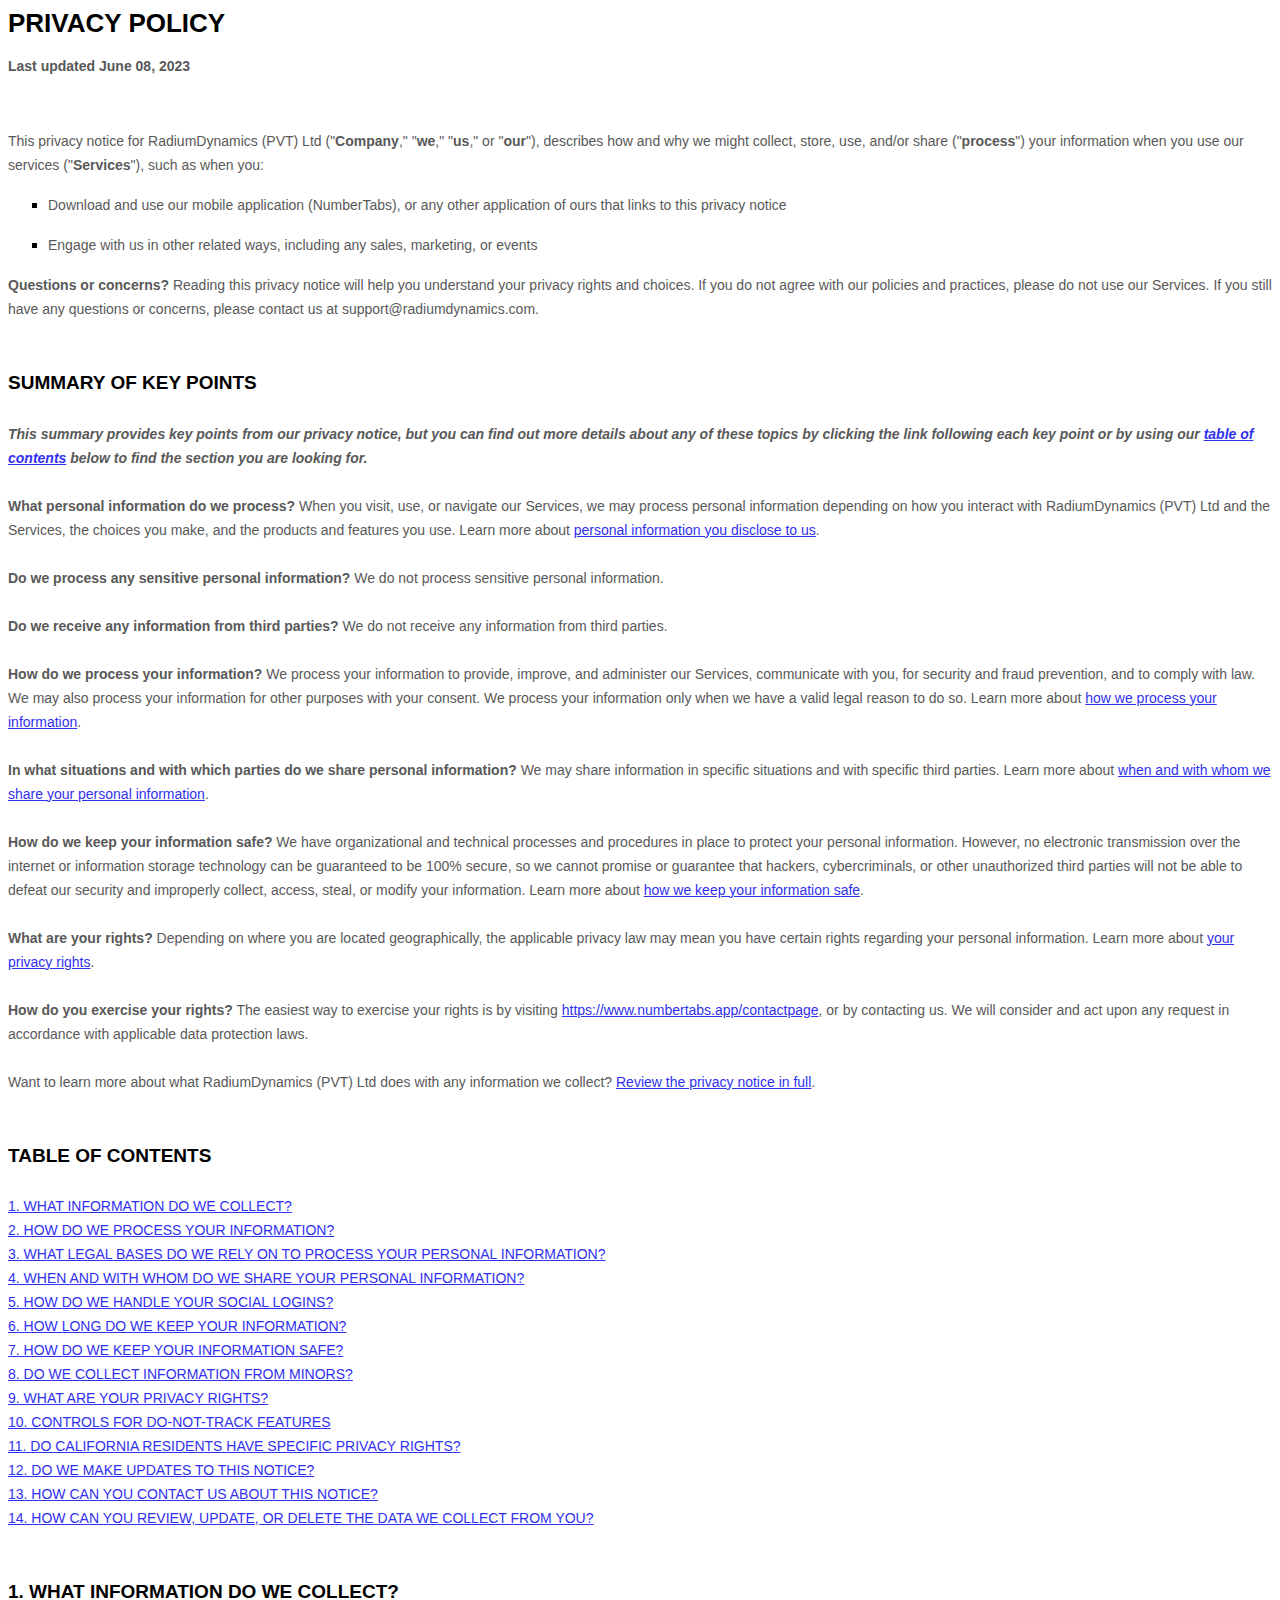
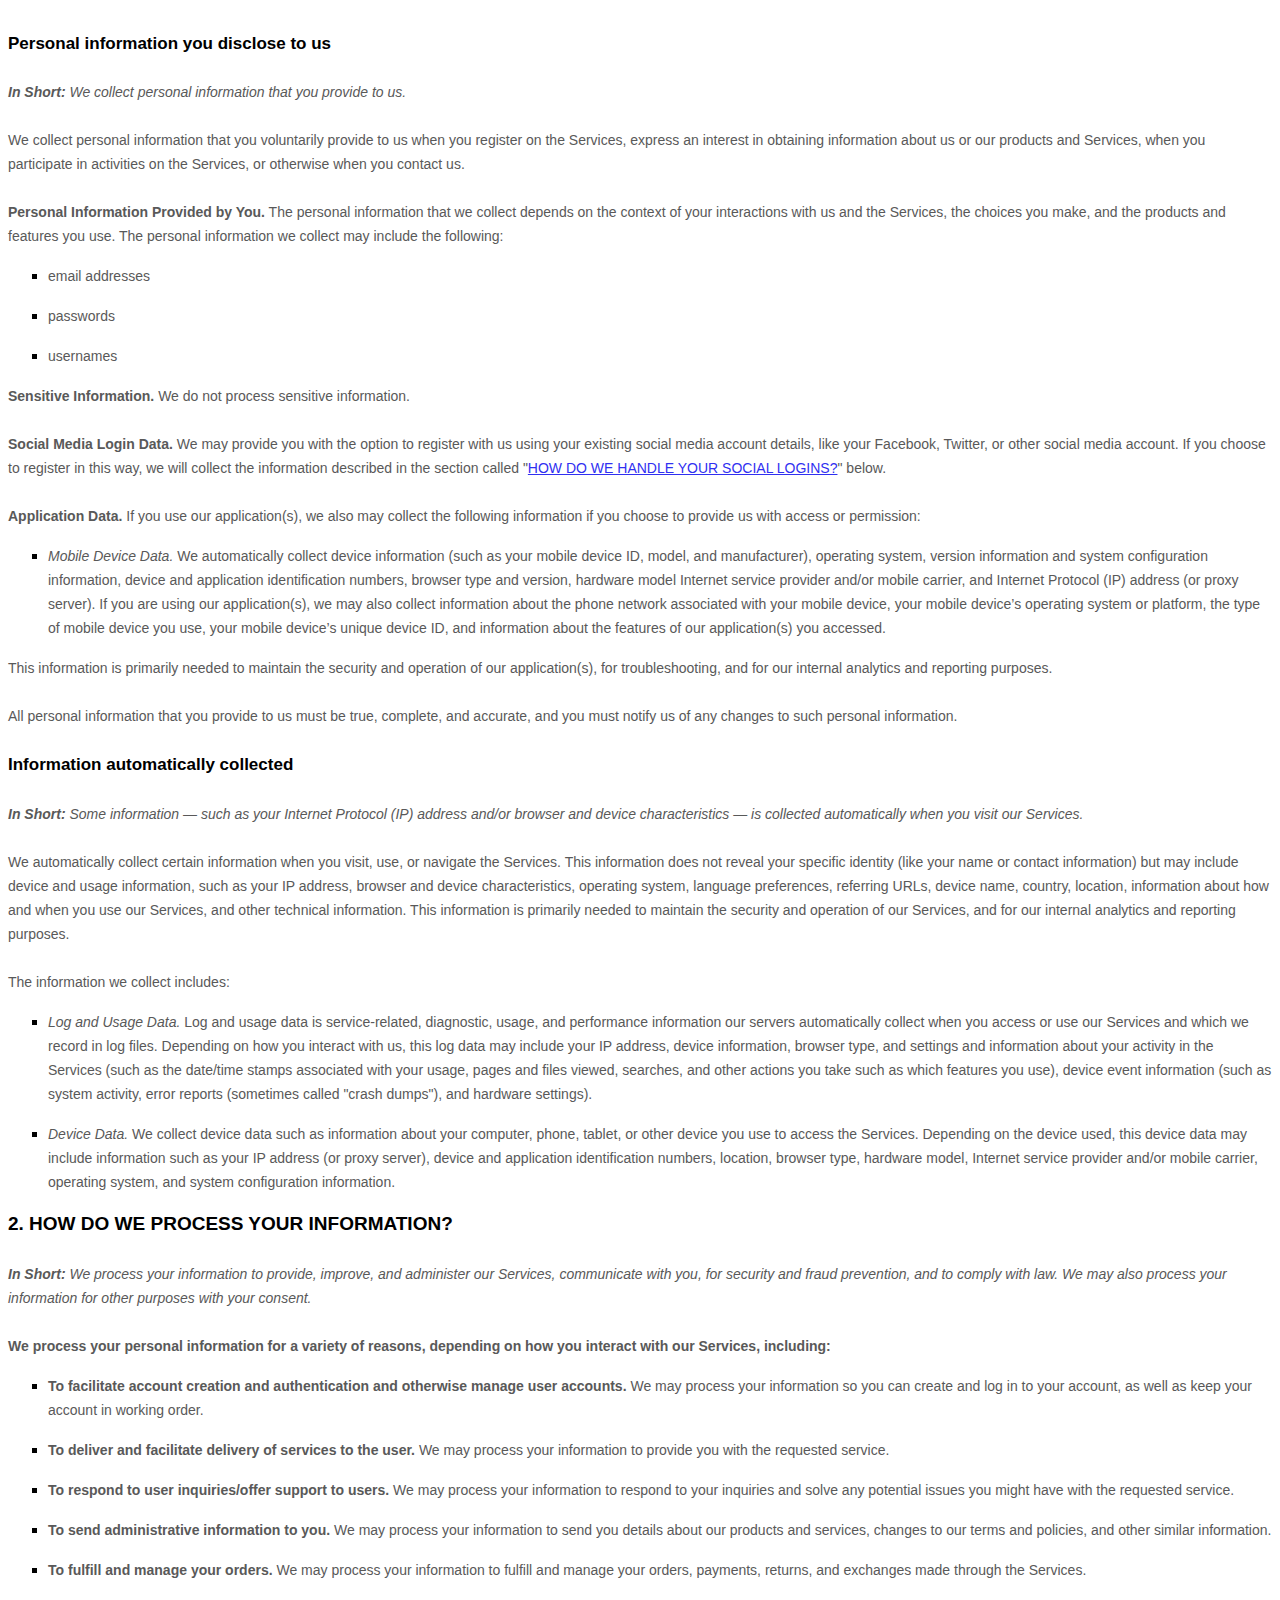
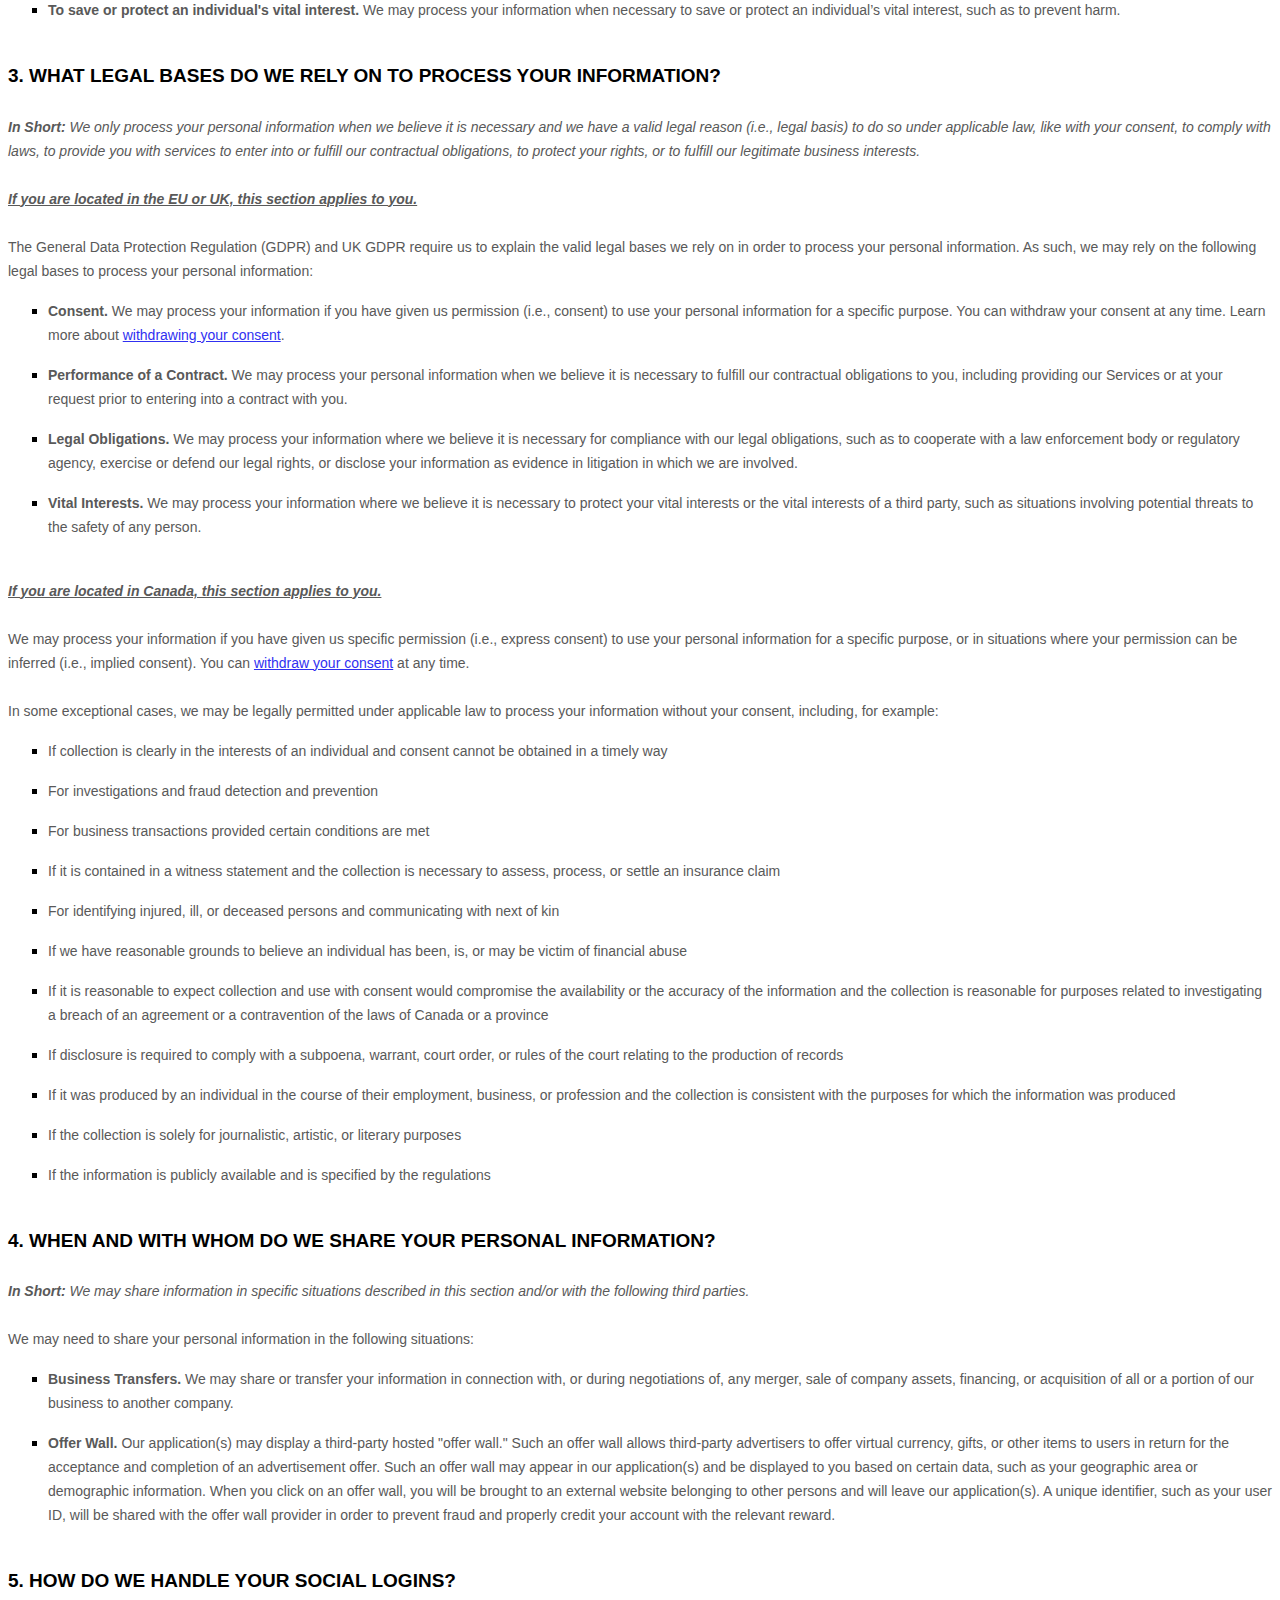
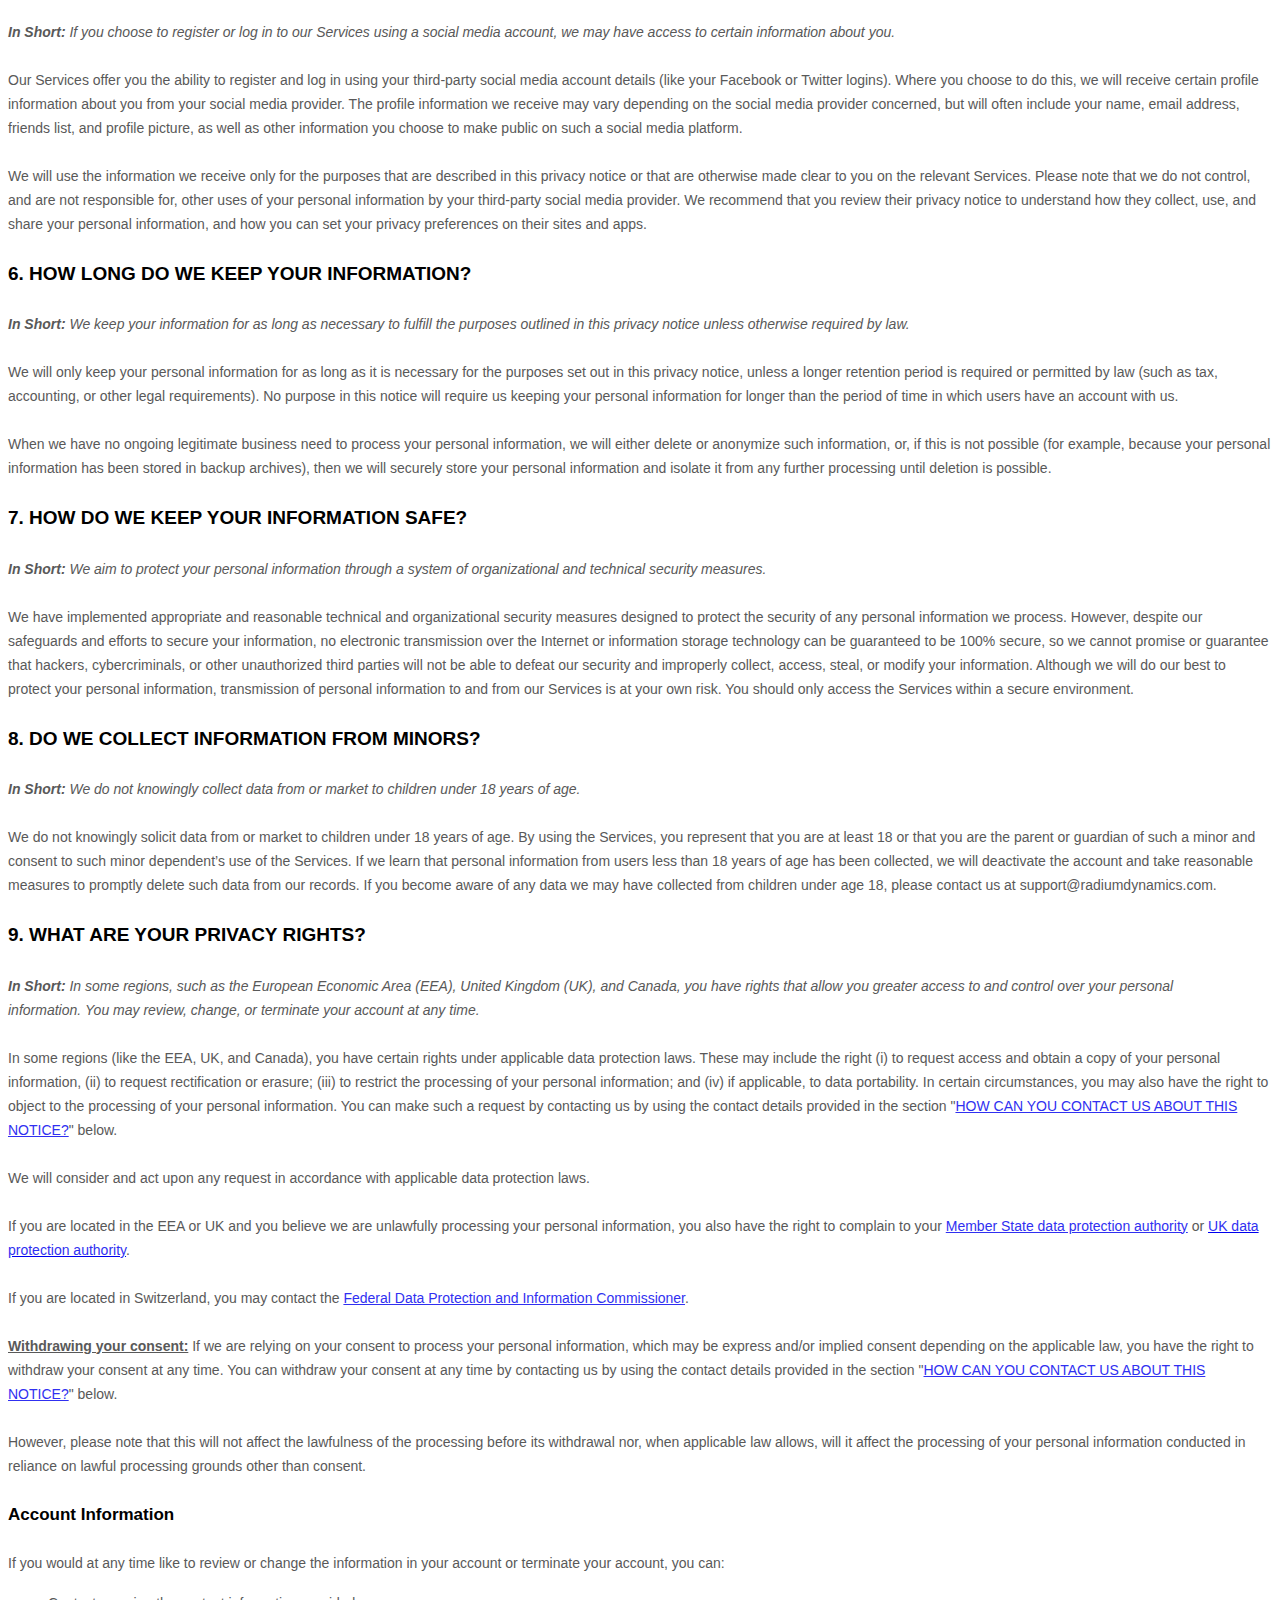
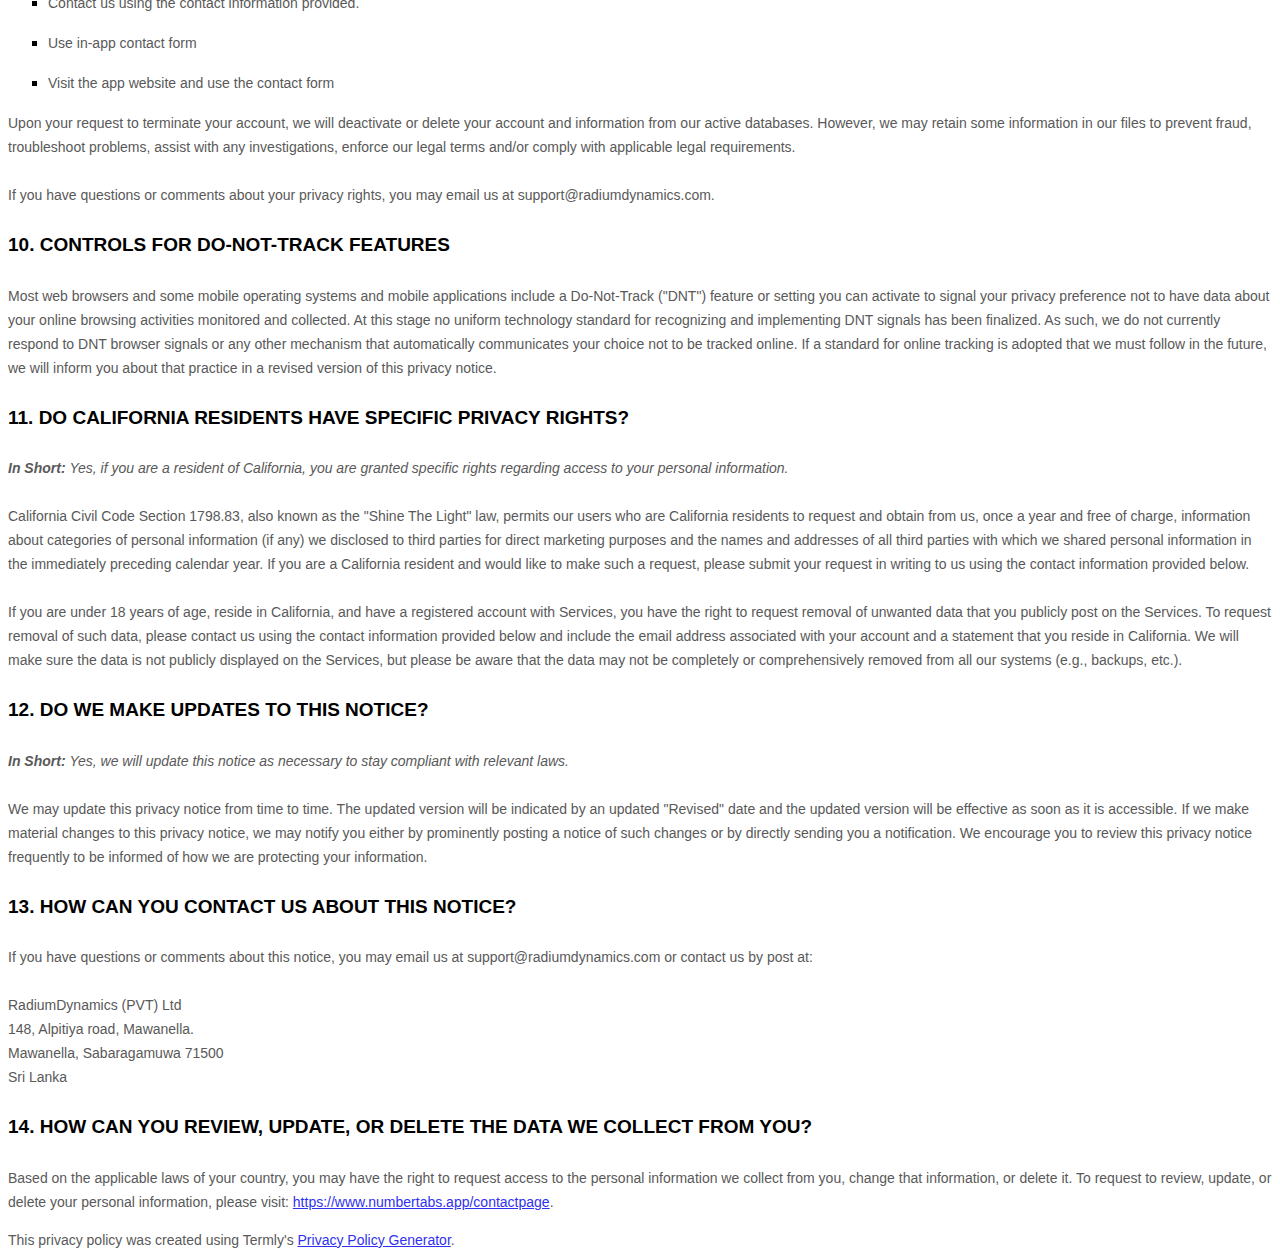
<file: privacypolicy.html>
<!DOCTYPE html>
<html lang="en">
  <head>
    <!-- Meta -->
    <meta charset="utf-8" />
    <meta http-equiv="X-UA-Compatible" content="IE=edge" />
    <meta name="viewport" content="width=device-width, initial-scale=1.0" />
    <link rel="icon" type="image/jpg" href="favicon.ico"/>
    <meta
      name="description"
      content="NumberTabs - Organizing mobile calculations"
    />
    <meta
      name="keywords"
      content="mobileapp,numbertabs,notes,organizer,spreadsheet,calculations,mobile,excel,functions,appstore,playstore,cloud,calculator,beautiful,fast,quick,easy,accessible"
    />
    <meta name="author" content="RadiumDynamics" />
    <!-- Page Title -->
   <title>NumberTabs - Calculator with Notes</title>
  </head>
  <body>
    <style>
        [data-custom-class='body'], [data-custom-class='body'] * {
                background: transparent !important;
              }
      [data-custom-class='title'], [data-custom-class='title'] * {
                font-family: Arial !important;
      font-size: 26px !important;
      color: #000000 !important;
              }
      [data-custom-class='subtitle'], [data-custom-class='subtitle'] * {
                font-family: Arial !important;
      color: #595959 !important;
      font-size: 14px !important;
              }
      [data-custom-class='heading_1'], [data-custom-class='heading_1'] * {
                font-family: Arial !important;
      font-size: 19px !important;
      color: #000000 !important;
              }
      [data-custom-class='heading_2'], [data-custom-class='heading_2'] * {
                font-family: Arial !important;
      font-size: 17px !important;
      color: #000000 !important;
              }
      [data-custom-class='body_text'], [data-custom-class='body_text'] * {
                color: #595959 !important;
      font-size: 14px !important;
      font-family: Arial !important;
              }
      [data-custom-class='link'], [data-custom-class='link'] * {
                color: #3030F1 !important;
      font-size: 14px !important;
      font-family: Arial !important;
      word-break: break-word !important;
              }
      </style>
      
            <div data-custom-class="body">
            <div><strong><span style="font-size: 26px;"><span data-custom-class="title"><bdt class="block-component"></bdt><bdt class="question">PRIVACY POLICY</bdt><bdt class="statement-end-if-in-editor"></bdt></span></span></strong></div><div><br></div><div><span style="color: rgb(127, 127, 127);"><strong><span style="font-size: 15px;"><span data-custom-class="subtitle">Last updated <bdt class="question">June 08, 2023</bdt></span></span></strong></span></div><div><br></div><div><br></div><div><br></div><div style="line-height: 1.5;"><span style="color: rgb(127, 127, 127);"><span style="color: rgb(89, 89, 89); font-size: 15px;"><span data-custom-class="body_text">This privacy notice for <bdt class="question">RadiumDynamics (PVT) Ltd<bdt class="block-component"></bdt></bdt> (<bdt class="block-component"></bdt>"<bdt class="block-component"></bdt><strong>Company</strong><bdt class="statement-end-if-in-editor"></bdt>," "<strong>we</strong>," "<strong>us</strong>," or "<strong>our</strong>"<bdt class="statement-end-if-in-editor"></bdt></span><span data-custom-class="body_text">), describes how and why we might collect, store, use, and/or share (<bdt class="block-component"></bdt>"<strong>process</strong>"<bdt class="statement-end-if-in-editor"></bdt>) your information when you use our services (<bdt class="block-component"></bdt>"<strong>Services</strong>"<bdt class="statement-end-if-in-editor"></bdt>), such as when you:</span></span></span><span style="font-size: 15px;"><span style="color: rgb(127, 127, 127);"><span data-custom-class="body_text"><span style="color: rgb(89, 89, 89);"><span data-custom-class="body_text"><bdt class="block-component"></bdt></span></span></span></span></span></span></span></span></li></ul><div><bdt class="block-component"><span style="font-size: 15px;"><span style="font-size: 15px;"><span style="color: rgb(127, 127, 127);"><span data-custom-class="body_text"><span style="color: rgb(89, 89, 89);"><span data-custom-class="body_text"><bdt class="block-component"></bdt></span></span></span></span></span></span></bdt></div><ul><li style="line-height: 1.5;"><span style="font-size: 15px; color: rgb(89, 89, 89);"><span style="font-size: 15px; color: rgb(89, 89, 89);"><span data-custom-class="body_text">Download and use<bdt class="block-component"></bdt> our mobile application<bdt class="block-component"></bdt> (<bdt class="question">NumberTabs)<span style="font-size: 15px; color: rgb(89, 89, 89);"><span style="font-size: 15px; color: rgb(89, 89, 89);"><span data-custom-class="body_text"><span style="font-size: 15px;"><span style="color: rgb(89, 89, 89);"><span data-custom-class="body_text"><span style="font-size: 15px;"><span style="color: rgb(89, 89, 89);"><bdt class="statement-end-if-in-editor">,</bdt></span></span></span></span></span></span></span></span></bdt></span><span data-custom-class="body_text"><span style="font-size: 15px;"><span style="color: rgb(89, 89, 89);"><span data-custom-class="body_text"><span style="font-size: 15px;"><span style="color: rgb(89, 89, 89);"><bdt class="statement-end-if-in-editor"><bdt class="block-component"> or any other application of ours that links to this privacy notice</bdt></bdt></span></span></span></span></span></span></span></span></li></ul><div style="line-height: 1.5;"><span style="font-size: 15px;"><span style="color: rgb(127, 127, 127);"><span data-custom-class="body_text"><span style="color: rgb(89, 89, 89);"><span data-custom-class="body_text"><bdt class="block-component"></bdt></span></span></span></span></span></div><ul><li style="line-height: 1.5;"><span style="font-size: 15px; color: rgb(89, 89, 89);"><span style="font-size: 15px; color: rgb(89, 89, 89);"><span data-custom-class="body_text">Engage with us in other related ways, including any sales, marketing, or events<span style="font-size: 15px;"><span style="color: rgb(89, 89, 89);"><span data-custom-class="body_text"><span style="font-size: 15px;"><span style="color: rgb(89, 89, 89);"><bdt class="statement-end-if-in-editor"></bdt></span></span></span></span></span></span></span></span></li></ul><div style="line-height: 1.5;"><span style="font-size: 15px;"><span style="color: rgb(127, 127, 127);"><span data-custom-class="body_text"><strong>Questions or concerns? </strong>Reading this privacy notice will help you understand your privacy rights and choices. If you do not agree with our policies and practices, please do not use our Services. If you still have any questions or concerns, please contact us at <bdt class="question">support@radiumdynamics.com</bdt>.</span></span></span></div><div style="line-height: 1.5;"><br></div><div style="line-height: 1.5;"><br></div><div style="line-height: 1.5;"><strong><span style="font-size: 15px;"><span data-custom-class="heading_1">SUMMARY OF KEY POINTS</span></span></strong></div><div style="line-height: 1.5;"><br></div><div style="line-height: 1.5;"><span style="font-size: 15px;"><span data-custom-class="body_text"><strong><em>This summary provides key points from our privacy notice, but you can find out more details about any of these topics by clicking the link following each key point or by using our </em></strong></span></span><a data-custom-class="link" href="#toc"><span style="font-size: 15px;"><span data-custom-class="body_text"><strong><em>table of contents</em></strong></span></span></a><span style="font-size: 15px;"><span data-custom-class="body_text"><strong><em> below to find the section you are looking for.</em></strong></span></span></div><div style="line-height: 1.5;"><br></div><div style="line-height: 1.5;"><span style="font-size: 15px;"><span data-custom-class="body_text"><strong>What personal information do we process?</strong> When you visit, use, or navigate our Services, we may process personal information depending on how you interact with <bdt class="block-component"></bdt><bdt class="question">RadiumDynamics (PVT) Ltd</bdt><bdt class="statement-end-if-in-editor"></bdt> and the Services, the choices you make, and the products and features you use. Learn more about </span></span><a data-custom-class="link" href="#personalinfo"><span style="font-size: 15px;"><span data-custom-class="body_text">personal information you disclose to us</span></span></a><span data-custom-class="body_text">.</span></div><div style="line-height: 1.5;"><br></div><div style="line-height: 1.5;"><span style="font-size: 15px;"><span data-custom-class="body_text"><strong>Do we process any sensitive personal information?</strong> <bdt class="block-component"></bdt>We do not process sensitive personal information.<bdt class="else-block"></bdt></span></span></div><div style="line-height: 1.5;"><br></div><div style="line-height: 1.5;"><span style="font-size: 15px;"><span data-custom-class="body_text"><strong>Do we receive any information from third parties?</strong> <bdt class="block-component"></bdt>We do not receive any information from third parties.<bdt class="else-block"></bdt></span></span></div><div style="line-height: 1.5;"><br></div><div style="line-height: 1.5;"><span style="font-size: 15px;"><span data-custom-class="body_text"><strong>How do we process your information?</strong> We process your information to provide, improve, and administer our Services, communicate with you, for security and fraud prevention, and to comply with law. We may also process your information for other purposes with your consent. We process your information only when we have a valid legal reason to do so. Learn more about </span></span><a data-custom-class="link" href="#infouse"><span style="font-size: 15px;"><span data-custom-class="body_text">how we process your information</span></span></a><span data-custom-class="body_text">.</span></div><div style="line-height: 1.5;"><br></div><div style="line-height: 1.5;"><span style="font-size: 15px;"><span data-custom-class="body_text"><strong>In what situations and with which <bdt class="block-component"></bdt>parties do we share personal information?</strong> We may share information in specific situations and with specific <bdt class="block-component"></bdt>third parties. Learn more about </span></span><a data-custom-class="link" href="#whoshare"><span style="font-size: 15px;"><span data-custom-class="body_text">when and with whom we share your personal information</span></span></a><span style="font-size: 15px;"><span data-custom-class="body_text">.<bdt class="block-component"></bdt></span></span></div><div style="line-height: 1.5;"><br></div><div style="line-height: 1.5;"><span style="font-size: 15px;"><span data-custom-class="body_text"><strong>How do we keep your information safe?</strong> We have <bdt class="block-component"></bdt>organizational<bdt class="statement-end-if-in-editor"></bdt> and technical processes and procedures in place to protect your personal information. However, no electronic transmission over the internet or information storage technology can be guaranteed to be 100% secure, so we cannot promise or guarantee that hackers, cybercriminals, or other <bdt class="block-component"></bdt>unauthorized<bdt class="statement-end-if-in-editor"></bdt> third parties will not be able to defeat our security and improperly collect, access, steal, or modify your information. Learn more about </span></span><a data-custom-class="link" href="#infosafe"><span style="font-size: 15px;"><span data-custom-class="body_text">how we keep your information safe</span></span></a><span data-custom-class="body_text">.</span><span style="font-size: 15px;"><span data-custom-class="body_text"><bdt class="statement-end-if-in-editor"></bdt></span></span></div><div style="line-height: 1.5;"><br></div><div style="line-height: 1.5;"><span style="font-size: 15px;"><span data-custom-class="body_text"><strong>What are your rights?</strong> Depending on where you are located geographically, the applicable privacy law may mean you have certain rights regarding your personal information. Learn more about </span></span><a data-custom-class="link" href="#privacyrights"><span style="font-size: 15px;"><span data-custom-class="body_text">your privacy rights</span></span></a><span data-custom-class="body_text">.</span></div><div style="line-height: 1.5;"><br></div><div style="line-height: 1.5;"><span style="font-size: 15px;"><span data-custom-class="body_text"><strong>How do you exercise your rights?</strong> The easiest way to exercise your rights is by <bdt class="block-component"></bdt>visiting <bdt class="question"><a href="https://www.numbertabs.app/contactpage" target="_blank" data-custom-class="link">https://www.numbertabs.app/contactpage</a></bdt><bdt class="else-block"></bdt>, or by contacting us. We will consider and act upon any request in accordance with applicable data protection laws.</span></span></div><div style="line-height: 1.5;"><br></div><div style="line-height: 1.5;"><span style="font-size: 15px;"><span data-custom-class="body_text">Want to learn more about what <bdt class="block-component"></bdt><bdt class="question">RadiumDynamics (PVT) Ltd</bdt><bdt class="statement-end-if-in-editor"></bdt> does with any information we collect? </span></span><a data-custom-class="link" href="#toc"><span style="font-size: 15px;"><span data-custom-class="body_text">Review the privacy notice in full</span></span></a><span style="font-size: 15px;"><span data-custom-class="body_text">.</span></span></div><div style="line-height: 1.5;"><br></div><div style="line-height: 1.5;"><br></div><div id="toc" style="line-height: 1.5;"><span style="font-size: 15px;"><span style="color: rgb(127, 127, 127);"><span style="color: rgb(0, 0, 0);"><strong><span data-custom-class="heading_1">TABLE OF CONTENTS</span></strong></span></span></span></div><div style="line-height: 1.5;"><br></div><div style="line-height: 1.5;"><span style="font-size: 15px;"><a data-custom-class="link" href="#infocollect"><span style="color: rgb(89, 89, 89);">1. WHAT INFORMATION DO WE COLLECT?</span></a></span></div><div style="line-height: 1.5;"><span style="font-size: 15px;"><a data-custom-class="link" href="#infouse"><span style="color: rgb(89, 89, 89);">2. HOW DO WE PROCESS YOUR INFORMATION?<bdt class="block-component"></bdt></span></a></span></div><div style="line-height: 1.5;"><span style="font-size: 15px;"><a data-custom-class="link" href="#legalbases"><span style="color: rgb(89, 89, 89);">3. <span style="font-size: 15px;"><span style="color: rgb(89, 89, 89);">WHAT LEGAL BASES DO WE RELY ON TO PROCESS YOUR PERSONAL INFORMATION?</span></span><bdt class="statement-end-if-in-editor"></bdt></span></a></span></div><div style="line-height: 1.5;"><span style="font-size: 15px;"><span style="color: rgb(89, 89, 89);"><a data-custom-class="link" href="#whoshare">4. WHEN AND WITH WHOM DO WE SHARE YOUR PERSONAL INFORMATION?</a></span><span data-custom-class="body_text"><bdt class="block-component"></bdt></span></a><span style="color: rgb(127, 127, 127);"><span style="color: rgb(89, 89, 89);"><span data-custom-class="body_text"><span style="color: rgb(89, 89, 89);"><bdt class="block-component"></bdt></span></span><span data-custom-class="body_text"><span style="color: rgb(89, 89, 89);"><span style="color: rgb(89, 89, 89);"><span style="color: rgb(89, 89, 89);"><bdt class="block-component"></bdt></span></span></span></span></span></span></span></div><div style="line-height: 1.5;"><span style="font-size: 15px;"><a data-custom-class="link" href="#sociallogins"><span style="color: rgb(89, 89, 89);"><span style="color: rgb(89, 89, 89);"><span style="color: rgb(89, 89, 89);">5. HOW DO WE HANDLE YOUR SOCIAL LOGINS?</span></span></span></a><span style="color: rgb(127, 127, 127);"><span style="color: rgb(89, 89, 89);"><span data-custom-class="body_text"><span style="color: rgb(89, 89, 89);"><span style="color: rgb(89, 89, 89);"><span style="color: rgb(89, 89, 89);"><bdt class="statement-end-if-in-editor"></bdt></span></span><bdt class="block-component"></bdt></span></span></span></span></span></div><div style="line-height: 1.5;"><span style="font-size: 15px;"><a data-custom-class="link" href="#inforetain"><span style="color: rgb(89, 89, 89);">6. HOW LONG DO WE KEEP YOUR INFORMATION?</span></a><span style="color: rgb(127, 127, 127);"><span style="color: rgb(89, 89, 89);"><span data-custom-class="body_text"><span style="color: rgb(89, 89, 89);"><span style="color: rgb(89, 89, 89);"><bdt class="block-component"></bdt></span></span></span></span></span></span></div><div style="line-height: 1.5;"><span style="font-size: 15px;"><a data-custom-class="link" href="#infosafe"><span style="color: rgb(89, 89, 89);">7. HOW DO WE KEEP YOUR INFORMATION SAFE?</span></a><span style="color: rgb(127, 127, 127);"><span style="color: rgb(89, 89, 89);"><span data-custom-class="body_text"><span style="color: rgb(89, 89, 89);"><bdt class="statement-end-if-in-editor"></bdt><bdt class="block-component"></bdt></span></span></span></span></span></div><div style="line-height: 1.5;"><span style="font-size: 15px;"><a data-custom-class="link" href="#infominors"><span style="color: rgb(89, 89, 89);">8. DO WE COLLECT INFORMATION FROM MINORS?</span></a><span style="color: rgb(127, 127, 127);"><span style="color: rgb(89, 89, 89);"><span data-custom-class="body_text"><span style="color: rgb(89, 89, 89);"><bdt class="statement-end-if-in-editor"></bdt></span></span></span></span></span></div><div style="line-height: 1.5;"><span style="font-size: 15px;"><span style="color: rgb(89, 89, 89);"><a data-custom-class="link" href="#privacyrights">9. WHAT ARE YOUR PRIVACY RIGHTS?</a></span></span></div><div style="line-height: 1.5;"><span style="font-size: 15px;"><a data-custom-class="link" href="#DNT"><span style="color: rgb(89, 89, 89);">10. CONTROLS FOR DO-NOT-TRACK FEATURES</span></a></span></div><div style="line-height: 1.5;"><span style="font-size: 15px;"><a data-custom-class="link" href="#caresidents"><span style="color: rgb(89, 89, 89);">11. DO CALIFORNIA RESIDENTS HAVE SPECIFIC PRIVACY RIGHTS?</span></a></span><bdt class="block-component"><span style="font-size: 15px;"><span data-custom-class="body_text"></span></bdt></span></div><div style="line-height: 1.5;"><span style="font-size: 15px;"><a data-custom-class="link" href="#policyupdates"><span style="color: rgb(89, 89, 89);">12. DO WE MAKE UPDATES TO THIS NOTICE?</span></a></span></div><div style="line-height: 1.5;"><a data-custom-class="link" href="#contact"><span style="color: rgb(89, 89, 89); font-size: 15px;">13. HOW CAN YOU CONTACT US ABOUT THIS NOTICE?</span></a></div><div style="line-height: 1.5;"><a data-custom-class="link" href="#request"><span style="color: rgb(89, 89, 89);">14. HOW CAN YOU REVIEW, UPDATE, OR DELETE THE DATA WE COLLECT FROM YOU?</span></a></div><div style="line-height: 1.5;"><br></div><div style="line-height: 1.5;"><br></div><div id="infocollect" style="line-height: 1.5;"><span style="color: rgb(127, 127, 127);"><span style="color: rgb(89, 89, 89); font-size: 15px;"><span style="font-size: 15px; color: rgb(89, 89, 89);"><span style="font-size: 15px; color: rgb(89, 89, 89);"><span id="control" style="color: rgb(0, 0, 0);"><strong><span data-custom-class="heading_1">1. WHAT INFORMATION DO WE COLLECT?</span></strong></span></span></span></span></span></div><div style="line-height: 1.5;"><br></div><div id="personalinfo" style="line-height: 1.5;"><span data-custom-class="heading_2" style="color: rgb(0, 0, 0);"><span style="font-size: 15px;"><strong>Personal information you disclose to us</strong></span></span></div><div><div><br></div><div style="line-height: 1.5;"><span style="color: rgb(127, 127, 127);"><span style="color: rgb(89, 89, 89); font-size: 15px;"><span data-custom-class="body_text"><span style="font-size: 15px; color: rgb(89, 89, 89);"><span style="font-size: 15px; color: rgb(89, 89, 89);"><span data-custom-class="body_text"><strong><em>In Short:</em></strong></span></span></span></span><span data-custom-class="body_text"><span style="font-size: 15px; color: rgb(89, 89, 89);"><span style="font-size: 15px; color: rgb(89, 89, 89);"><span data-custom-class="body_text"><strong><em> </em></strong><em>We collect personal information that you provide to us.</em></span></span></span></span></span></span></div></div><div style="line-height: 1.5;"><br></div><div style="line-height: 1.5;"><span style="font-size: 15px; color: rgb(89, 89, 89);"><span style="font-size: 15px; color: rgb(89, 89, 89);"><span data-custom-class="body_text">We collect personal information that you voluntarily provide to us when you <span style="font-size: 15px;"><bdt class="block-component"></bdt></span>register on the Services, </span><span style="font-size: 15px;"><span data-custom-class="body_text"><span style="font-size: 15px;"><bdt class="statement-end-if-in-editor"></bdt></span></span><span data-custom-class="body_text">express an interest in obtaining information about us or our products and Services, when you participate in activities on the Services, or otherwise when you contact us.</span></span></span></span></div><div style="line-height: 1.5;"><br></div><div style="line-height: 1.5;"><span style="font-size: 15px; color: rgb(89, 89, 89);"><span style="font-size: 15px; color: rgb(89, 89, 89);"><span data-custom-class="body_text"><span style="font-size: 15px;"><bdt class="block-component"></bdt></span></span></span></span></div><div style="line-height: 1.5;"><span style="font-size: 15px; color: rgb(89, 89, 89);"><span style="font-size: 15px; color: rgb(89, 89, 89);"><span data-custom-class="body_text"><strong>Personal Information Provided by You.</strong> The personal information that we collect depends on the context of your interactions with us and the Services, the choices you make, and the products and features you use. The personal information we collect may include the following:<span style="font-size: 15px;"><span data-custom-class="body_text"><bdt class="forloop-component"></bdt></span></span></span></span></span></div><ul><li style="line-height: 1.5;"><span style="font-size: 15px; color: rgb(89, 89, 89);"><span style="font-size: 15px; color: rgb(89, 89, 89);"><span data-custom-class="body_text"><span style="font-size: 15px;"><span data-custom-class="body_text"><bdt class="question">email addresses</bdt></span></span></span></span></span></li></ul><div style="line-height: 1.5;"><span style="font-size: 15px; color: rgb(89, 89, 89);"><span style="font-size: 15px; color: rgb(89, 89, 89);"><span data-custom-class="body_text"><span style="font-size: 15px;"><span data-custom-class="body_text"><bdt class="forloop-component"></bdt></span></span></span></span></span></div><ul><li style="line-height: 1.5;"><span style="font-size: 15px; color: rgb(89, 89, 89);"><span style="font-size: 15px; color: rgb(89, 89, 89);"><span data-custom-class="body_text"><span style="font-size: 15px;"><span data-custom-class="body_text"><bdt class="question">passwords</bdt></span></span></span></span></span></li></ul><div style="line-height: 1.5;"><span style="font-size: 15px; color: rgb(89, 89, 89);"><span style="font-size: 15px; color: rgb(89, 89, 89);"><span data-custom-class="body_text"><span style="font-size: 15px;"><span data-custom-class="body_text"><bdt class="forloop-component"></bdt></span></span></span></span></span></div><ul><li style="line-height: 1.5;"><span style="font-size: 15px; color: rgb(89, 89, 89);"><span style="font-size: 15px; color: rgb(89, 89, 89);"><span data-custom-class="body_text"><span style="font-size: 15px;"><span data-custom-class="body_text"><bdt class="question">usernames</bdt></span></span></span></span></span></li></ul><div style="line-height: 1.5;"><span style="font-size: 15px; color: rgb(89, 89, 89);"><span style="font-size: 15px; color: rgb(89, 89, 89);"><span data-custom-class="body_text"><span style="font-size: 15px;"><span data-custom-class="body_text"><bdt class="forloop-component"></bdt></span><span data-custom-class="body_text"><bdt class="statement-end-if-in-editor"></bdt></span></span></span></span></span></div><div id="sensitiveinfo" style="line-height: 1.5;"><span style="font-size: 15px;"><span data-custom-class="body_text"><strong>Sensitive Information.</strong> <bdt class="block-component"></bdt>We do not process sensitive information.</span></span></div><div style="line-height: 1.5;"><br></div><div style="line-height: 1.5;"><span style="font-size: 15px;"><span data-custom-class="body_text"><bdt class="else-block"></bdt></span></span><span style="font-size: 15px; color: rgb(89, 89, 89);"><span style="font-size: 15px; color: rgb(89, 89, 89);"><span data-custom-class="body_text"><span style="font-size: 15px;"><span data-custom-class="body_text"><bdt class="block-component"><bdt class="block-component"></bdt></bdt></span></span></span></span></span></div><div style="line-height: 1.5;"><span style="font-size: 15px; color: rgb(89, 89, 89);"><span style="font-size: 15px; color: rgb(89, 89, 89);"><span data-custom-class="body_text"><strong>Social Media Login Data. </strong>We may provide you with the option to register with us using your existing social media account details, like your Facebook, Twitter, or other social media account. If you choose to register in this way, we will collect the information described in the section called <bdt class="block-component"></bdt>"<bdt class="statement-end-if-in-editor"></bdt><span style="font-size: 15px;"><span data-custom-class="body_text"><span style="font-size: 15px;"><span style="color: rgb(89, 89, 89);"><a data-custom-class="link" href="#sociallogins">HOW DO WE HANDLE YOUR SOCIAL LOGINS?</a></span></span></span></span><bdt class="block-component"></bdt>"<bdt class="statement-end-if-in-editor"></bdt> below.</span></span></span></div><div style="line-height: 1.5;"><br></div><div style="line-height: 1.5;"><span style="font-size: 15px; color: rgb(89, 89, 89);"><span style="font-size: 15px; color: rgb(89, 89, 89);"><span data-custom-class="body_text"><span style="font-size: 15px;"><bdt class="statement-end-if-in-editor"><bdt class="statement-end-if-in-editor"></bdt></bdt></span></span></span></span><bdt class="block-component"><bdt class="block-component"></bdt></bdt></div><div style="line-height: 1.5;"><span data-custom-class="body_text"><span style="font-size: 15px;"><strong>Application Data.</strong> If you use our application(s), we also may collect the following information if you choose to provide us with access or permission:<bdt class="block-component"></bdt></span></span></li></ul><div style="line-height: 1.5;"><bdt class="block-component"><span style="font-size: 15px;"><span data-custom-class="body_text"></bdt></span></span></li></ul><div style="line-height: 1.5;"><bdt class="block-component"><span style="font-size: 15px;"><span data-custom-class="body_text"></span></span></bdt></div><ul><li style="line-height: 1.5;"><span style="font-size: 15px;"><span data-custom-class="body_text"><em>Mobile Device Data.</em> We automatically collect device information (such as your mobile device ID, model, and manufacturer), operating system, version information and system configuration information, device and application identification numbers, browser type and version, hardware model Internet service provider and/or mobile carrier, and Internet Protocol (IP) address (or proxy server). If you are using our application(s), we may also collect information about the phone network associated with your mobile device, your mobile device’s operating system or platform, the type of mobile device you use, your mobile device’s unique device ID, and information about the features of our application(s) you accessed.<bdt class="statement-end-if-in-editor"></bdt></span></span></li></ul><div style="line-height: 1.5;"><bdt class="block-component"><span style="font-size: 15px;"><span data-custom-class="body_text"></bdt></span></span></li></ul><div style="line-height: 1.5;"><span style="font-size: 15px;"><span data-custom-class="body_text">This information is primarily needed to maintain the security and operation of our application(s), for troubleshooting, and for our internal analytics and reporting purposes.</span></span></div><div style="line-height: 1.5;"><br></div><div style="line-height: 1.5;"><bdt class="statement-end-if-in-editor"><span style="font-size: 15px;"><span data-custom-class="body_text"></span></span></bdt></div><div style="line-height: 1.5;"><span style="font-size: 15px; color: rgb(89, 89, 89);"><span style="font-size: 15px; color: rgb(89, 89, 89);"><span data-custom-class="body_text">All personal information that you provide to us must be true, complete, and accurate, and you must notify us of any changes to such personal information.</span></span></span></div><div style="line-height: 1.5;"><br></div><div style="line-height: 1.5;"><span style="font-size: 15px; color: rgb(89, 89, 89);"><span style="font-size: 15px; color: rgb(89, 89, 89);"><span data-custom-class="body_text"><bdt class="block-component"></bdt></span></span></span></div><div style="line-height: 1.5;"><span data-custom-class="heading_2" style="color: rgb(0, 0, 0);"><span style="font-size: 15px;"><strong>Information automatically collected</strong></span></span></div><div><div><br></div><div style="line-height: 1.5;"><span style="color: rgb(127, 127, 127);"><span style="color: rgb(89, 89, 89); font-size: 15px;"><span data-custom-class="body_text"><span style="font-size: 15px; color: rgb(89, 89, 89);"><span style="font-size: 15px; color: rgb(89, 89, 89);"><span data-custom-class="body_text"><strong><em>In Short:</em></strong></span></span></span></span><span data-custom-class="body_text"><span style="font-size: 15px; color: rgb(89, 89, 89);"><span style="font-size: 15px; color: rgb(89, 89, 89);"><span data-custom-class="body_text"><strong><em> </em></strong><em>Some information — such as your Internet Protocol (IP) address and/or browser and device characteristics — is collected automatically when you visit our Services.</em></span></span></span></span></span></span></div></div><div style="line-height: 1.5;"><br></div><div style="line-height: 1.5;"><span style="font-size: 15px; color: rgb(89, 89, 89);"><span style="font-size: 15px; color: rgb(89, 89, 89);"><span data-custom-class="body_text">We automatically collect certain information when you visit, use, or navigate the Services. This information does not reveal your specific identity (like your name or contact information) but may include device and usage information, such as your IP address, browser and device characteristics, operating system, language preferences, referring URLs, device name, country, location, information about how and when you use our Services, and other technical information. This information is primarily needed to maintain the security and operation of our Services, and for our internal analytics and reporting purposes.</span></span></span></div><div style="line-height: 1.5;"><br></div><div style="line-height: 1.5;"><span style="font-size: 15px; color: rgb(89, 89, 89);"><span style="font-size: 15px; color: rgb(89, 89, 89);"><span data-custom-class="body_text"><bdt class="block-component"></span></bdt></span><span data-custom-class="body_text"><bdt class="block-component"></bdt></span></span></span></div><div style="line-height: 1.5;"><span style="font-size: 15px; color: rgb(89, 89, 89);"><span style="font-size: 15px; color: rgb(89, 89, 89);"><span data-custom-class="body_text">The information we collect includes:<bdt class="block-component"></bdt></span></span></span></div><ul><li style="line-height: 1.5;"><span style="font-size: 15px; color: rgb(89, 89, 89);"><span style="font-size: 15px; color: rgb(89, 89, 89);"><span data-custom-class="body_text"><em>Log and Usage Data.</em> Log and usage data is service-related, diagnostic, usage, and performance information our servers automatically collect when you access or use our Services and which we record in log files. Depending on how you interact with us, this log data may include your IP address, device information, browser type, and settings and information about your activity in the Services<span style="font-size: 15px;"> </span>(such as the date/time stamps associated with your usage, pages and files viewed, searches, and other actions you take such as which features you use), device event information (such as system activity, error reports (sometimes called <bdt class="block-component"></bdt>"crash dumps"<bdt class="statement-end-if-in-editor"></bdt>), and hardware settings).<span style="font-size: 15px;"><span style="color: rgb(89, 89, 89);"><span data-custom-class="body_text"><span style="font-size: 15px;"><span style="color: rgb(89, 89, 89);"><bdt class="statement-end-if-in-editor"></bdt></span></span></span></span></span></span></span></span></li></ul><div style="line-height: 1.5;"><bdt class="block-component"><span style="font-size: 15px;"><span data-custom-class="body_text"></span></span></bdt></div><ul><li style="line-height: 1.5;"><span style="font-size: 15px; color: rgb(89, 89, 89);"><span style="font-size: 15px; color: rgb(89, 89, 89);"><span data-custom-class="body_text"><em>Device Data.</em> We collect device data such as information about your computer, phone, tablet, or other device you use to access the Services. Depending on the device used, this device data may include information such as your IP address (or proxy server), device and application identification numbers, location, browser type, hardware model, Internet service provider and/or mobile carrier, operating system, and system configuration information.<span style="font-size: 15px;"><span style="color: rgb(89, 89, 89);"><span data-custom-class="body_text"><span style="font-size: 15px;"><span style="color: rgb(89, 89, 89);"><bdt class="statement-end-if-in-editor"></bdt></span></span></span></span></span></span></span></span></li></ul><div style="line-height: 1.5;"><bdt class="block-component"><span style="font-size: 15px;"><span data-custom-class="body_text"></bdt></span></span></span></span></span></span></span></span></li></ul><div><bdt class="block-component"><span style="font-size: 15px;"></bdt></bdt><bdt class="statement-end-if-in-editor"></bdt></bdt></span><span data-custom-class="body_text"><span style="color: rgb(89, 89, 89); font-size: 15px;"><span data-custom-class="body_text"><span style="color: rgb(89, 89, 89); font-size: 15px;"><span data-custom-class="body_text"><bdt class="statement-end-if-in-editor"><bdt class="block-component"></bdt></bdt></span></span></span></span></bdt></span></span></span></span></span></span></span></span><span style="font-size: 15px;"><span data-custom-class="body_text"><bdt class="block-component"></bdt></span></span></div><div id="infouse" style="line-height: 1.5;"><span style="color: rgb(127, 127, 127);"><span style="color: rgb(89, 89, 89); font-size: 15px;"><span style="font-size: 15px; color: rgb(89, 89, 89);"><span style="font-size: 15px; color: rgb(89, 89, 89);"><span id="control" style="color: rgb(0, 0, 0);"><strong><span data-custom-class="heading_1">2. HOW DO WE PROCESS YOUR INFORMATION?</span></strong></span></span></span></span></span></div><div><div style="line-height: 1.5;"><br></div><div style="line-height: 1.5;"><span style="color: rgb(127, 127, 127);"><span style="color: rgb(89, 89, 89); font-size: 15px;"><span data-custom-class="body_text"><span style="font-size: 15px; color: rgb(89, 89, 89);"><span style="font-size: 15px; color: rgb(89, 89, 89);"><span data-custom-class="body_text"><strong><em>In Short: </em></strong><em>We process your information to provide, improve, and administer our Services, communicate with you, for security and fraud prevention, and to comply with law. We may also process your information for other purposes with your consent.</em></span></span></span></span></span></span></div></div><div style="line-height: 1.5;"><br></div><div style="line-height: 1.5;"><span style="font-size: 15px; color: rgb(89, 89, 89);"><span style="font-size: 15px; color: rgb(89, 89, 89);"><span data-custom-class="body_text"><strong>We process your personal information for a variety of reasons, depending on how you interact with our Services, including:</strong><bdt class="block-component"></bdt></span></span></span></div><ul><li style="line-height: 1.5;"><span style="font-size: 15px; color: rgb(89, 89, 89);"><span style="font-size: 15px; color: rgb(89, 89, 89);"><span data-custom-class="body_text"><strong>To facilitate account creation and authentication and otherwise manage user accounts. </strong>We may process your information so you can create and log in to your account, as well as keep your account in working order.<span style="font-size: 15px; color: rgb(89, 89, 89);"><span style="font-size: 15px; color: rgb(89, 89, 89);"><span data-custom-class="body_text"><span style="font-size: 15px;"><span style="color: rgb(89, 89, 89);"><span data-custom-class="body_text"><span style="font-size: 15px;"><span style="color: rgb(89, 89, 89);"><span data-custom-class="body_text"><bdt class="statement-end-if-in-editor"></bdt></span></span></span></span></span></span></span></span></span></span></span></span></li></ul><div style="line-height: 1.5;"><span style="font-size: 15px; color: rgb(89, 89, 89);"><span style="font-size: 15px; color: rgb(89, 89, 89);"><span data-custom-class="body_text"><bdt class="block-component"></bdt></span></span></span></span></span></span></span></span></span></span></span></span></span></span></span></li></ul><div style="line-height: 1.5;"><span style="font-size: 15px; color: rgb(89, 89, 89);"><span style="font-size: 15px; color: rgb(89, 89, 89);"><span data-custom-class="body_text"><bdt class="block-component"></bdt></span></span></span></div><ul><li style="line-height: 1.5;"><span style="font-size: 15px; color: rgb(89, 89, 89);"><span style="font-size: 15px; color: rgb(89, 89, 89);"><span data-custom-class="body_text"><strong>To deliver and facilitate delivery of services to the user. </strong>We may process your information to provide you with the requested service.<span style="font-size: 15px;"><span style="color: rgb(89, 89, 89);"><span data-custom-class="body_text"><span style="font-size: 15px; color: rgb(89, 89, 89);"><span style="font-size: 15px; color: rgb(89, 89, 89);"><span data-custom-class="body_text"><span style="font-size: 15px; color: rgb(89, 89, 89);"><span style="font-size: 15px; color: rgb(89, 89, 89);"><span data-custom-class="body_text"><span style="font-size: 15px; color: rgb(89, 89, 89);"><span style="font-size: 15px; color: rgb(89, 89, 89);"><span data-custom-class="body_text"><span style="font-size: 15px;"><span style="color: rgb(89, 89, 89);"><span data-custom-class="body_text"><span style="font-size: 15px;"><span style="color: rgb(89, 89, 89);"><span data-custom-class="body_text"><bdt class="statement-end-if-in-editor"></bdt></span></span></span></span></span></span></span></span></span></span></span></span></span></span></span></span></span></span></span></span></span></li></ul><div style="line-height: 1.5;"><span style="font-size: 15px; color: rgb(89, 89, 89);"><span style="font-size: 15px; color: rgb(89, 89, 89);"><span data-custom-class="body_text"><bdt class="block-component"></bdt></span></span></span></span></span></span></span></span></span></span></span></span></li></ul><div style="line-height: 1.5;"><span style="font-size: 15px; color: rgb(89, 89, 89);"><span style="font-size: 15px; color: rgb(89, 89, 89);"><span data-custom-class="body_text"><bdt class="block-component"></bdt></span></span></span></div><ul><li style="line-height: 1.5;"><span style="font-size: 15px; color: rgb(89, 89, 89);"><span style="font-size: 15px; color: rgb(89, 89, 89);"><span data-custom-class="body_text"><strong>To respond to user inquiries/offer support to users. </strong>We may process your information to respond to your inquiries and solve any potential issues you might have with the requested service.<bdt class="statement-end-if-in-editor"></bdt></span></span></span></li></ul><div style="line-height: 1.5;"><bdt class="block-component"><span style="font-size: 15px;"></bdt></span></span></span></span></span></span></li></ul><div style="line-height: 1.5;"><bdt class="block-component"><span style="font-size: 15px;"></span></bdt></div><ul><li style="line-height: 1.5;"><span style="font-size: 15px; color: rgb(89, 89, 89);"><span style="font-size: 15px; color: rgb(89, 89, 89);"><span data-custom-class="body_text"><strong>To send administrative information to you. </strong>We may process your information to send you details about our products and services, changes to our terms and policies, and other similar information.<span style="font-size: 15px; color: rgb(89, 89, 89);"><span style="font-size: 15px; color: rgb(89, 89, 89);"><span data-custom-class="body_text"><span style="font-size: 15px; color: rgb(89, 89, 89);"><span style="font-size: 15px; color: rgb(89, 89, 89);"><span data-custom-class="body_text"><bdt class="statement-end-if-in-editor"></bdt></span></span></span></span></span></span></span></span></span></li></ul><div style="line-height: 1.5;"><bdt class="block-component"><span style="font-size: 15px;"></bdt></span></span></span></span></span></span></span></span></span></span></span></span></li></ul><div style="line-height: 1.5;"><bdt class="block-component"><span style="font-size: 15px;"><span data-custom-class="body_text"></span></span></bdt></div><ul><li style="line-height: 1.5;"><span data-custom-class="body_text"><span style="font-size: 15px;"><strong>To <bdt class="block-component"></bdt>fulfill<bdt class="statement-end-if-in-editor"></bdt> and manage your orders.</strong> We may process your information to <bdt class="block-component"></bdt>fulfill<bdt class="statement-end-if-in-editor"></bdt> and manage your orders, payments, returns, and exchanges made through the Services.</span></span><bdt class="statement-end-if-in-editor"><span style="font-size: 15px;"><span data-custom-class="body_text"></span></span></bdt></li></ul><p style="font-size: 15px; line-height: 1.5;"><bdt class="block-component"><span style="font-size: 15px;"></bdt></span></span></span></span></span></span></span></span></span></span></span></li></ul><p style="font-size: 15px; line-height: 1.5;"><bdt class="block-component"><span style="font-size: 15px;"></bdt></span></span></span></span></span></span></span></span></span></span></span></li></ul><p style="font-size: 15px; line-height: 1.5;"><bdt class="block-component"></bdt></span></span></span></span></span></span></span></span></span></span></span></li></ul><p style="font-size: 15px; line-height: 1.5;"><bdt class="block-component"></bdt></span></span></span></span></span></span></span></span></span></span></span></li></ul><div style="line-height: 1.5;"><bdt class="block-component"><span style="font-size: 15px;"><span data-custom-class="body_text"></span></bdt></span></li></ul><div style="line-height: 1.5;"><bdt class="block-component"><span style="font-size: 15px;"></bdt></span></span></span></li></ul><div style="line-height: 1.5;"><bdt class="block-component"><span style="font-size: 15px;"></bdt></span></span></span></li></ul><div style="line-height: 1.5;"><span style="font-size: 15px;"><bdt class="block-component"><span data-custom-class="body_text"></bdt></span></span></li></ul><div style="line-height: 1.5;"><bdt class="block-component"><span style="font-size: 15px;"><span data-custom-class="body_text"></bdt></span></span></li></ul><div style="line-height: 1.5;"><bdt class="block-component"><span style="font-size: 15px;"><span data-custom-class="body_text"></span></span></bdt></li></ul><div style="line-height: 1.5;"><bdt class="block-component"><span style="font-size: 15px;"><span data-custom-class="body_text"></span></span></bdt></li></ul><div style="line-height: 1.5;"><bdt class="block-component"><span style="font-size: 15px;"><span data-custom-class="body_text"></span></span></bdt></li></ul><div style="line-height: 1.5;"><bdt class="block-component"><span style="font-size: 15px;"><span data-custom-class="body_text"></span></span></bdt></li></ul><div style="line-height: 1.5;"><bdt class="block-component"><span style="font-size: 15px;"><span data-custom-class="body_text"></span></span></bdt></li></ul><div style="line-height: 1.5;"><bdt class="block-component"><span style="font-size: 15px;"><span data-custom-class="body_text"></span></span></bdt></li></ul><div style="line-height: 1.5;"><bdt class="block-component"><span style="font-size: 15px;"><span data-custom-class="body_text"></bdt></span></span></li></ul><div style="line-height: 1.5;"><bdt class="block-component"><span style="font-size: 15px;"><span data-custom-class="body_text"></bdt></span></span></li></ul><div style="line-height: 1.5;"><bdt class="block-component"><span style="font-size: 15px;"><span data-custom-class="body_text"></bdt></span></span></li></ul><div style="line-height: 1.5;"><bdt class="block-component"><span style="font-size: 15px;"><span data-custom-class="body_text"></span></span></bdt></div><ul><li style="line-height: 1.5;"><span data-custom-class="body_text"><span style="font-size: 15px;"><strong>To save or protect an individual's vital interest.</strong> We may process your information when necessary to save or protect an individual’s vital interest, such as to prevent harm.</span></span><bdt class="statement-end-if-in-editor"><span style="font-size: 15px;"><span data-custom-class="body_text"></span></span></bdt></li></ul><div style="line-height: 1.5;"><bdt class="block-component"><span style="font-size: 15px;"><span data-custom-class="body_text"></span></span></bdt><bdt class="block-component"><span style="font-size: 15px;"><span data-custom-class="body_text"></bdt></span></span><bdt class="block-component"><span style="font-size: 15px;"><span data-custom-class="body_text"></span></span></bdt><bdt class="block-component"><span style="font-size: 15px;"><span data-custom-class="body_text"></span></span></bdt></div><div style="line-height: 1.5;"><br></div><div id="legalbases" style="line-height: 1.5;"><strong><span style="font-size: 15px;"><span data-custom-class="heading_1">3. WHAT LEGAL BASES DO WE RELY ON TO PROCESS YOUR INFORMATION?</span></span></strong></div><div style="line-height: 1.5;"><br></div><div style="line-height: 1.5;"><em><span style="font-size: 15px;"><span data-custom-class="body_text"><strong>In Short: </strong>We only process your personal information when we believe it is necessary and we have a valid legal reason (i.e.<bdt class="block-component"></bdt>,<bdt class="statement-end-if-in-editor"></bdt> legal basis) to do so under applicable law, like with your consent, to comply with laws, to provide you with services to enter into or <bdt class="block-component"></bdt>fulfill<bdt class="statement-end-if-in-editor"></bdt> our contractual obligations, to protect your rights, or to <bdt class="block-component"></bdt>fulfill<bdt class="statement-end-if-in-editor"></bdt> our legitimate business interests.</span></span></em><span style="font-size: 15px;"><span data-custom-class="body_text"><bdt class="block-component"></bdt></span></span><span style="font-size: 15px;"><span data-custom-class="body_text"><bdt class="block-component"></bdt></span></span></div><div style="line-height: 1.5;"><br></div><div style="line-height: 1.5;"><em><span style="font-size: 15px;"><span data-custom-class="body_text"><strong><u>If you are located in the EU or UK, this section applies to you.</u></strong></span></span></em><span style="font-size: 15px;"><span data-custom-class="body_text"><bdt class="statement-end-if-in-editor"></bdt></span></span></div><div style="line-height: 1.5;"><br></div><div style="line-height: 1.5;"><span style="font-size: 15px;"><span data-custom-class="body_text">The General Data Protection Regulation (GDPR) and UK GDPR require us to explain the valid legal bases we rely on in order to process your personal information. As such, we may rely on the following legal bases to process your personal information:</span></span></div><ul><li style="line-height: 1.5;"><span style="font-size: 15px;"><span data-custom-class="body_text"><strong>Consent. </strong>We may process your information if you have given us permission (i.e.<bdt class="block-component"></bdt>,<bdt class="statement-end-if-in-editor"></bdt> consent) to use your personal information for a specific purpose. You can withdraw your consent at any time. Learn more about </span></span><a data-custom-class="link" href="#withdrawconsent"><span style="font-size: 15px;"><span data-custom-class="body_text">withdrawing your consent</span></span></a><span data-custom-class="body_text">.</span></li></ul><div style="line-height: 1.5;"><bdt class="block-component"><span style="font-size: 15px;"><span data-custom-class="body_text"></span></span></bdt></div><ul><li style="line-height: 1.5;"><span data-custom-class="body_text"><span style="font-size: 15px;"><strong>Performance of a Contract.</strong> We may process your personal information when we believe it is necessary to <bdt class="block-component"></bdt>fulfill<bdt class="statement-end-if-in-editor"></bdt> our contractual obligations to you, including providing our Services or at your request prior to entering into a contract with you.</span></span><bdt class="statement-end-if-in-editor"><span style="font-size: 15px;"><span data-custom-class="body_text"></span></span></bdt></li></ul><div style="line-height: 1.5;"><bdt class="block-component"><span style="font-size: 15px;"><span data-custom-class="body_text"></span></span></bdt><bdt class="block-component"><span style="font-size: 15px;"><span data-custom-class="body_text"></span></span></bdt></div><ul><li style="line-height: 1.5;"><span data-custom-class="body_text"><span style="font-size: 15px;"><strong>Legal Obligations.</strong> We may process your information where we believe it is necessary for compliance with our legal obligations, such as to cooperate with a law enforcement body or regulatory agency, exercise or defend our legal rights, or disclose your information as evidence in litigation in which we are involved.<bdt class="statement-end-if-in-editor"></bdt><br></span></span></li></ul><div style="line-height: 1.5;"><bdt class="block-component"><span style="font-size: 15px;"><span data-custom-class="body_text"></span></span></bdt></div><ul><li style="line-height: 1.5;"><span data-custom-class="body_text"><span style="font-size: 15px;"><strong>Vital Interests.</strong> We may process your information where we believe it is necessary to protect your vital interests or the vital interests of a third party, such as situations involving potential threats to the safety of any person.</span></span><bdt class="statement-end-if-in-editor"><span style="font-size: 15px;"><span data-custom-class="body_text"></span></span></bdt></li></ul><div style="line-height: 1.5;"><bdt class="block-component"><span style="font-size: 15px;"><span data-custom-class="body_text"></span></span></bdt><span data-custom-class="body_text"><span style="font-size: 15px;"><bdt class="block-component"><bdt class="block-component"></bdt></bdt></span></span></div><div style="line-height: 1.5;"><br></div><div style="line-height: 1.5;"><span data-custom-class="body_text"><span style="font-size: 15px;"><strong><u><em>If you are located in Canada, this section applies to you.</em></u></strong><bdt class="statement-end-if-in-editor"></bdt></span></span></div><div style="line-height: 1.5;"><br></div><div style="line-height: 1.5;"><span data-custom-class="body_text"><span style="font-size: 15px;">We may process your information if you have given us specific permission (i.e.<bdt class="block-component"></bdt>,<bdt class="statement-end-if-in-editor"></bdt> express consent) to use your personal information for a specific purpose, or in situations where your permission can be inferred (i.e.<bdt class="block-component"></bdt>,<bdt class="statement-end-if-in-editor"></bdt> implied consent). You can </span></span><a data-custom-class="link" href="#withdrawconsent"><span data-custom-class="body_text"><span style="font-size: 15px;">withdraw your consent</span></span></a><span data-custom-class="body_text"><span style="font-size: 15px;"> at any time.</span></span></div><div style="line-height: 1.5;"><br></div><div style="line-height: 1.5;"><span data-custom-class="body_text"><span style="font-size: 15px;">In some exceptional cases, we may be legally permitted under applicable law to process your information without your consent, including, for example:</span></span></div><ul><li style="line-height: 1.5;"><span data-custom-class="body_text"><span style="font-size: 15px;">If collection is clearly in the interests of an individual and consent cannot be obtained in a timely way</span></span></li></ul><div style="line-height: 1.5;"><span data-custom-class="body_text"><span style="font-size: 15px;"><bdt class="block-component"></bdt></span></span></div><ul><li style="line-height: 1.5;"><span data-custom-class="body_text"><span style="font-size: 15px;">For investigations and fraud detection and prevention<bdt class="statement-end-if-in-editor"></bdt></span></span></li></ul><div style="line-height: 1.5;"><bdt class="block-component"><span style="font-size: 15px;"><span data-custom-class="body_text"></span></span></bdt></div><ul><li style="line-height: 1.5;"><span data-custom-class="body_text"><span style="font-size: 15px;">For business transactions provided certain conditions are met</span></span><bdt class="statement-end-if-in-editor"><span style="font-size: 15px;"><span data-custom-class="body_text"></span></span></bdt></li></ul><div style="line-height: 1.5;"><bdt class="block-component"><span style="font-size: 15px;"><span data-custom-class="body_text"></span></span></bdt></div><ul><li style="line-height: 1.5;"><span data-custom-class="body_text"><span style="font-size: 15px;">If it is contained in a witness statement and the collection is necessary to assess, process, or settle an insurance claim</span></span><bdt class="statement-end-if-in-editor"><span style="font-size: 15px;"><span data-custom-class="body_text"></span></span></bdt></li></ul><div style="line-height: 1.5;"><bdt class="block-component"><span style="font-size: 15px;"><span data-custom-class="body_text"></span></span></bdt></div><ul><li style="line-height: 1.5;"><span data-custom-class="body_text"><span style="font-size: 15px;">For identifying injured, ill, or deceased persons and communicating with next of kin</span></span><bdt class="statement-end-if-in-editor"><span style="font-size: 15px;"><span data-custom-class="body_text"></span></span></bdt></li></ul><div style="line-height: 1.5;"><span data-custom-class="body_text"><span style="font-size: 15px;"><bdt class="block-component"></bdt></span></span></div><ul><li style="line-height: 1.5;"><span data-custom-class="body_text"><span style="font-size: 15px;">If we have reasonable grounds to believe an individual has been, is, or may be victim of financial abuse<bdt class="statement-end-if-in-editor"></bdt></span></span></li></ul><div style="line-height: 1.5;"><span data-custom-class="body_text"><span style="font-size: 15px;"><bdt class="block-component"></bdt></span></span></div><ul><li style="line-height: 1.5;"><span data-custom-class="body_text"><span style="font-size: 15px;">If it is reasonable to expect collection and use with consent would compromise the availability or the accuracy of the information and the collection is reasonable for purposes related to investigating a breach of an agreement or a contravention of the laws of Canada or a province<bdt class="statement-end-if-in-editor"></bdt></span></span></li></ul><div style="line-height: 1.5;"><span data-custom-class="body_text"><span style="font-size: 15px;"><bdt class="block-component"></bdt></span></span></div><ul><li style="line-height: 1.5;"><span data-custom-class="body_text"><span style="font-size: 15px;">If disclosure is required to comply with a subpoena, warrant, court order, or rules of the court relating to the production of records<bdt class="statement-end-if-in-editor"></bdt></span></span></li></ul><div style="line-height: 1.5;"><bdt class="block-component"><span style="font-size: 15px;"><span data-custom-class="body_text"></span></span></bdt></div><ul><li style="line-height: 1.5;"><span style="font-size: 15px;"><span data-custom-class="body_text">If it was produced by an individual in the course of their employment, business, or profession and the collection is consistent with the purposes for which the information was produced<bdt class="statement-end-if-in-editor"></bdt></span></span></li></ul><div style="line-height: 1.5;"><span style="font-size: 15px;"><span data-custom-class="body_text"><bdt class="block-component"></bdt></span></span></div><ul><li style="line-height: 1.5;"><span style="font-size: 15px;"><span data-custom-class="body_text">If the collection is solely for journalistic, artistic, or literary purposes<bdt class="statement-end-if-in-editor"></bdt></span></span></li></ul><div style="line-height: 1.5;"><span style="font-size: 15px;"><span data-custom-class="body_text"><bdt class="block-component"></bdt></span></span></div><ul><li style="line-height: 1.5;"><span style="font-size: 15px;"><span data-custom-class="body_text">If the information is publicly available and is specified by the regulations</span><bdt class="statement-end-if-in-editor"><span data-custom-class="body_text"></span></bdt></span></li></ul><div style="line-height: 1.5;"><bdt class="statement-end-if-in-editor"><span style="font-size: 15px;"><span data-custom-class="body_text"></span></span></bdt><bdt class="statement-end-if-in-editor"><span style="font-size: 15px;"><span data-custom-class="body_text"></span></span></bdt></div><div style="line-height: 1.5;"><br></div><div id="whoshare" style="line-height: 1.5;"><span style="color: rgb(127, 127, 127);"><span style="color: rgb(89, 89, 89); font-size: 15px;"><span style="font-size: 15px; color: rgb(89, 89, 89);"><span style="font-size: 15px; color: rgb(89, 89, 89);"><span id="control" style="color: rgb(0, 0, 0);"><strong><span data-custom-class="heading_1">4. WHEN AND WITH WHOM DO WE SHARE YOUR PERSONAL INFORMATION?</span></strong></span></span></span></span></span></div><div style="line-height: 1.5;"><br></div><div style="line-height: 1.5;"><span style="font-size: 15px; color: rgb(89, 89, 89);"><span style="font-size: 15px; color: rgb(89, 89, 89);"><span data-custom-class="body_text"><strong><em>In Short:</em></strong><em> We may share information in specific situations described in this section and/or with the following <bdt class="block-component"></bdt>third parties.</em></span></span></span></div><div style="line-height: 1.5;"><span style="font-size: 15px; color: rgb(89, 89, 89);"><span style="font-size: 15px; color: rgb(89, 89, 89);"><span data-custom-class="body_text"><bdt class="block-component"></span></div><div style="line-height: 1.5;"><br></div><div style="line-height: 1.5;"><span style="font-size: 15px;"><span data-custom-class="body_text">We <bdt class="block-component"></bdt>may need to share your personal information in the following situations:</span></span></div><ul><li style="line-height: 1.5;"><span style="font-size: 15px;"><span data-custom-class="body_text"><strong>Business Transfers.</strong> We may share or transfer your information in connection with, or during negotiations of, any merger, sale of company assets, financing, or acquisition of all or a portion of our business to another company.</span></span></li></ul><div style="line-height: 1.5;"><span style="font-size: 15px;"><span data-custom-class="body_text"><bdt class="block-component"></bdt></span></span></li></ul><div style="line-height: 1.5;"><span style="font-size: 15px;"><bdt class="block-component"><span data-custom-class="body_text"></span></bdt></span></li></ul><div style="line-height: 1.5;"><bdt class="block-component"><span style="font-size: 15px;"><span data-custom-class="body_text"></span></span></bdt></li></ul><div style="line-height: 1.5;"><bdt class="block-component"><span style="font-size: 15px;"><span data-custom-class="body_text"></bdt></span></span></li></ul><div style="line-height: 1.5;"><bdt class="block-component"><span style="font-size: 15px;"><span data-custom-class="body_text"></span></span></bdt><span data-custom-class="body_text"><span style="font-size: 15px;"><bdt class="block-component"></bdt></span></span></div><ul><li style="line-height: 1.5;"><span data-custom-class="body_text"><span style="font-size: 15px;"><strong>Offer Wall. </strong>Our application(s) may display a third-party hosted <bdt class="block-component"></bdt>"offer wall."<bdt class="statement-end-if-in-editor"></bdt> Such an offer wall allows third-party advertisers to offer virtual currency, gifts, or other items to users in return for the acceptance and completion of an advertisement offer. Such an offer wall may appear in our application(s) and be displayed to you based on certain data, such as your geographic area or demographic information. When you click on an offer wall, you will be brought to an external website belonging to other persons and will leave our application(s). A unique identifier, such as your user ID, will be shared with the offer wall provider in order to prevent fraud and properly credit your account with the relevant reward.<bdt class="statement-end-if-in-editor"></bdt></span></span><bdt class="statement-end-if-in-editor"><span style="font-size: 15px;"><span data-custom-class="body_text"></span></span></bdt></li></ul><div style="line-height: 1.5;"><bdt class="block-component"><span style="font-size: 15px;"><span data-custom-class="body_text"></span></span></bdt><span style="color: rgb(89, 89, 89); font-size: 15px;"><span style="font-size: 15px;"><span style="color: rgb(89, 89, 89);"><span style="font-size: 15px;"><span style="color: rgb(89, 89, 89);"><bdt class="block-component"><span data-custom-class="heading_1"></bdt></span></span></span></span></span></span></span></span><span data-custom-class="body_text"><span style="color: rgb(89, 89, 89); font-size: 15px;"><span style="color: rgb(89, 89, 89); font-size: 15px;"><span style="color: rgb(89, 89, 89); font-size: 15px;"><span style="font-size: 15px;"><span style="color: rgb(89, 89, 89);"><span style="font-size: 15px;"><span style="color: rgb(89, 89, 89);"><span data-custom-class="body_text"><bdt class="block-component"></bdt></span></span></span></span></span></span></span></span></span></span></span></div><div style="line-height: 1.5;"><br></div><div id="sociallogins" style="line-height: 1.5;"><span style="color: rgb(127, 127, 127);"><span style="color: rgb(89, 89, 89); font-size: 15px;"><span style="font-size: 15px; color: rgb(89, 89, 89);"><span style="font-size: 15px; color: rgb(89, 89, 89);"><span id="control" style="color: rgb(0, 0, 0);"><strong><span data-custom-class="heading_1">5. HOW DO WE HANDLE YOUR SOCIAL LOGINS?</span></strong></span></span></span></span></span></div><div style="line-height: 1.5;"><br></div><div style="line-height: 1.5;"><span style="font-size: 15px; color: rgb(89, 89, 89);"><span style="font-size: 15px; color: rgb(89, 89, 89);"><span data-custom-class="body_text"><strong><em>In Short: </em></strong><em>If you choose to register or log in to our Services using a social media account, we may have access to certain information about you.</em></span></span></span></div><div style="line-height: 1.5;"><br></div><div style="line-height: 1.5;"><span style="font-size: 15px; color: rgb(89, 89, 89);"><span style="font-size: 15px; color: rgb(89, 89, 89);"><span data-custom-class="body_text">Our Services offer you the ability to register and log in using your third-party social media account details (like your Facebook or Twitter logins). Where you choose to do this, we will receive certain profile information about you from your social media provider. The profile information we receive may vary depending on the social media provider concerned, but will often include your name, email address, friends list, and profile picture, as well as other information you choose to make public on such a social media platform. <span style="font-size: 15px;"><span style="color: rgb(89, 89, 89);"><span data-custom-class="body_text"><bdt class="block-component"></bdt></span></span></span></span></span></span></span></span></span></span></div><div style="line-height: 1.5;"><br></div><div style="line-height: 1.5;"><span style="font-size: 15px; color: rgb(89, 89, 89);"><span style="font-size: 15px; color: rgb(89, 89, 89);"><span data-custom-class="body_text">We will use the information we receive only for the purposes that are described in this privacy notice or that are otherwise made clear to you on the relevant Services. Please note that we do not control, and are not responsible for, other uses of your personal information by your third-party social media provider. We recommend that you review their privacy notice to understand how they collect, use, and share your personal information, and how you can set your privacy preferences on their sites and apps.<span style="color: rgb(89, 89, 89); font-size: 15px;"><span style="color: rgb(89, 89, 89); font-size: 15px;"><span style="color: rgb(89, 89, 89); font-size: 15px;"><span style="color: rgb(89, 89, 89); font-size: 15px;"><span style="font-size: 15px;"><span style="color: rgb(89, 89, 89);"><span style="font-size: 15px;"><span style="color: rgb(89, 89, 89);"><span data-custom-class="body_text"><bdt class="statement-end-if-in-editor"></bdt></span><bdt class="block-component"><span data-custom-class="body_text"><bdt class="block-component"></bdt></span></span></span></span></span></span></span></span></span></span></span></span></span></div><div style="line-height: 1.5;"><br></div><div id="inforetain" style="line-height: 1.5;"><span style="color: rgb(127, 127, 127);"><span style="color: rgb(89, 89, 89); font-size: 15px;"><span style="font-size: 15px; color: rgb(89, 89, 89);"><span style="font-size: 15px; color: rgb(89, 89, 89);"><span id="control" style="color: rgb(0, 0, 0);"><strong><span data-custom-class="heading_1">6. HOW LONG DO WE KEEP YOUR INFORMATION?</span></strong></span></span></span></span></span></div><div style="line-height: 1.5;"><br></div><div style="line-height: 1.5;"><span style="font-size: 15px; color: rgb(89, 89, 89);"><span style="font-size: 15px; color: rgb(89, 89, 89);"><span data-custom-class="body_text"><strong><em>In Short: </em></strong><em>We keep your information for as long as necessary to <bdt class="block-component"></bdt>fulfill<bdt class="statement-end-if-in-editor"></bdt> the purposes outlined in this privacy notice unless otherwise required by law.</em></span></span></span></div><div style="line-height: 1.5;"><br></div><div style="line-height: 1.5;"><span style="font-size: 15px; color: rgb(89, 89, 89);"><span style="font-size: 15px; color: rgb(89, 89, 89);"><span data-custom-class="body_text">We will only keep your personal information for as long as it is necessary for the purposes set out in this privacy notice, unless a longer retention period is required or permitted by law (such as tax, accounting, or other legal requirements).<bdt class="block-component"></bdt> No purpose in this notice will require us keeping your personal information for longer than <span style="font-size: 15px;"><span style="color: rgb(89, 89, 89);"><span data-custom-class="body_text"><bdt class="block-component"></bdt></span></span></span><bdt class="block-component"></bdt>the period of time in which users have an account with us<bdt class="block-component"></bdt><span style="font-size: 15px;"><span style="color: rgb(89, 89, 89);"><span data-custom-class="body_text"><bdt class="else-block"></bdt></span></span></span>.</span></span></span></div><div style="line-height: 1.5;"><br></div><div style="line-height: 1.5;"><span style="font-size: 15px; color: rgb(89, 89, 89);"><span style="font-size: 15px; color: rgb(89, 89, 89);"><span data-custom-class="body_text">When we have no ongoing legitimate business need to process your personal information, we will either delete or <bdt class="block-component"></bdt>anonymize<bdt class="statement-end-if-in-editor"></bdt> such information, or, if this is not possible (for example, because your personal information has been stored in backup archives), then we will securely store your personal information and isolate it from any further processing until deletion is possible.<span style="color: rgb(89, 89, 89);"><bdt class="block-component"></bdt></span></span></span></span></div><div style="line-height: 1.5;"><br></div><div id="infosafe" style="line-height: 1.5;"><span style="color: rgb(127, 127, 127);"><span style="color: rgb(89, 89, 89); font-size: 15px;"><span style="font-size: 15px; color: rgb(89, 89, 89);"><span style="font-size: 15px; color: rgb(89, 89, 89);"><span id="control" style="color: rgb(0, 0, 0);"><strong><span data-custom-class="heading_1">7. HOW DO WE KEEP YOUR INFORMATION SAFE?</span></strong></span></span></span></span></span></div><div style="line-height: 1.5;"><br></div><div style="line-height: 1.5;"><span style="font-size: 15px; color: rgb(89, 89, 89);"><span style="font-size: 15px; color: rgb(89, 89, 89);"><span data-custom-class="body_text"><strong><em>In Short: </em></strong><em>We aim to protect your personal information through a system of <bdt class="block-component"></bdt>organizational<bdt class="statement-end-if-in-editor"></bdt> and technical security measures.</em></span></span></span></div><div style="line-height: 1.5;"><br></div><div style="line-height: 1.5;"><span style="font-size: 15px; color: rgb(89, 89, 89);"><span style="font-size: 15px; color: rgb(89, 89, 89);"><span data-custom-class="body_text">We have implemented appropriate and reasonable technical and <bdt class="block-component"></bdt>organizational<bdt class="statement-end-if-in-editor"></bdt> security measures designed to protect the security of any personal information we process. However, despite our safeguards and efforts to secure your information, no electronic transmission over the Internet or information storage technology can be guaranteed to be 100% secure, so we cannot promise or guarantee that hackers, cybercriminals, or other <bdt class="block-component"></bdt>unauthorized<bdt class="statement-end-if-in-editor"></bdt> third parties will not be able to defeat our security and improperly collect, access, steal, or modify your information. Although we will do our best to protect your personal information, transmission of personal information to and from our Services is at your own risk. You should only access the Services within a secure environment.<span style="color: rgb(89, 89, 89);"><bdt class="statement-end-if-in-editor"></bdt></span><span style="color: rgb(89, 89, 89); font-size: 15px;"><span data-custom-class="body_text"><bdt class="block-component"></bdt></span></span></span></span></span></div><div style="line-height: 1.5;"><br></div><div id="infominors" style="line-height: 1.5;"><span style="color: rgb(127, 127, 127);"><span style="color: rgb(89, 89, 89); font-size: 15px;"><span style="font-size: 15px; color: rgb(89, 89, 89);"><span style="font-size: 15px; color: rgb(89, 89, 89);"><span id="control" style="color: rgb(0, 0, 0);"><strong><span data-custom-class="heading_1">8. DO WE COLLECT INFORMATION FROM MINORS?</span></strong></span></span></span></span></span></div><div style="line-height: 1.5;"><br></div><div style="line-height: 1.5;"><span style="font-size: 15px; color: rgb(89, 89, 89);"><span style="font-size: 15px; color: rgb(89, 89, 89);"><span data-custom-class="body_text"><strong><em>In Short:</em></strong><em> We do not knowingly collect data from or market to <bdt class="block-component"></bdt>children under 18 years of age<bdt class="else-block"></bdt>.</em><bdt class="block-component"></bdt></span></span></span></div><div style="line-height: 1.5;"><br></div><div style="line-height: 1.5;"><span style="font-size: 15px; color: rgb(89, 89, 89);"><span style="font-size: 15px; color: rgb(89, 89, 89);"><span data-custom-class="body_text">We do not knowingly solicit data from or market to children under 18 years of age. By using the Services, you represent that you are at least 18 or that you are the parent or guardian of such a minor and consent to such minor dependent’s use of the Services. If we learn that personal information from users less than 18 years of age has been collected, we will deactivate the account and take reasonable measures to promptly delete such data from our records. If you become aware of any data we may have collected from children under age 18, please contact us at <span style="color: rgb(89, 89, 89); font-size: 15px;"><span data-custom-class="body_text"><bdt class="block-component"></bdt><bdt class="question">support@radiumdynamics.com</bdt><bdt class="else-block"></bdt></span></span>.</span><span data-custom-class="body_text"><bdt class="else-block"><bdt class="block-component"></bdt></span></span></span></span></span></span></div><div style="line-height: 1.5;"><br></div><div id="privacyrights" style="line-height: 1.5;"><span style="color: rgb(127, 127, 127);"><span style="color: rgb(89, 89, 89); font-size: 15px;"><span style="font-size: 15px; color: rgb(89, 89, 89);"><span style="font-size: 15px; color: rgb(89, 89, 89);"><span id="control" style="color: rgb(0, 0, 0);"><strong><span data-custom-class="heading_1">9. WHAT ARE YOUR PRIVACY RIGHTS?</span></strong></span></span></span></span></span></div><div style="line-height: 1.5;"><br></div><div style="line-height: 1.5;"><span style="font-size: 15px; color: rgb(89, 89, 89);"><span style="font-size: 15px; color: rgb(89, 89, 89);"><span data-custom-class="body_text"><strong><em>In Short:</em></strong><em> <span style="color: rgb(89, 89, 89);"><span style="font-size: 15px;"><span data-custom-class="body_text"><em><bdt class="block-component"></bdt></em></span></span></span>In some regions, such as <bdt class="block-component"></bdt>the European Economic Area (EEA), United Kingdom (UK), and Canada<bdt class="block-component"></bdt>, you have rights that allow you greater access to and control over your personal information.<span style="color: rgb(89, 89, 89);"><span style="font-size: 15px;"><span data-custom-class="body_text"><em><bdt class="statement-end-if-in-editor"></bdt></em></span></span> </span>You may review, change, or terminate your account at any time.</em><span style="color: rgb(89, 89, 89);"><span style="font-size: 15px;"><bdt class="block-component"></bdt></span></span></span></span></span></div><div style="line-height: 1.5;"><br></div><div style="line-height: 1.5;"><span style="font-size: 15px; color: rgb(89, 89, 89);"><span style="font-size: 15px; color: rgb(89, 89, 89);"><span data-custom-class="body_text">In some regions (like <bdt class="block-component"></bdt>the EEA, UK, and Canada<bdt class="block-component"></bdt>), you have certain rights under applicable data protection laws. These may include the right (i) to request access and obtain a copy of your personal information, (ii) to request rectification or erasure; (iii) to restrict the processing of your personal information; and (iv) if applicable, to data portability. In certain circumstances, you may also have the right to object to the processing of your personal information. You can make such a request by contacting us by using the contact details provided in the section <bdt class="block-component"></bdt>"<bdt class="statement-end-if-in-editor"></bdt></span></span></span><a data-custom-class="link" href="#contact"><span style="font-size: 15px; color: rgb(89, 89, 89);"><span style="font-size: 15px; color: rgb(89, 89, 89);"><span data-custom-class="body_text">HOW CAN YOU CONTACT US ABOUT THIS NOTICE?</span></span></span></a><span style="font-size: 15px; color: rgb(89, 89, 89);"><span style="font-size: 15px; color: rgb(89, 89, 89);"><span data-custom-class="body_text"><bdt class="block-component"></bdt>"<bdt class="statement-end-if-in-editor"></bdt> below.</span></span></span></div><div style="line-height: 1.5;"><br></div><div style="line-height: 1.5;"><span style="font-size: 15px; color: rgb(89, 89, 89);"><span style="font-size: 15px; color: rgb(89, 89, 89);"><span data-custom-class="body_text">We will consider and act upon any request in accordance with applicable data protection laws.</span><span data-custom-class="body_text"><span style="font-size: 15px;"><span style="color: rgb(89, 89, 89);"><span data-custom-class="body_text"><span style="color: rgb(89, 89, 89);"><span style="font-size: 15px;"><bdt class="statement-end-if-in-editor"></bdt></span></span></span></span></span></span></span></span></div><div style="line-height: 1.5;"><span style="font-size: 15px; color: rgb(89, 89, 89);"> </span></div><div style="line-height: 1.5;"><span style="font-size: 15px; color: rgb(89, 89, 89);"><span style="font-size: 15px; color: rgb(89, 89, 89);"><span data-custom-class="body_text">If you are located in the EEA or UK and you believe we are unlawfully processing your personal information, you also have the right to complain to your <span style="font-size: 15px;"><span style="color: rgb(89, 89, 89);"><span data-custom-class="body_text"><span style="color: rgb(48, 48, 241);"><span data-custom-class="body_text"><a data-custom-class="link" href="https://ec.europa.eu/justice/data-protection/bodies/authorities/index_en.htm" rel="noopener noreferrer" target="_blank"><span style="font-size: 15px;">Member State data protection authority</span></a></span></span></span></span></span> or </span></span></span><a href="https://ico.org.uk/make-a-complaint/data-protection-complaints/data-protection-complaints/" rel="noopener noreferrer" target="_blank"><span data-custom-class="link"><span style="font-size: 15px; color: rgb(89, 89, 89);"><span style="font-size: 15px; color: rgb(89, 89, 89);"><span data-custom-class="body_text">UK data protection authority</span></span></span></span></a><span style="font-size: 15px; color: rgb(89, 89, 89);"><span style="font-size: 15px; color: rgb(89, 89, 89);"><span data-custom-class="body_text">.</span></span></span></div><div style="line-height: 1.5;"><br></div><div style="line-height: 1.5;"><span style="font-size: 15px; color: rgb(89, 89, 89);"><span style="font-size: 15px; color: rgb(89, 89, 89);"><span data-custom-class="body_text">If you are located in Switzerland, you may contact the <span style="font-size: 15px;"><span style="color: rgb(89, 89, 89);"><span data-custom-class="body_text"><span style="color: rgb(48, 48, 241);"><span data-custom-class="body_text"><span style="font-size: 15px;"><a data-custom-class="link" href="https://www.edoeb.admin.ch/edoeb/en/home.html" rel="noopener noreferrer" target="_blank">Federal Data Protection and Information Commissioner</a></span></span></span></span></span></span>.</span></span></span></div><div style="line-height: 1.5;"><br></div><div id="withdrawconsent" style="line-height: 1.5;"><span style="font-size: 15px; color: rgb(89, 89, 89);"><span style="font-size: 15px; color: rgb(89, 89, 89);"><span data-custom-class="body_text"><strong><u>Withdrawing your consent:</u></strong> If we are relying on your consent to process your personal information,<bdt class="block-component"></bdt> which may be express and/or implied consent depending on the applicable law,<bdt class="statement-end-if-in-editor"></bdt> you have the right to withdraw your consent at any time. You can withdraw your consent at any time by contacting us by using the contact details provided in the section <bdt class="block-component"></bdt>"<bdt class="statement-end-if-in-editor"></bdt></span></span></span><a data-custom-class="link" href="#contact"><span style="font-size: 15px; color: rgb(89, 89, 89);"><span style="font-size: 15px; color: rgb(89, 89, 89);"><span data-custom-class="body_text">HOW CAN YOU CONTACT US ABOUT THIS NOTICE?</span></span></span></a><span style="font-size: 15px; color: rgb(89, 89, 89);"><span style="font-size: 15px; color: rgb(89, 89, 89);"><span data-custom-class="body_text"><bdt class="block-component"></bdt>"<bdt class="statement-end-if-in-editor"></bdt> below<bdt class="block-component"></bdt>.</span></span></span></div><div style="line-height: 1.5;"><br></div><div style="line-height: 1.5;"><span style="font-size: 15px;"><span data-custom-class="body_text">However, please note that this will not affect the lawfulness of the processing before its withdrawal nor,<bdt class="block-component"></bdt> when applicable law allows,<bdt class="statement-end-if-in-editor"></bdt> will it affect the processing of your personal information conducted in reliance on lawful processing grounds other than consent.<bdt class="block-component"></bdt></span></span><bdt class="block-component"><span style="font-size: 15px;"><span data-custom-class="body_text"></span></span></bdt></div><div style="line-height: 1.5;"><br></div><div style="line-height: 1.5;"><span style="font-size: 15px;"><span data-custom-class="heading_2"><strong>Account Information</strong></span></span></div><div style="line-height: 1.5;"><br></div><div style="line-height: 1.5;"><span data-custom-class="body_text"><span style="font-size: 15px;">If you would at any time like to review or change the information in your account or terminate your account, you can:<bdt class="forloop-component"></bdt></span></span></div><ul><li style="line-height: 1.5;"><span data-custom-class="body_text"><span style="font-size: 15px;"><bdt class="question">Contact us using the contact information provided.</bdt></span></span></li></ul><div style="line-height: 1.5;"><span data-custom-class="body_text"><span style="font-size: 15px;"><bdt class="forloop-component"></bdt></span></span></div><ul><li style="line-height: 1.5;"><span data-custom-class="body_text"><span style="font-size: 15px;"><bdt class="question">Use in-app contact form</bdt></span></span></li></ul><div style="line-height: 1.5;"><span data-custom-class="body_text"><span style="font-size: 15px;"><bdt class="forloop-component"></bdt></span></span></div><ul><li style="line-height: 1.5;"><span data-custom-class="body_text"><span style="font-size: 15px;"><bdt class="question">Visit the app website and use the contact form</bdt></span></span></li></ul><div style="line-height: 1.5;"><span data-custom-class="body_text"><span style="font-size: 15px;"><bdt class="forloop-component"></bdt></span></span></div><div style="line-height: 1.5;"><span style="font-size: 15px;"><span data-custom-class="body_text">Upon your request to terminate your account, we will deactivate or delete your account and information from our active databases. However, we may retain some information in our files to prevent fraud, troubleshoot problems, assist with any investigations, enforce our legal terms and/or comply with applicable legal requirements.</span></span><bdt class="statement-end-if-in-editor"><span style="font-size: 15px;"><span data-custom-class="body_text"></span></span></bdt><span style="font-size: 15px; color: rgb(89, 89, 89);"><span style="font-size: 15px; color: rgb(89, 89, 89);"><span data-custom-class="body_text"><span style="font-size: 15px;"><span style="color: rgb(89, 89, 89);"><span style="font-size: 15px;"><span style="color: rgb(89, 89, 89);"><span data-custom-class="body_text"><span style="font-size: 15px;"><span style="color: rgb(89, 89, 89);"><bdt class="block-component"></bdt></span></span></span></span></span></span></span></span></span></span></span></span><bdt class="block-component"><span style="font-size: 15px;"><span data-custom-class="body_text"></span></span></bdt></div><div style="line-height: 1.5;"><br></div><div style="line-height: 1.5;"><span data-custom-class="body_text"><span style="font-size: 15px;">If you have questions or comments about your privacy rights, you may email us at <bdt class="question">support@radiumdynamics.com</bdt>.</span></span><bdt class="statement-end-if-in-editor"><span style="font-size: 15px;"><span data-custom-class="body_text"></span></span></bdt></div><div style="line-height: 1.5;"><br></div><div id="DNT" style="line-height: 1.5;"><span style="color: rgb(127, 127, 127);"><span style="color: rgb(89, 89, 89); font-size: 15px;"><span style="font-size: 15px; color: rgb(89, 89, 89);"><span style="font-size: 15px; color: rgb(89, 89, 89);"><span id="control" style="color: rgb(0, 0, 0);"><strong><span data-custom-class="heading_1">10. CONTROLS FOR DO-NOT-TRACK FEATURES</span></strong></span></span></span></span></span></div><div style="line-height: 1.5;"><br></div><div style="line-height: 1.5;"><span style="font-size: 15px; color: rgb(89, 89, 89);"><span style="font-size: 15px; color: rgb(89, 89, 89);"><span data-custom-class="body_text">Most web browsers and some mobile operating systems and mobile applications include a Do-Not-Track (<bdt class="block-component"></bdt>"DNT"<bdt class="statement-end-if-in-editor"></bdt>) feature or setting you can activate to signal your privacy preference not to have data about your online browsing activities monitored and collected. At this stage no uniform technology standard for <bdt class="block-component"></bdt>recognizing<bdt class="statement-end-if-in-editor"></bdt> and implementing DNT signals has been <bdt class="block-component"></bdt>finalized<bdt class="statement-end-if-in-editor"></bdt>. As such, we do not currently respond to DNT browser signals or any other mechanism that automatically communicates your choice not to be tracked online. If a standard for online tracking is adopted that we must follow in the future, we will inform you about that practice in a revised version of this privacy notice.</span></span></span></div><div style="line-height: 1.5;"><br></div><div id="caresidents" style="line-height: 1.5;"><span style="color: rgb(127, 127, 127);"><span style="color: rgb(89, 89, 89); font-size: 15px;"><span style="font-size: 15px; color: rgb(89, 89, 89);"><span style="font-size: 15px; color: rgb(89, 89, 89);"><span id="control" style="color: rgb(0, 0, 0);"><strong><span data-custom-class="heading_1">11. DO CALIFORNIA RESIDENTS HAVE SPECIFIC PRIVACY RIGHTS?</span></strong></span></span></span></span></span></div><div style="line-height: 1.5;"><br></div><div style="line-height: 1.5;"><span style="font-size: 15px; color: rgb(89, 89, 89);"><span style="font-size: 15px; color: rgb(89, 89, 89);"><span data-custom-class="body_text"><strong><em>In Short: </em></strong><em>Yes, if you are a resident of California, you are granted specific rights regarding access to your personal information.</em></span></span></span></div><div style="line-height: 1.5;"><br></div><div style="line-height: 1.5;"><span style="font-size: 15px; color: rgb(89, 89, 89);"><span style="font-size: 15px; color: rgb(89, 89, 89);"><span data-custom-class="body_text">California Civil Code Section 1798.83, also known as the <bdt class="block-component"></bdt>"Shine The Light"<bdt class="statement-end-if-in-editor"></bdt> law, permits our users who are California residents to request and obtain from us, once a year and free of charge, information about categories of personal information (if any) we disclosed to third parties for direct marketing purposes and the names and addresses of all third parties with which we shared personal information in the immediately preceding calendar year. If you are a California resident and would like to make such a request, please submit your request in writing to us using the contact information provided below.</span></span></span></div><div style="line-height: 1.5;"><br></div><div style="line-height: 1.5;"><span style="font-size: 15px; color: rgb(89, 89, 89);"><span style="font-size: 15px; color: rgb(89, 89, 89);"><span data-custom-class="body_text">If you are under 18 years of age, reside in California, and have a registered account with Services, you have the right to request removal of unwanted data that you publicly post on the Services. To request removal of such data, please contact us using the contact information provided below and include the email address associated with your account and a statement that you reside in California. We will make sure the data is not publicly displayed on the Services, but please be aware that the data may not be completely or comprehensively removed from all our systems (e.g.<bdt class="block-component"></bdt>,<bdt class="statement-end-if-in-editor"></bdt> backups, etc.).<span style="color: rgb(89, 89, 89); font-size: 15px;"><span data-custom-class="body_text"><bdt class="block-component"></bdt></bdt></span></span></span></span></span></span></span></span></span></span></span></bdt></span></span></span></span></span></span></span></span></span></span><bdt class="block-component"><span style="font-size: 15px;"></bdt></span></div><div style="line-height: 1.5;"><br></div><div id="policyupdates" style="line-height: 1.5;"><span style="color: rgb(127, 127, 127);"><span style="color: rgb(89, 89, 89); font-size: 15px;"><span style="font-size: 15px; color: rgb(89, 89, 89);"><span style="font-size: 15px; color: rgb(89, 89, 89);"><span id="control" style="color: rgb(0, 0, 0);"><strong><span data-custom-class="heading_1">12. DO WE MAKE UPDATES TO THIS NOTICE?</span></strong></span></span></span></span></span></div><div style="line-height: 1.5;"><br></div><div style="line-height: 1.5;"><span style="font-size: 15px; color: rgb(89, 89, 89);"><span style="font-size: 15px; color: rgb(89, 89, 89);"><span data-custom-class="body_text"><em><strong>In Short: </strong>Yes, we will update this notice as necessary to stay compliant with relevant laws.</em></span></span></span></div><div style="line-height: 1.5;"><br></div><div style="line-height: 1.5;"><span style="font-size: 15px; color: rgb(89, 89, 89);"><span style="font-size: 15px; color: rgb(89, 89, 89);"><span data-custom-class="body_text">We may update this privacy notice from time to time. The updated version will be indicated by an updated <bdt class="block-component"></bdt>"Revised"<bdt class="statement-end-if-in-editor"></bdt> date and the updated version will be effective as soon as it is accessible. If we make material changes to this privacy notice, we may notify you either by prominently posting a notice of such changes or by directly sending you a notification. We encourage you to review this privacy notice frequently to be informed of how we are protecting your information.</span></span></span></div><div style="line-height: 1.5;"><br></div><div id="contact" style="line-height: 1.5;"><span style="color: rgb(127, 127, 127);"><span style="color: rgb(89, 89, 89); font-size: 15px;"><span style="font-size: 15px; color: rgb(89, 89, 89);"><span style="font-size: 15px; color: rgb(89, 89, 89);"><span id="control" style="color: rgb(0, 0, 0);"><strong><span data-custom-class="heading_1">13. HOW CAN YOU CONTACT US ABOUT THIS NOTICE?</span></strong></span></span></span></span></span></div><div style="line-height: 1.5;"><br></div><div style="line-height: 1.5;"><span style="font-size: 15px; color: rgb(89, 89, 89);"><span style="font-size: 15px; color: rgb(89, 89, 89);"><span data-custom-class="body_text">If you have questions or comments about this notice, you may <span style="color: rgb(89, 89, 89); font-size: 15px;"><span data-custom-class="body_text"><bdt class="block-component"></bdt>email us at <bdt class="question">support@radiumdynamics.com</bdt><bdt class="statement-end-if-in-editor"></bdt></span></span><span style="font-size: 15px; color: rgb(89, 89, 89);"><span style="font-size: 15px; color: rgb(89, 89, 89);"><span data-custom-class="body_text"> or contact us by post at:</span></span></span></span></span></span></div><div style="line-height: 1.5;"><br></div><div style="line-height: 1.5;"><span style="font-size: 15px; color: rgb(89, 89, 89);"><span style="font-size: 15px; color: rgb(89, 89, 89);"><span data-custom-class="body_text"><span style="font-size: 15px;"><span style="color: rgb(89, 89, 89);"><span style="color: rgb(89, 89, 89);"><span data-custom-class="body_text"><bdt class="question">RadiumDynamics (PVT) Ltd</bdt></span></span></span></span></span><span data-custom-class="body_text"><span style="color: rgb(89, 89, 89);"><span data-custom-class="body_text"><bdt class="block-component"></bdt></bdt></span></span></span></span></div><div style="line-height: 1.5;"><span style="font-size: 15px;"><span data-custom-class="body_text"><bdt class="question">148, Alpitiya road, Mawanella.</bdt><span style="color: rgb(89, 89, 89);"><span style="font-size: 15px;"><bdt class="block-component"></bdt></span></span></span></bdt></span></div><div style="line-height: 1.5;"><span style="font-size: 15px;"><span data-custom-class="body_text"><bdt class="question">Mawanella</bdt><span style="color: rgb(89, 89, 89);"><span style="font-size: 15px;"><bdt class="block-component"></bdt>, <bdt class="question">Sabaragamuwa</bdt><bdt class="statement-end-if-in-editor"></bdt><bdt class="block-component"></bdt> <bdt class="question">71500</bdt><bdt class="statement-end-if-in-editor"></bdt><bdt class="block-component"></bdt><bdt class="block-component"></bdt></span></span></span></bdt></span></div><div style="line-height: 1.5;"><span style="font-size: 15px;"><span data-custom-class="body_text"><span style="font-size: 15px;"><span data-custom-class="body_text"><span style="color: rgb(89, 89, 89);"><bdt class="block-component"></bdt></span></span></span><bdt class="question">Sri Lanka</bdt><span style="font-size: 15px;"><span data-custom-class="body_text"><span style="color: rgb(89, 89, 89);"><bdt class="statement-end-if-in-editor"><span style="font-size: 15px;"><span data-custom-class="body_text"><span style="color: rgb(89, 89, 89);"><bdt class="statement-end-if-in-editor"><span style="font-size: 15px;"><span data-custom-class="body_text"><span style="color: rgb(89, 89, 89);"><bdt class="statement-end-if-in-editor"></bdt></span></span></span></bdt><bdt class="statement-end-if-in-editor"></bdt></span></span></span><span data-custom-class="body_text"><span style="color: rgb(89, 89, 89);"><span style="font-size: 15px;"><bdt class="statement-end-if-in-editor"></bdt></span></span></span></bdt></span></span></span></span><span data-custom-class="body_text"><span style="font-size: 15px;"><span data-custom-class="body_text"><span style="color: rgb(89, 89, 89);"><bdt class="statement-end-if-in-editor"><span style="color: rgb(89, 89, 89);"><span style="font-size: 15px;"><span data-custom-class="body_text"><bdt class="block-component"><bdt class="block-component"></bdt></span></span></span></span></span></span><span style="font-size: 15px;"><span data-custom-class="body_text"><span style="color: rgb(89, 89, 89); font-size: 15px;"><span style="font-size: 15px;"><span data-custom-class="body_text"><bdt class="statement-end-if-in-editor"><bdt class="block-component"></bdt></span></span></div><div style="line-height: 1.5;"><br></div><div id="request" style="line-height: 1.5;"><span style="color: rgb(127, 127, 127);"><span style="color: rgb(89, 89, 89); font-size: 15px;"><span style="font-size: 15px; color: rgb(89, 89, 89);"><span style="font-size: 15px; color: rgb(89, 89, 89);"><span id="control" style="color: rgb(0, 0, 0);"><strong><span data-custom-class="heading_1">14. HOW CAN YOU REVIEW, UPDATE, OR DELETE THE DATA WE COLLECT FROM YOU?</span></strong></span></span></span></span></span></div><div style="line-height: 1.5;"><br></div><div style="line-height: 1.5;"><span style="font-size: 15px; color: rgb(89, 89, 89);"><span style="font-size: 15px; color: rgb(89, 89, 89);"><span data-custom-class="body_text"><bdt class="block-component"></bdt>Based on the applicable laws of your country, you may have the right to request access to the personal information we collect from you, change that information, or delete it. <bdt class="else-block"><bdt class="block-component"></bdt>To request to review, update, or delete your personal information, please <bdt class="block-component"></span></bdt><span data-custom-class="body_text">visit: <bdt class="question"><a href="https://www.numbertabs.app/contactpage" target="_blank" data-custom-class="link">https://www.numbertabs.app/contactpage</a></bdt><bdt class="else-block"></bdt></span></span><span data-custom-class="body_text">.</span></span></span></div><style>
            ul {
              list-style-type: square;
            }
            ul > li > ul {
              list-style-type: circle;
            }
            ul > li > ul > li > ul {
              list-style-type: square;
            }
            ol li {
              font-family: Arial ;
            }
          </style>
            </div>
            <div style="color: #595959;font-size: 14px;font-family: Arial;padding-top:16px;">
            This privacy policy was created using Termly's <a style="color: rgb(48, 48, 241) !important;" href="https://termly.io/products/privacy-policy-generator/">Privacy Policy Generator</a>.
            </div>
  </body>
  </html>
</file>
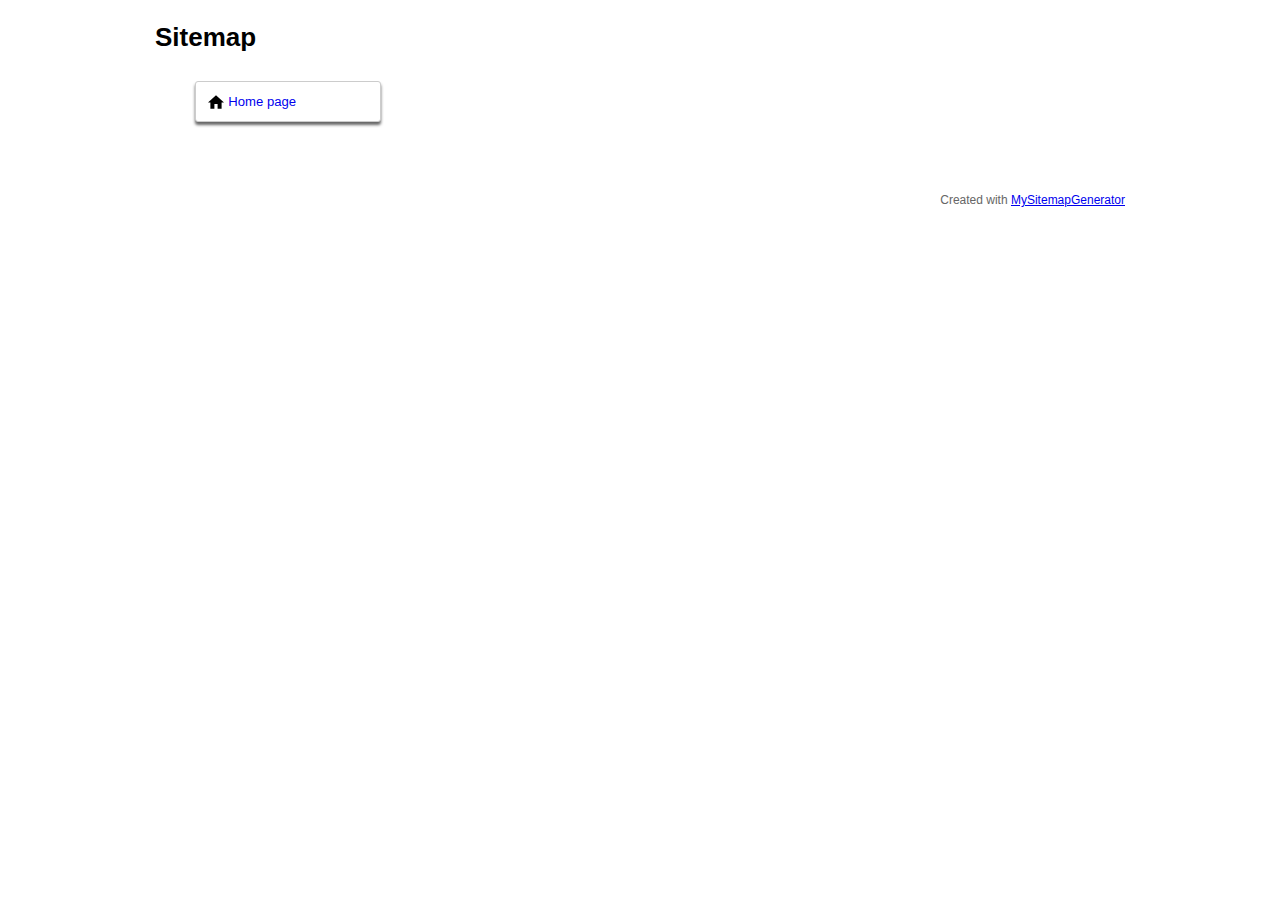
<file: sitemap.html>
﻿<!DOCTYPE HTML>
		<html>
	<head><link rel="dns-prefetch" href="https://code.jquery.com/" ><link rel="dns-prefetch" href="https://cdn.mysitemapgenerator.com/" >
			<title>Sitemap</title>
			<meta name="description" content="www.numbertabs.app Sitemap" />
			<meta name="keywords" content="www.numbertabs.app, Sitemap" />
			<meta name="generator" content="Mystemapgenerator.com HTML Sitemap" />
			<meta charset="utf-8" />
			<meta name="viewport" content="width=device-width, initial-scale=1, user-scalable=yes" />
		<style type="text/css">
		* {box-sizing: border-box !important;}html {font-family: sans-serif;}body { background:#fff; max-width:980px; margin:0 auto; padding:5px; font: 14px "Arial", Tahoma, sans-serif; min-height: 100%; }h1 { font-size: 26px; }div.footerinfo { margin-top:16px; color:#666; font-size:12px; text-align:right; }div.footerinfo * { font-size:12px; }.sitemap{margin:5em 0}.primaryNav{clear:both;width:100%;margin-top:3em 0}.primaryNav #home{position:absolute;margin-top:-3em;margin-bottom:0;min-width:14.5em;width:100%}.primaryNav #home:before{display:none}.primaryNav #home.long-cell:before{display:block;position:absolute;border-width:0;border-color:#ccc;border-style:solid;z-index:-1;border-left-width:2px;border-top-width:2px;top:1.375em}@media screen and (max-width:1111px){.primaryNav #home.long-cell:before{left:-40px;box-shadow:-10px 0 0 0 #fff}}.primaryNav #home img{float:left;margin-right:4px}.primaryNav ul{display:flex;flex-wrap:wrap;list-style:none;position:relative;padding-inline-start:40px}.primaryNav li{flex:1;flex-basis:14.5em;padding-right:1.25em;position:relative;min-width:14.5em}.primaryNav li ul li{min-width:12.5em}.primaryNav li ul li ul li{min-width:10.5em}.primaryNav>ul>li{margin-top:3em}.primaryNav li a{margin:0;padding:.875em .9375em .9375em .9375em;display:block;font-size:.9375em;background:#fff;border:1px solid #ccc;border-radius:3px;box-shadow:0 3px 3px #666;text-decoration:none}.primaryNav li a:hover{box-shadow:0 3px 3px 1px #666}.primaryNav a:link:after,.primaryNav a:visited:after,.utilityNav a:link:after,.utilityNav a:visited:after{display:block;font-weight:600;font-size:.75em;margin-top:.25em;word-wrap:break-word;color:#666}.primaryNav ul ul{display:block}.primaryNav ul ul li{padding-top:.9875em;padding-right:0}.primaryNav ul ul li:first-child{padding-top:2em}.primaryNav ul ul ul{margin-top:.6em;padding-top:.6em;padding-bottom:.625em}.primaryNav ul ul ul li{padding-top:.3125em;padding-bottom:.3125em}.primaryNav ul ul ul li a{font-size:.75em;padding:.75em;min-width:90%;width:auto;margin-right:0;margin-left:auto}.primaryNav ul ul ul li:first-child{padding-top:1em}.primaryNav ul ul ul li a:link:after,.primaryNav ul ul ul li a:visited:after{font-size:.75em}.primaryNav ul ul ul ul{margin-top:0;padding-top:.3125em;padding-bottom:.3125em}.primaryNav ul ul ul ul li a{padding:.75em;min-width:80%;width:auto}.primaryNav ul ul ul ul li a:link:after,.primaryNav ul ul ul ul li a:visited:after{display:none}.primaryNav ul li:after,.primaryNav ul li:before,.primaryNav ul:after,.primaryNav ul:before{display:block;content:'';position:absolute;border-width:0;border-color:#ccc;border-style:solid;z-index:-2}.primaryNav>ul>li:before{height:1.375em;top:-1.375em;right:calc(50% + .625em);width:calc(100% - 2px);border-top-width:2px;border-right-width:2px}.primaryNav>ul>li:first-child+li:before{border-top-width:0;height:5em;top:-5em}.primaryNav ul ul li:after{width:50%;height:.9875em;top:0;right:1px;border-left-width:2px}.primaryNav ul ul li:first-child:before{width:50%;height:1.3125em;top:.9875em;right:1px;border-left-width:2px}.primaryNav>ul>li:last-child:after{border-bottom-width:0}.primaryNav ul ul ul li:before{width:calc(50% - 15px)!important;height:calc(100% - 2px);top:-50%;left:0;border-left-width:2px;border-bottom-width:2px}.primaryNav ul ul ul li:first-child:before{height:2.125em;top:-1px;border-top-width:2px}.primaryNav ul ul ul:before{width:50%;height:1.25em;top:-10px;right:1px;border-left-width:2px}.primaryNav ul ul ul li:after{border-width:0}.primaryNav ul ul ul ul li:before,.primaryNav ul ul ul ul li:first-child:before{display:none}.primaryNav ul ul ul ul:before{width:1px;height:calc(100% + 2.5em);top:-2.5em;left:0;border-left-width:2px}@media screen and (max-width:30em){.primaryNav ul{display:block}.primaryNav li{width:100%;padding-right:0}.primaryNav #home{width:100%;position:relative;margin-bottom:-1em;margin-top:0}}@media screen and (min-width:30em){.primaryNav>ul>li{max-width:50%}}@media screen and (min-width:38.5em){.primaryNav>ul>li{max-width:33%}}@media screen and (min-width:50em){.primaryNav>ul>li{max-width:25%}}@media screen and (min-width:61em){.primaryNav>ul>li{max-width:20%}}@media screen and (min-width:73em){.primaryNav>ul>li{max-width:16.66%}}@media screen and (min-width:84.5em){.primaryNav>ul>li{max-width:14.285%}}@media screen and (min-width:96em){.primaryNav>ul>li{max-width:12.5%}}@media screen and (min-width:107.5em){.primaryNav>ul>li{max-width:11.11%}}@media screen and (min-width:119em){.primaryNav>ul>li{max-width:10%}}a[href$="#"]{cursor:default;color:#333}.collapsed_item{display:none!important;cursor:pointer!important}.expand_items a{color:#333!important;text-align:center;cursor:pointer!important}a[href$="#"]:not(.collapsed_item,.expand_items a):before{content:"#"}
		</style>
		</head>
		<body>
		<h1>Sitemap</h1><script src="https://code.jquery.com/jquery-2.2.4.min.js" integrity="sha256-BbhdlvQf/xTY9gja0Dq3HiwQF8LaCRTXxZKRutelT44=" crossorigin="anonymous"></script>
		       <script src="https://cdn.mysitemapgenerator.com/api/htmlsitemaps.min.js"></script>
		       <div class="sitemap"><nav class="primaryNav"><ul><li id="home"><a href="https://www.numbertabs.app/"><img src="[data-uri]" width="16" height="16" alt="homepage" /> Home page</a></li>
</ul>
</nav>
			</div>
		</div><div class="footerinfo">Created with <a href="https://www.mysitemapgenerator.com/start/free.str.html" target="_blank">MySitemapGenerator</a></div></body>
</html>
</file>
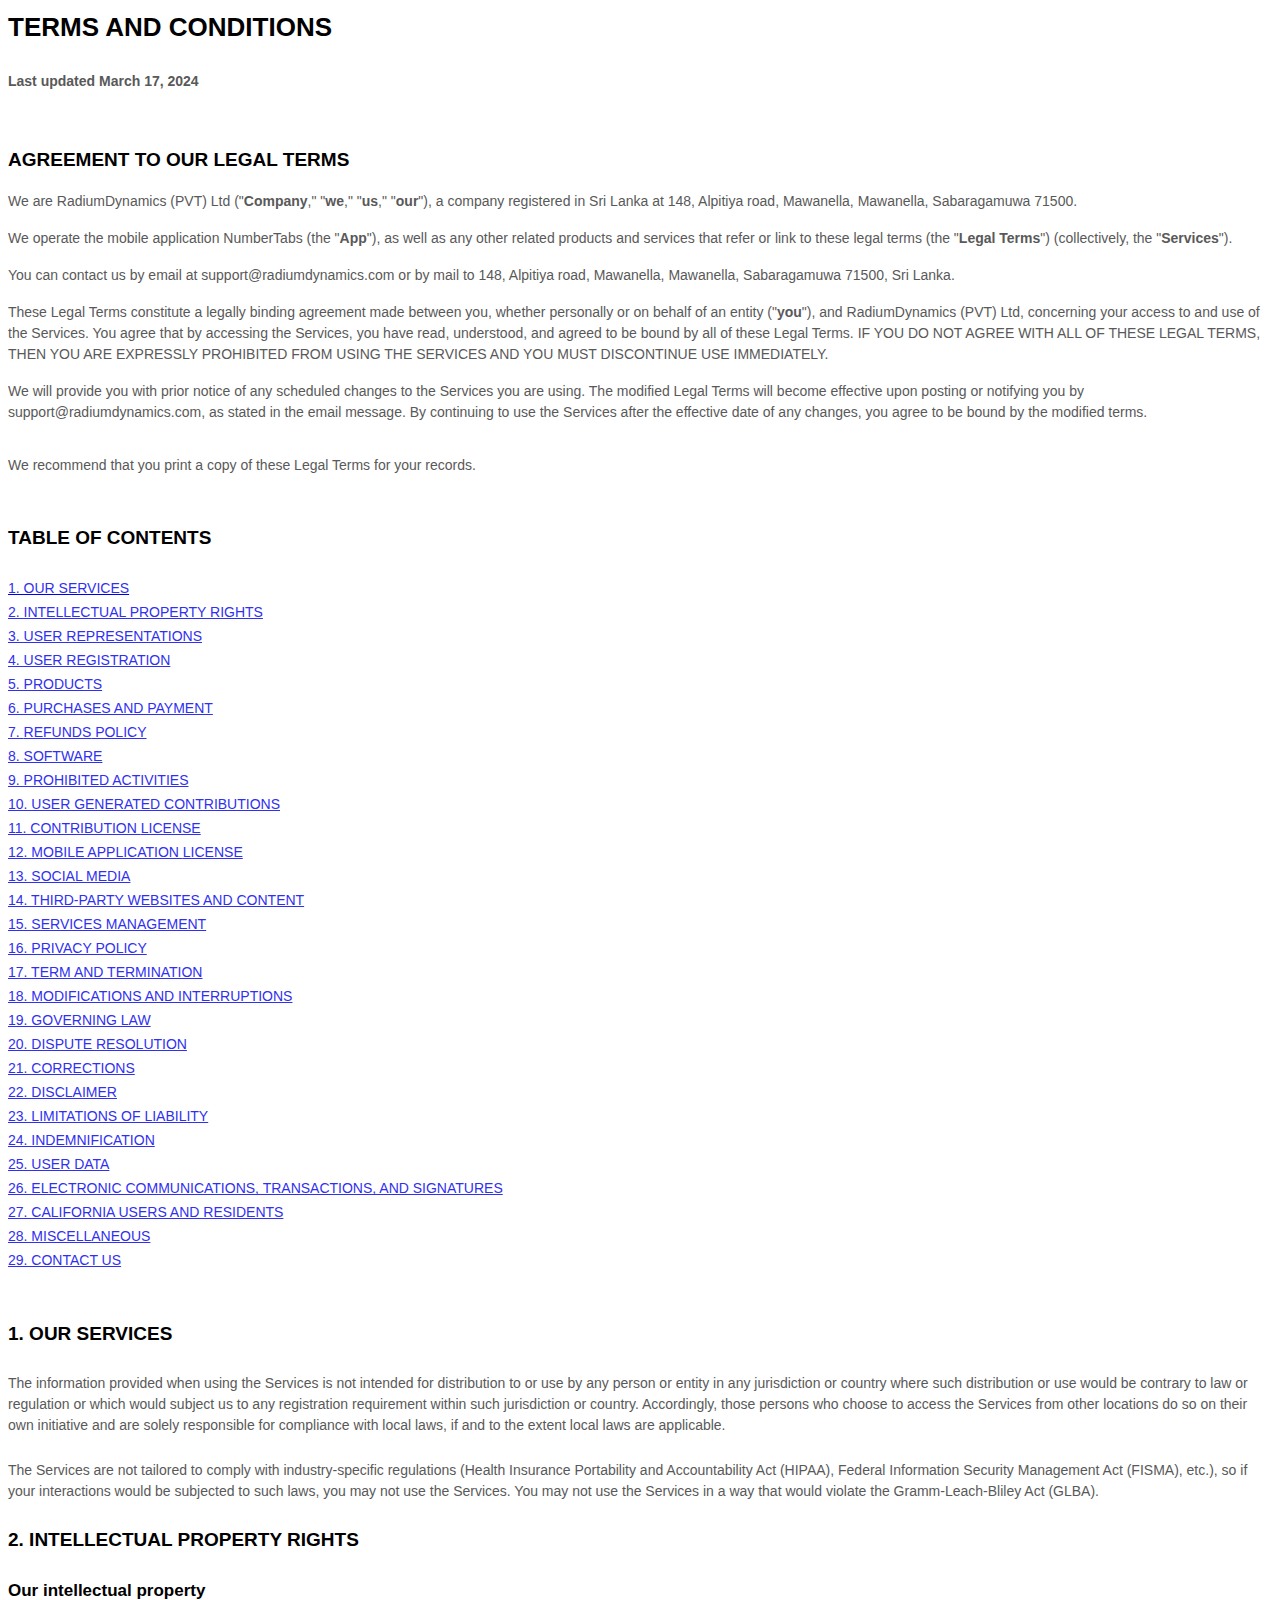
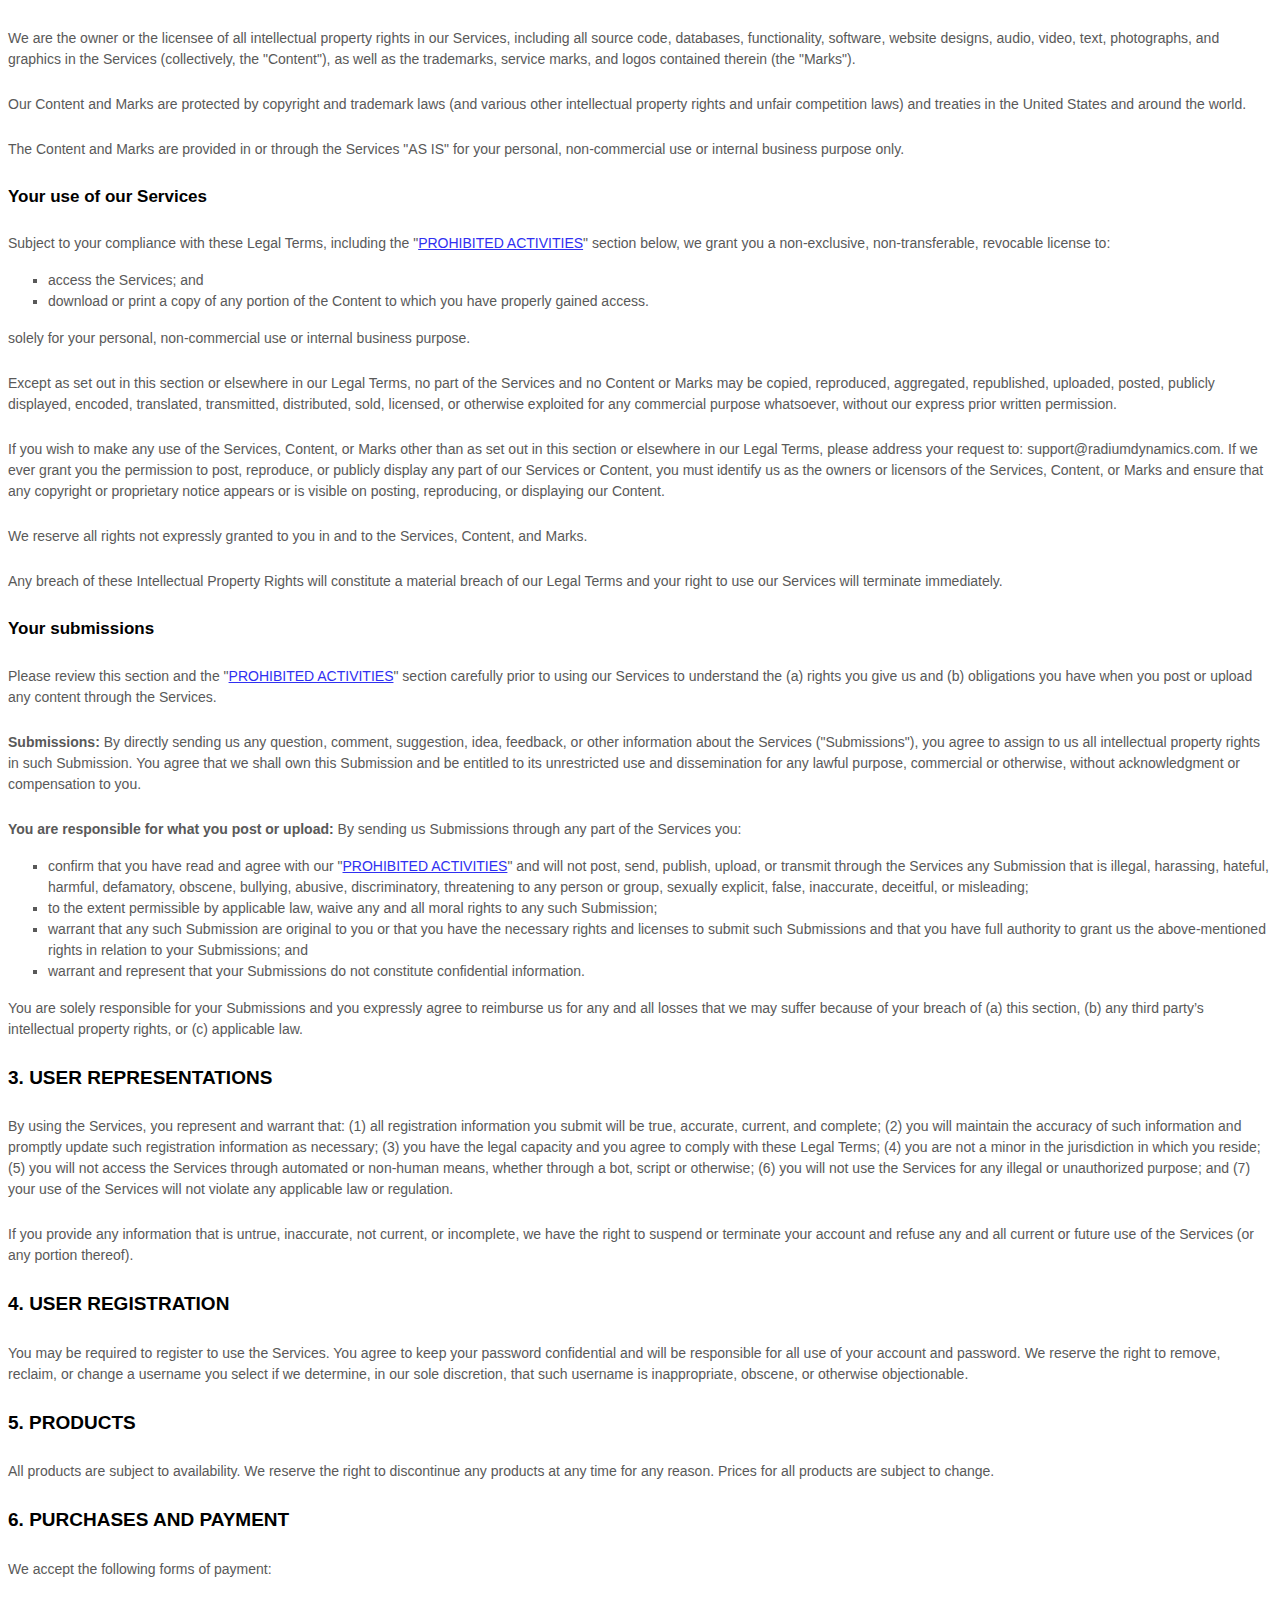
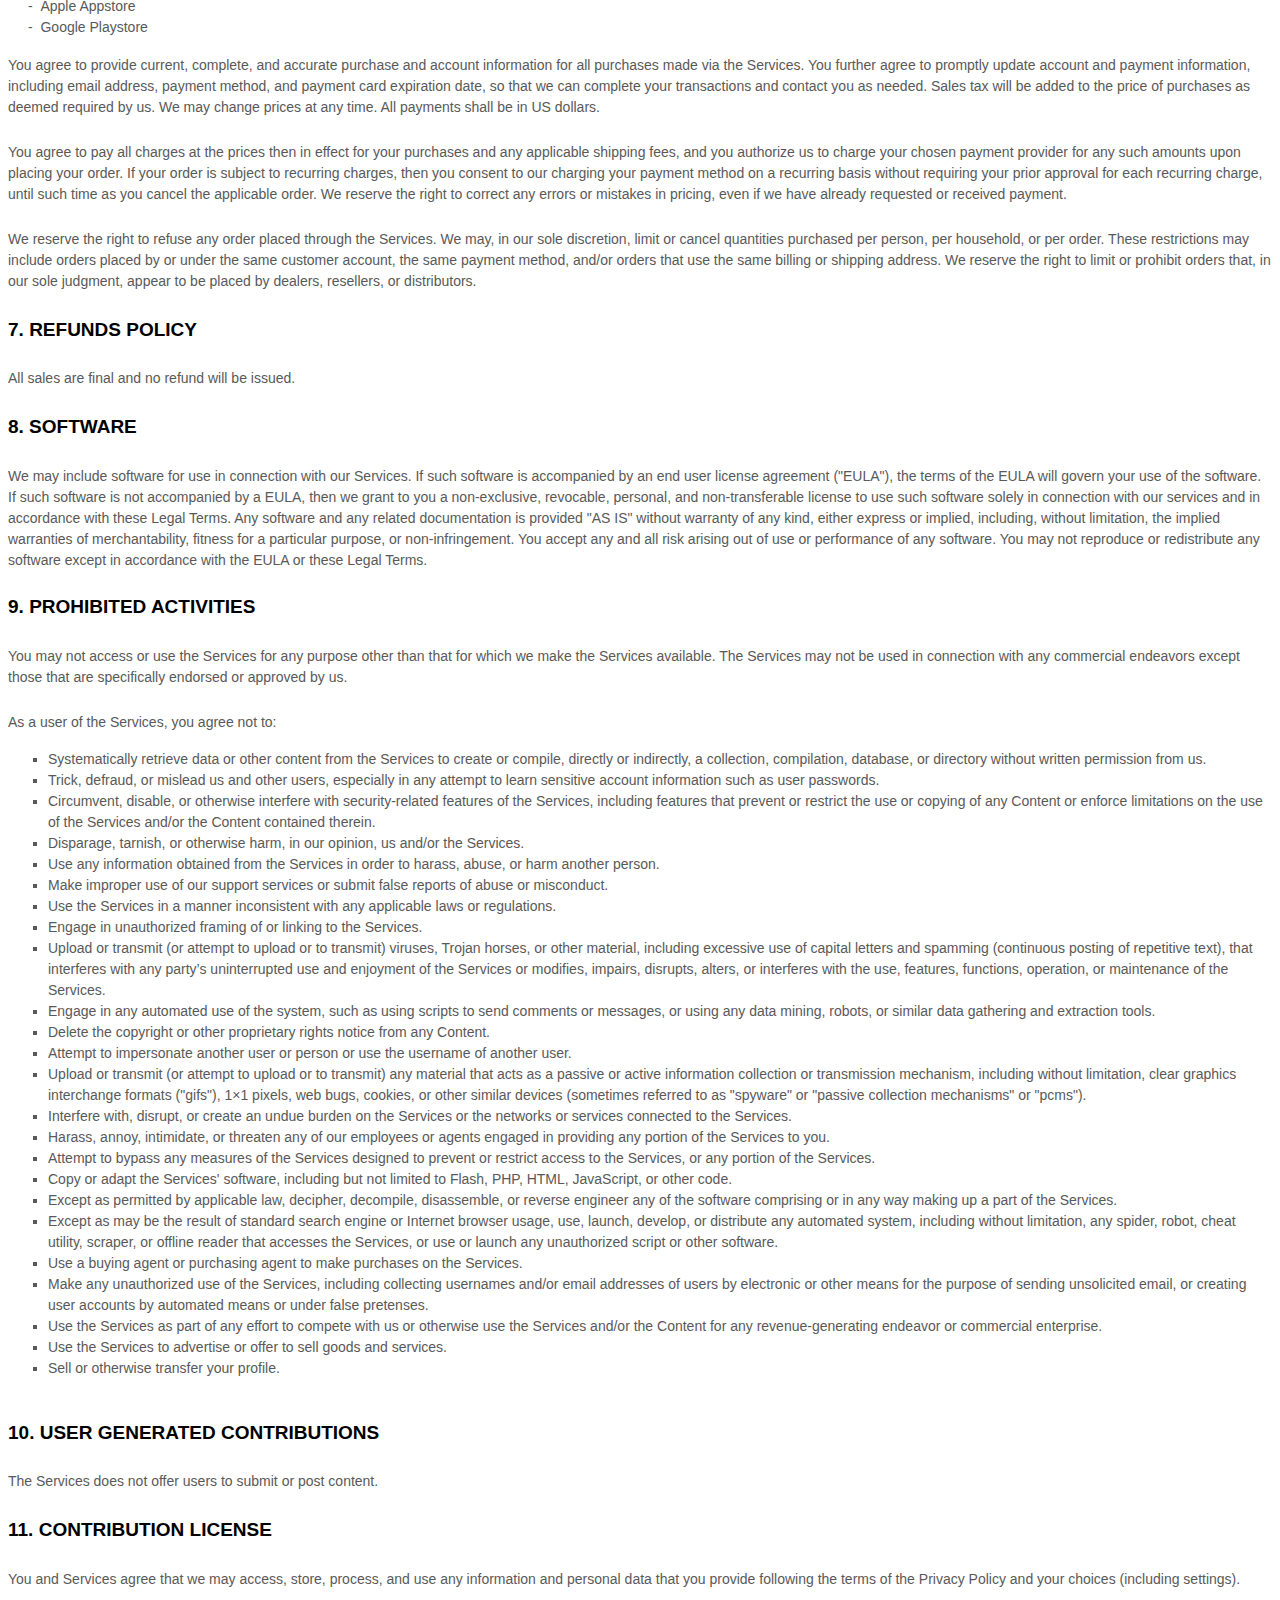
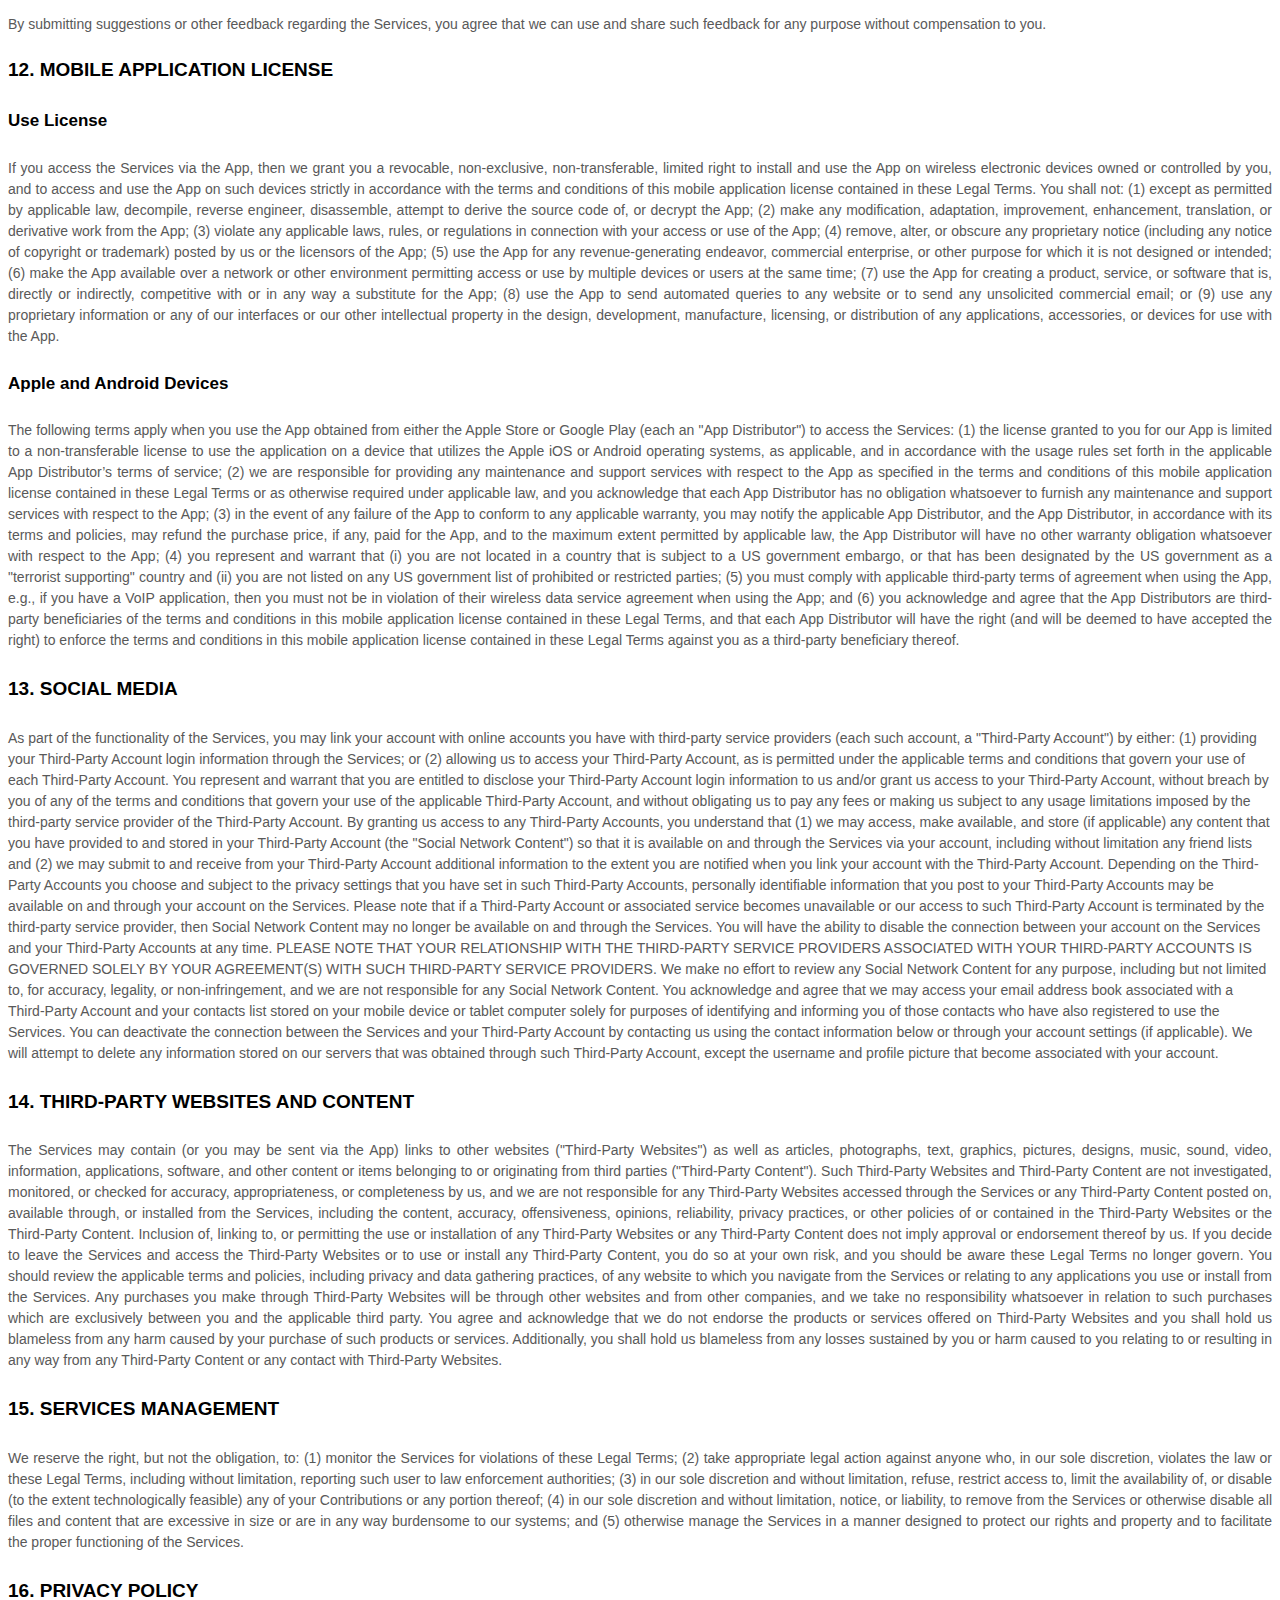
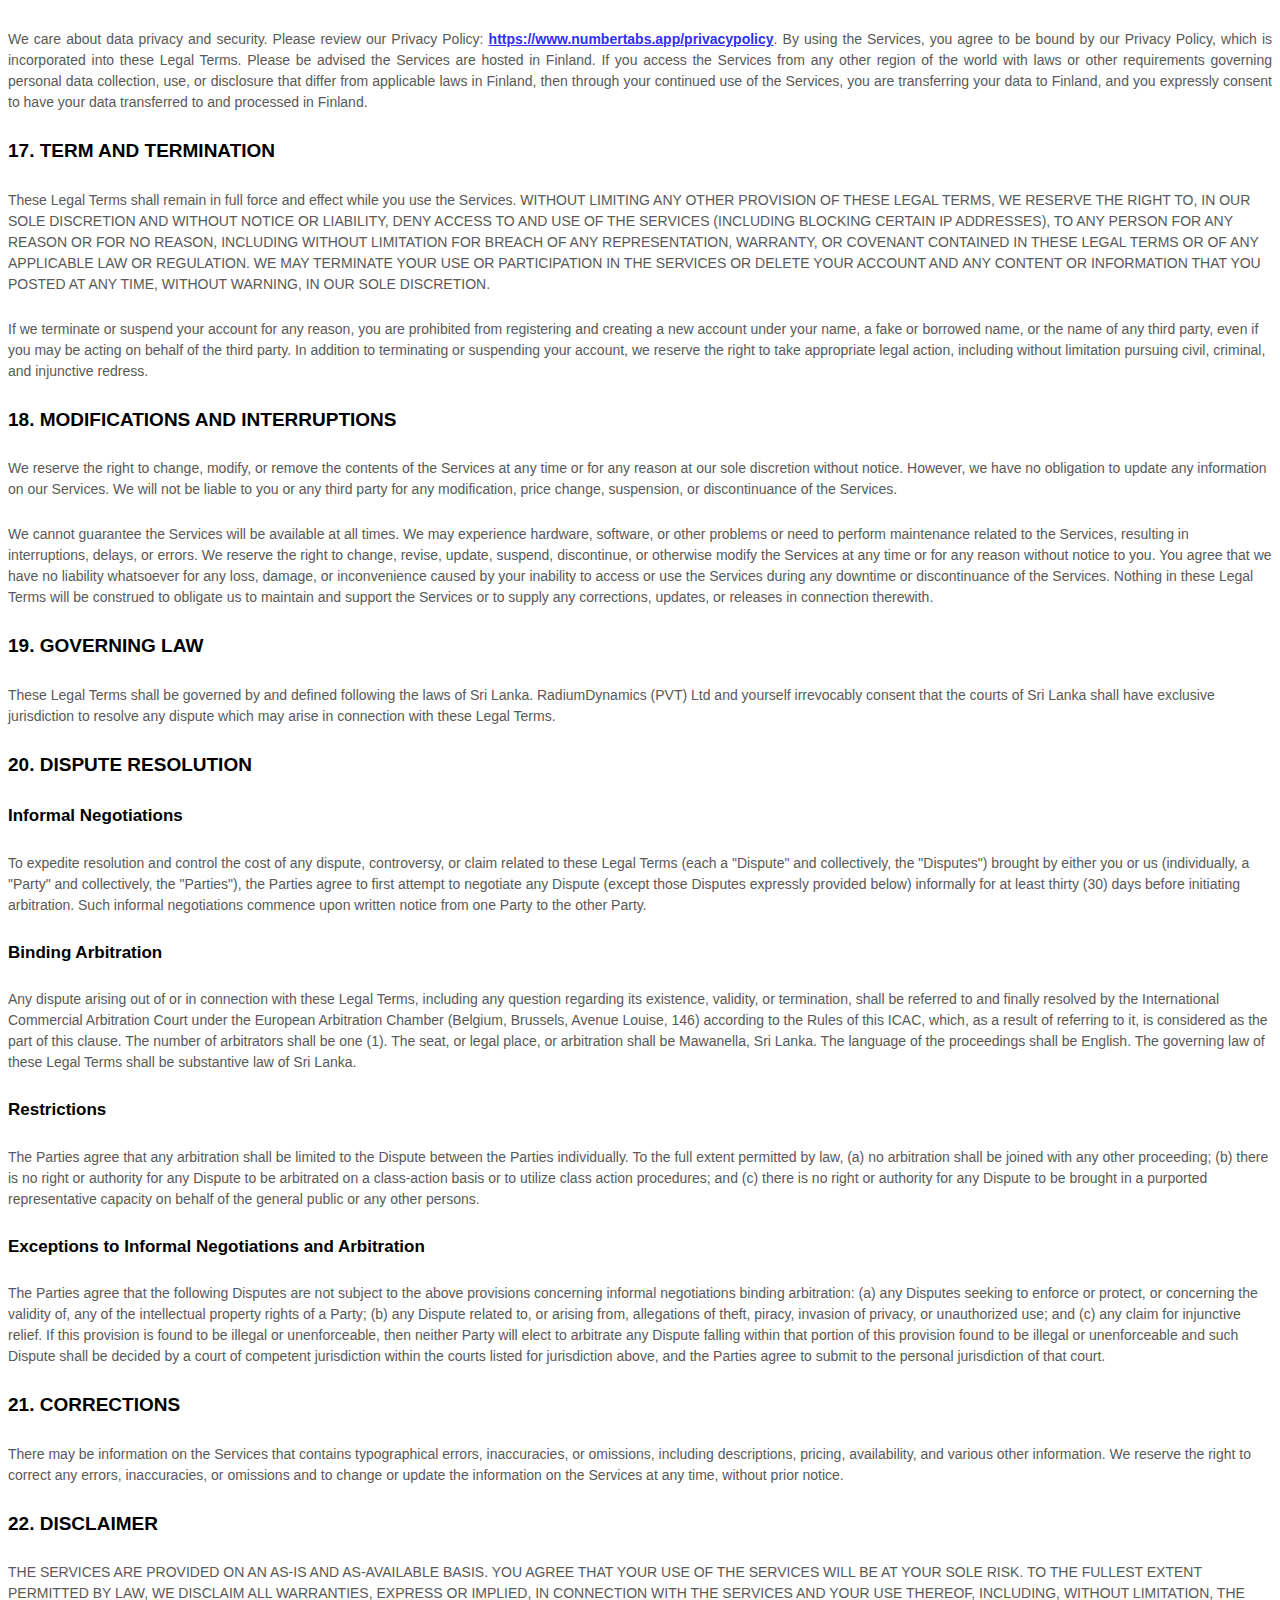
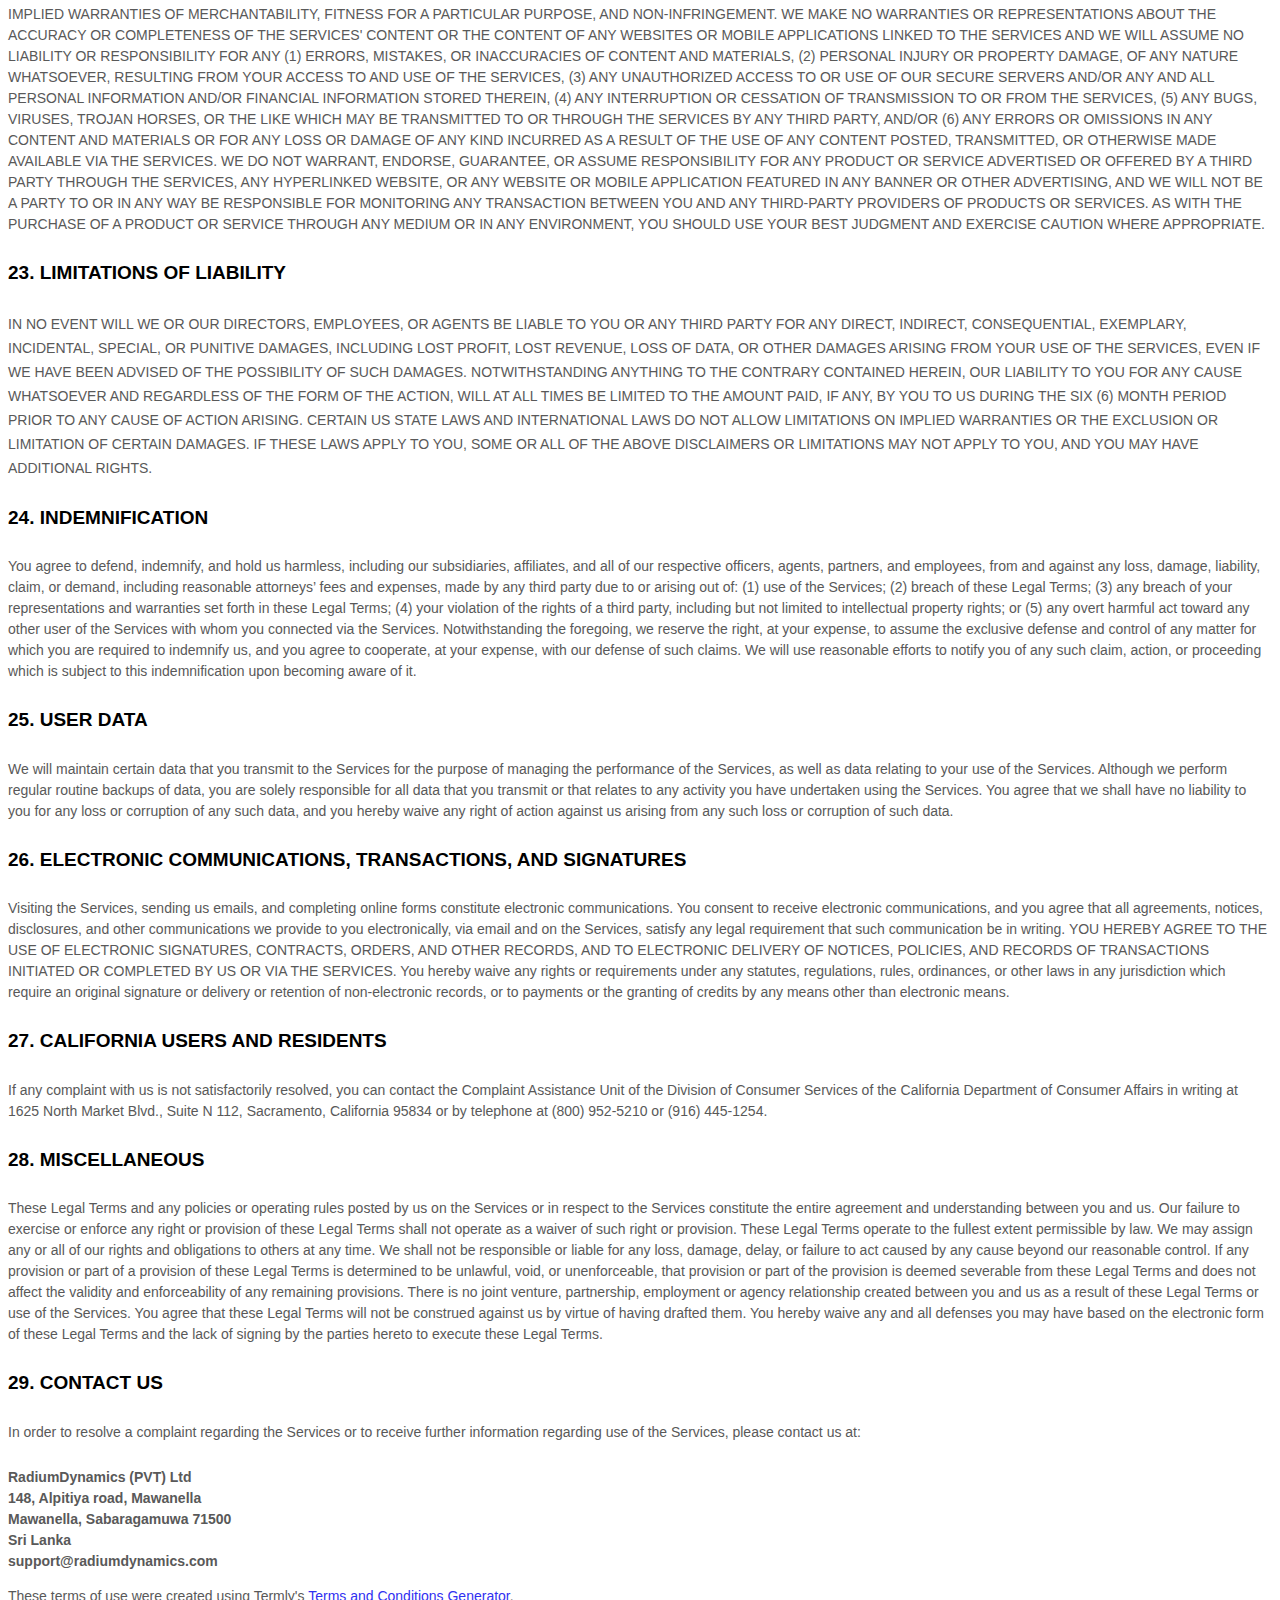
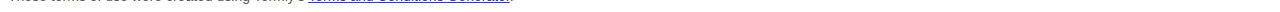
<file: termsandconditions.html>
<!DOCTYPE html>
<html lang="en">
  <head>
    <!-- Meta -->
    <meta charset="utf-8" />
    <meta http-equiv="X-UA-Compatible" content="IE=edge" />
    <meta name="viewport" content="width=device-width, initial-scale=1.0" />
    <link rel="icon" type="image/jpg" href="favicon.ico"/>
    <meta
    name="description"
    content="NumberTabs - Organizing mobile calculations"
  />
  <meta
    name="keywords"
    content="mobileapp,numbertabs,notes,organizer,spreadsheet,calculations,mobile,excel,functions,appstore,playstore,cloud,calculator,beautiful,fast,quick,easy,accessible"
  />
    <meta name="author" content="RadiumDynamics" />
    <!-- Page Title -->
    <title>NumberTabs - Calculator with Notes</title>
  </head>
  <body>
    <style>
      [data-custom-class='body'], [data-custom-class='body'] * {
              background: transparent !important;
            }
    [data-custom-class='title'], [data-custom-class='title'] * {
              font-family: Arial !important;
    font-size: 26px !important;
    color: #000000 !important;
            }
    [data-custom-class='subtitle'], [data-custom-class='subtitle'] * {
              font-family: Arial !important;
    color: #595959 !important;
    font-size: 14px !important;
            }
    [data-custom-class='heading_1'], [data-custom-class='heading_1'] * {
              font-family: Arial !important;
    font-size: 19px !important;
    color: #000000 !important;
            }
    [data-custom-class='heading_2'], [data-custom-class='heading_2'] * {
              font-family: Arial !important;
    font-size: 17px !important;
    color: #000000 !important;
            }
    [data-custom-class='body_text'], [data-custom-class='body_text'] * {
              color: #595959 !important;
    font-size: 14px !important;
    font-family: Arial !important;
            }
    [data-custom-class='link'], [data-custom-class='link'] * {
              color: #3030F1 !important;
    font-size: 14px !important;
    font-family: Arial !important;
    word-break: break-word !important;
            }
    </style>
    
          <div data-custom-class="body">
          <div align="center" style="text-align: left;"><div class="MsoNormal" data-custom-class="title" style="line-height: 1.5;"><bdt class="block-component"><span style="font-size: 19px;"></bdt><bdt class="question"><strong>TERMS AND CONDITIONS</strong></bdt><bdt class="statement-end-if-in-editor"></bdt></span></div><div class="MsoNormal" style="line-height: 1.5;"><br></div><div class="MsoNormal" data-custom-class="subtitle" style="line-height: 1.5;"><strong>Last updated</strong> <bdt class="question"><strong>March 17, 2024</strong></bdt></div><div class="MsoNormal" style="line-height: 1.1;"><br></div><div class="MsoNormal" style="line-height: 115%;"><br></div><div class="MsoNormal" style="line-height: 115%;"><br></div><div style="line-height: 1.5;"><strong><span data-custom-class="heading_1">AGREEMENT TO OUR LEGAL TERMS</span></strong></div></div><div align="center" style="text-align: left;"><div class="MsoNormal" id="agreement" style="line-height: 1.5;"><a name="_6aa3gkhykvst"></a></div></div><div align="center" style="line-height: 1;"><br></div><div align="center" style="text-align: left;"><div class="MsoNormal" data-custom-class="body_text" style="line-height: 1.5;"><span style="font-size:11.0pt;line-height:115%;font-family:Arial;
    Calibri;color:#595959;mso-themecolor:text1;mso-themetint:166;">We are <bdt class="block-container question question-in-editor" data-id="9d459c4e-c548-e5cb-7729-a118548965d2" data-type="question">RadiumDynamics (PVT) Ltd</bdt><bdt class="block-component"></bdt> (<bdt class="block-component"></bdt>"<strong>Company</strong>," "<strong>we</strong>," "<strong>us</strong>," "<strong>our</strong>"<bdt class="statement-end-if-in-editor"></bdt>)<span style="font-size:11.0pt;line-height:115%;
    Arial;mso-fareast-font-family:Calibri;color:#595959;mso-themecolor:text1;
    mso-themetint:166;"><span style="font-size:11.0pt;line-height:115%;
    Arial;mso-fareast-font-family:Calibri;color:#595959;mso-themecolor:text1;
    mso-themetint:166;"><span style="font-size:11.0pt;line-height:115%;
    Arial;mso-fareast-font-family:Calibri;color:#595959;mso-themecolor:text1;
    mso-themetint:166;"><bdt class="question"><bdt class="block-component"></bdt></bdt><span style="font-size:11.0pt;line-height:115%;
    Arial;mso-fareast-font-family:Calibri;color:#595959;mso-themecolor:text1;
    mso-themetint:166;"><bdt class="block-component"></bdt></span>, a company registered in<bdt class="block-component"></bdt><bdt class="block-component"></bdt> <span style="font-size:11.0pt;line-height:115%;
    Arial;mso-fareast-font-family:Calibri;color:#595959;mso-themecolor:text1;
    mso-themetint:166;"><span style="font-size:11.0pt;line-height:115%;
    Arial;mso-fareast-font-family:Calibri;color:#595959;mso-themecolor:text1;
    mso-themetint:166;"><bdt class="question">Sri Lanka</bdt><bdt class="statement-end-if-in-editor"><span style="font-size:11.0pt;line-height:115%;
    Arial;mso-fareast-font-family:Calibri;color:#595959;mso-themecolor:text1;
    mso-themetint:166;"><span style="font-size:11.0pt;line-height:115%;
    Arial;mso-fareast-font-family:Calibri;color:#595959;mso-themecolor:text1;
    mso-themetint:166;"><bdt class="statement-end-if-in-editor"></bdt></span></span></bdt></span></span> at <bdt class="question">148, Alpitiya road, Mawanella</bdt><bdt class="block-component"></bdt></span></span>, <bdt class="question">Mawanella</bdt></span></span><span style="font-size: 15px;"><span data-custom-class="body_text"><span style="font-size: 15px;"><span data-custom-class="body_text"><span style="color: rgb(89, 89, 89);"><bdt class="block-component"></bdt>, <bdt class="question">Sabaragamuwa</bdt><bdt class="statement-end-if-in-editor"></bdt><bdt class="block-component"></bdt> <bdt class="question">71500</bdt><bdt class="statement-end-if-in-editor"></bdt></span></span></span></span></span><span style="font-size:11.0pt;line-height:115%;
    Arial;mso-fareast-font-family:Calibri;color:#595959;mso-themecolor:text1;
    mso-themetint:166;"><span style="font-size:11.0pt;line-height:115%;
    Arial;mso-fareast-font-family:Calibri;color:#595959;mso-themecolor:text1;
    mso-themetint:166;"><bdt class="else-block"></bdt></bdt></span></bdt></span><bdt class="statement-end-if-in-editor">.</bdt></span><bdt class="block-component"></bdt></span></span></span></span></span></span></div></div><div align="center" style="line-height: 1;"><br></div><div align="center" style="text-align: left;"><div class="MsoNormal" data-custom-class="body_text" style="line-height: 1.5;"><span style="font-size:11.0pt;line-height:115%;font-family:Arial;
    Calibri;color:#595959;mso-themecolor:text1;mso-themetint:166;">We operate <bdt class="block-component"></bdt><bdt class="block-component"></bdt>the mobile application <bdt class="question">NumberTabs</bdt> (the <bdt class="block-component"></bdt>"<strong>App</strong>"<bdt class="statement-end-if-in-editor"></bdt>)<bdt class="statement-end-if-in-editor"></bdt>, as well as any other related products and services that refer or link to these legal terms (the <bdt class="block-component"></bdt>"<strong>Legal Terms</strong>"<bdt class="statement-end-if-in-editor"></bdt>) (collectively, the <bdt class="block-component"></bdt>"<strong>Services</strong>"<bdt class="statement-end-if-in-editor"></bdt>).<bdt class="block-component"></bdt></span></div><div class="MsoNormal" style="line-height: 1;"><br></div><div class="MsoNormal" data-custom-class="body_text" style="line-height: 1.5;"><span style="font-size:11.0pt;line-height:115%;font-family:Arial;
    Calibri;color:#595959;mso-themecolor:text1;mso-themetint:166;">You can contact us by <bdt class="block-component">email at <bdt class="question">support@radiumdynamics.com</bdt><bdt class="block-component"></bdt> or by mail to <bdt class="question">148, Alpitiya road, Mawanella</bdt><bdt class="block-component"></bdt>, <bdt class="question">Mawanella</bdt><bdt class="block-component"></bdt>, <bdt class="question">Sabaragamuwa</bdt><bdt class="statement-end-if-in-editor"></bdt><bdt class="block-component"></bdt> <bdt class="question">71500</bdt><bdt class="statement-end-if-in-editor"></bdt><bdt class="block-component"><bdt class="block-component">, </bdt><bdt class="question">Sri Lanka</bdt><bdt class="statement-end-if-in-editor"></bdt></bdt>.</span></div><div class="MsoNormal" style="line-height: 1;"><br></div><div class="MsoNormal" data-custom-class="body_text" style="line-height: 1.5;"><span style="font-size:11.0pt;line-height:115%;font-family:Arial;
    Calibri;color:#595959;mso-themecolor:text1;mso-themetint:166;">These Legal Terms constitute a legally binding agreement made between you, whether personally or on behalf of an entity (<bdt class="block-component"></bdt>"<strong>you</strong>"<bdt class="statement-end-if-in-editor"></bdt>), and <bdt class="question">RadiumDynamics (PVT) Ltd</bdt>, concerning your access to and use of the Services. You agree that by accessing the Services, you have read, understood, and agreed to be bound by all of these Legal Terms. IF YOU DO NOT AGREE WITH ALL OF THESE LEGAL TERMS, THEN YOU ARE EXPRESSLY PROHIBITED FROM USING THE SERVICES AND YOU MUST DISCONTINUE USE IMMEDIATELY.<bdt class="block-component"></bdt><bdt class="block-component"></bdt></span></div><div class="MsoNormal" style="line-height: 1;"><br></div><div class="MsoNormal" data-custom-class="body_text" style="line-height: 1.5;"><span style="font-size:11.0pt;line-height:115%;font-family:Arial;
    Calibri;color:#595959;mso-themecolor:text1;mso-themetint:166;">We will provide you with prior notice of any scheduled changes to the Services you are using. The modified Legal Terms will become effective upon posting or notifying you by <bdt class="question">support@radiumdynamics.com</bdt>, as stated in the email message. By continuing to use the Services after the effective date of any changes, you agree to be bound by the modified terms.<bdt class="block-component"></bdt><bdt class="statement-end-if-in-editor"></bdt></span></div></div><div align="center" style="line-height: 1;"><br></div><div align="center" style="text-align: left;"><div class="MsoNormal" data-custom-class="body_text" style="line-height: 1.5;"><bdt class="block-container if" data-type="if" id="a2595956-7028-dbe5-123e-d3d3a93ed076"><bdt data-type="conditional-block"><bdt data-type="body"><span style="font-size:11.0pt;line-height:115%;font-family:Arial;
    Calibri;color:#595959;mso-themecolor:text1;mso-themetint:166;"><bdt data-type="conditional-block"><bdt class="block-component"></bdt></bdt></div><div class="MsoNormal" style="line-height: 1;"><br></div><div class="MsoNormal" data-custom-class="body_text" style="line-height: 1.5;">We recommend that you print a copy of these Legal Terms for your records.</div><div class="MsoNormal" style="line-height: 1.5;"><br></div><div class="MsoNormal" style="line-height: 1.5;"><br></div><div class="MsoNormal" data-custom-class="heading_1" style="line-height: 1.5;"><strong>TABLE OF CONTENTS</strong></div><div class="MsoNormal" style="line-height: 1.5;"><br></div><div class="MsoNormal" style="line-height: 1.5;"><a href="#services"><span data-custom-class="link"><span style="font-size: 15px;"><span data-custom-class="body_text">1. OUR SERVICES</span></span></span></a></div><div class="MsoNormal" style="line-height: 1.5;"><a data-custom-class="link" href="#ip"><span data-custom-class="body_text">2. INTELLECTUAL PROPERTY RIGHTS</span></a></div><div class="MsoNormal" style="line-height: 1.5;"><a data-custom-class="link" href="#userreps"></a><a data-custom-class="link" href="#userreps"><span style="font-size: 15px;"><span data-custom-class="body_text">3. USER REPRESENTATIONS</span></span></a></div><div class="MsoNormal" style="line-height: 1.5;"><span style="font-size: 15px;"><span data-custom-class="body_text"><bdt class="block-component"></bdt></span></span><a data-custom-class="link" href="#userreg"><span style="font-size: 15px;"><span data-custom-class="body_text">4. USER REGISTRATION</span></span></a><span style="font-size: 15px;"><span data-custom-class="body_text"><bdt class="statement-end-if-in-editor"></bdt></span></span> <a data-custom-class="link" href="#products"></a></div><div class="MsoNormal" style="line-height: 1.5;"><a data-custom-class="link" href="#products"><span style="font-size: 15px;"><span data-custom-class="body_text"><bdt class="block-component"></bdt><bdt class="block-component"></bdt>5. PRODUCTS<bdt class="statement-end-if-in-editor"></bdt><bdt class="statement-end-if-in-editor"></bdt></span></span></a> <a data-custom-class="link" href="#purchases"></a></div><div class="MsoNormal" style="line-height: 1.5;"><a data-custom-class="link" href="#purchases"><span style="font-size: 15px;"><span data-custom-class="body_text"><bdt class="block-component"></bdt>6. PURCHASES AND PAYMENT<bdt class="statement-end-if-in-editor"></bdt></span></span></a></div><div class="MsoNormal" style="line-height: 1.5;"><span style="font-size: 15px;"><span data-custom-class="body_text"><bdt class="block-component"></bdt><bdt class="block-component"></bdt></span></span><a data-custom-class="link" href="#returnno"><span style="font-size: 15px;"><span data-custom-class="body_text">7. <bdt class="block-component"></bdt>REFUNDS<bdt class="block-component"></bdt> POLICY</span></span></a><span style="font-size: 15px;"><span data-custom-class="body_text"><bdt class="statement-end-if-in-editor"></bdt><bdt class="statement-end-if-in-editor"></bdt></span></span></div><div class="MsoNormal" style="line-height: 1.5;"><span style="font-size: 15px;"><span data-custom-class="body_text"><bdt class="block-component"></bdt></span></span> <a data-custom-class="link" href="#software"></a> <a data-custom-class="link" href="#software"></a></div><div class="MsoNormal" style="line-height: 1.5;"><a data-custom-class="link" href="#software"><span style="font-size: 15px;"><span data-custom-class="body_text"><bdt class="block-component"></bdt>8. SOFTWARE<bdt class="statement-end-if-in-editor"></bdt></span></span></a> <a data-custom-class="link" href="#prohibited"></a></div><div class="MsoNormal" style="line-height: 1.5;"><a data-custom-class="link" href="#prohibited"><span style="font-size: 15px;"><span data-custom-class="body_text">9. PROHIBITED ACTIVITIES</span></span></a> <a data-custom-class="link" href="#ugc"></a></div><div class="MsoNormal" style="line-height: 1.5;"><a data-custom-class="link" href="#ugc"><span style="font-size: 15px;"><span data-custom-class="body_text">10. USER GENERATED CONTRIBUTIONS</span></span></a> <a data-custom-class="link" href="#license"></a></div><div class="MsoNormal" style="line-height: 1.5;"><a data-custom-class="link" href="#license"><span style="font-size: 15px;"><span data-custom-class="body_text">11. CONTRIBUTION <bdt class="block-component"></bdt>LICENSE<bdt class="statement-end-if-in-editor"></bdt></span></span></a> <a data-custom-class="link" href="#reviews"></a></div><div class="MsoNormal" style="line-height: 1.5;"><a data-custom-class="link" href="#reviews"><span style="font-size: 15px;"><span data-custom-class="body_text"><bdt class="block-component"></bdt></span></span></a> <a data-custom-class="link" href="#mobile"></a></div><div class="MsoNormal" style="line-height: 1.5;"><a data-custom-class="link" href="#mobile"><span style="font-size: 15px;"><span data-custom-class="body_text"><bdt class="block-component"></bdt>12. MOBILE APPLICATION <bdt class="block-component"></bdt>LICENSE<bdt class="statement-end-if-in-editor"></bdt><bdt class="statement-end-if-in-editor"></bdt></span></span></a> <a data-custom-class="link" href="#socialmedia"></a></div><div class="MsoNormal" style="line-height: 1.5;"><a data-custom-class="link" href="#socialmedia"><span style="font-size: 15px;"><span data-custom-class="body_text"><bdt class="block-component"></bdt>13. SOCIAL MEDIA<bdt class="statement-end-if-in-editor"></bdt></span></span></a> <a data-custom-class="link" href="#thirdparty"></a></div><div class="MsoNormal" style="line-height: 1.5;"><a data-custom-class="link" href="#thirdparty"><span style="font-size: 15px;"><span data-custom-class="body_text"><bdt class="block-component"></bdt>14. THIRD-PARTY WEBSITES AND CONTENT<bdt class="statement-end-if-in-editor"></bdt></span></span></a> <a data-custom-class="link" href="#advertisers"></a></div><div class="MsoNormal" style="line-height: 1.5;"><a data-custom-class="link" href="#advertisers"><span style="font-size: 15px;"><span data-custom-class="body_text"><bdt class="block-component"></bdt></span></span></a> <a data-custom-class="link" href="#sitemanage"></a></div><div class="MsoNormal" style="line-height: 1.5;"><a data-custom-class="link" href="#sitemanage"><span style="font-size: 15px;"><span data-custom-class="body_text">15. SERVICES MANAGEMENT</span></span></a> <a data-custom-class="link" href="#ppyes"></a></div><div class="MsoNormal" style="line-height: 1.5;"><a data-custom-class="link" href="#ppyes"><span style="font-size: 15px;"><span data-custom-class="body_text"><bdt class="block-component"></bdt>16. PRIVACY POLICY<bdt class="statement-end-if-in-editor"></bdt></span></span></a> <a data-custom-class="link" href="#ppno"></a></div><div class="MsoNormal" style="line-height: 1.5;"><a data-custom-class="link" href="#ppno"><span style="font-size: 15px;"><span data-custom-class="body_text"><bdt class="block-component"></bdt></span></span></a> <a data-custom-class="link" href="#dmca"></a></div><div class="MsoNormal" style="line-height: 1.5;"><a data-custom-class="link" href="#dmca"><span style="font-size: 15px;"><span data-custom-class="body_text"><bdt class="block-component"></bdt><bdt class="block-component"></bdt><bdt class="statement-end-if-in-editor"></bdt></span></span></a></div><div class="MsoNormal" style="line-height: 1.5;"><span style="font-size: 15px;"><span data-custom-class="body_text"><bdt class="block-component"></bdt><bdt class="block-component"></bdt><bdt class="block-component"></bdt></span></span> <a data-custom-class="link" href="#terms"></a></div><div class="MsoNormal" style="line-height: 1.5;"><a data-custom-class="link" href="#terms"><span style="font-size: 15px;"><span data-custom-class="body_text">17. TERM AND TERMINATION</span></span></a> <a data-custom-class="link" href="#modifications"></a></div><div class="MsoNormal" style="line-height: 1.5;"><a data-custom-class="link" href="#modifications"><span style="font-size: 15px;"><span data-custom-class="body_text">18. MODIFICATIONS AND INTERRUPTIONS</span></span></a> <a data-custom-class="link" href="#law"></a></div><div class="MsoNormal" style="line-height: 1.5;"><a data-custom-class="link" href="#law"><span style="font-size: 15px;"><span data-custom-class="body_text">19. GOVERNING LAW</span></span></a> <a data-custom-class="link" href="#disputes"></a></div><div class="MsoNormal" style="line-height: 1.5;"><a data-custom-class="link" href="#disputes"><span style="font-size: 15px;"><span data-custom-class="body_text">20. DISPUTE RESOLUTION</span></span></a> <a data-custom-class="link" href="#corrections"></a></div><div class="MsoNormal" style="line-height: 1.5;"><a data-custom-class="link" href="#corrections"><span style="font-size: 15px;"><span data-custom-class="body_text">21. CORRECTIONS</span></span></a> <a data-custom-class="link" href="#disclaimer"></a></div><div class="MsoNormal" style="line-height: 1.5;"><a data-custom-class="link" href="#disclaimer"><span style="font-size: 15px;"><span data-custom-class="body_text">22. DISCLAIMER</span></span></a> <a data-custom-class="link" href="#liability"></a></div><div class="MsoNormal" style="line-height: 1.5;"><a data-custom-class="link" href="#liability"><span style="font-size: 15px;"><span data-custom-class="body_text">23. LIMITATIONS OF LIABILITY</span></span></a> <a data-custom-class="link" href="#indemnification"></a></div><div class="MsoNormal" style="line-height: 1.5;"><a data-custom-class="link" href="#indemnification"><span style="font-size: 15px;"><span data-custom-class="body_text">24. INDEMNIFICATION</span></span></a> <a data-custom-class="link" href="#userdata"></a></div><div class="MsoNormal" style="line-height: 1.5;"><a data-custom-class="link" href="#userdata"><span style="font-size: 15px;"><span data-custom-class="body_text">25. USER DATA</span></span></a> <a data-custom-class="link" href="#electronic"></a></div><div class="MsoNormal" style="line-height: 1.5;"><a data-custom-class="link" href="#electronic"><span style="font-size: 15px;"><span data-custom-class="body_text">26. ELECTRONIC COMMUNICATIONS, TRANSACTIONS, AND SIGNATURES</span></span></a> <a data-custom-class="link" href="#california"></a></div><div class="MsoNormal" style="line-height: 1.5;"><a data-custom-class="link" href="#california"><span style="font-size: 15px;"><span data-custom-class="body_text"><bdt class="block-component"></bdt>27. CALIFORNIA USERS AND RESIDENTS<bdt class="statement-end-if-in-editor"></bdt></span></span></a> <a data-custom-class="link" href="#misc"></a></div><div class="MsoNormal" style="line-height: 1.5;"><a data-custom-class="link" href="#misc"><span style="font-size: 15px;"><span data-custom-class="body_text">28. MISCELLANEOUS</span></span></a> <a data-custom-class="link" href="#contact"></a></div><div class="MsoNormal" style="line-height: 1.5;"><bdt class="block-component"></span></bdt></div><div class="MsoNormal" style="line-height: 1.5;"><bdt class="block-component"></bdt></div><div class="MsoNormal" style="line-height: 1.5;"><bdt class="block-component"></bdt></div><div class="MsoNormal" style="line-height: 1.5;"><bdt class="block-component"></bdt></div><div class="MsoNormal" style="line-height: 1.5;"><bdt class="block-component"></bdt></div><div class="MsoNormal" style="line-height: 1.5;"><bdt class="block-component"></bdt></div><div class="MsoNormal" style="line-height: 1.5;"><bdt class="block-component"></bdt></div><div class="MsoNormal" style="line-height: 1.5;"><bdt class="block-component"></bdt></div><div class="MsoNormal" style="line-height: 1.5;"><bdt class="block-component"></bdt></div><div class="MsoNormal" style="line-height: 1.5;"><bdt class="block-component"></bdt></div><div class="MsoNormal" style="line-height: 1.5;"><a data-custom-class="link" href="#contact"><span style="font-size: 15px;"><span data-custom-class="body_text">29. CONTACT US</span></span></a></div></div><div align="center" style="text-align: left;"><div class="MsoNormal" data-custom-class="heading_1" style="line-height: 1.5;"><a name="_b6y29mp52qvx"></a></div><div class="MsoNormal" style="line-height: 1.5;"><br></div><div class="MsoNormal" style="line-height: 1.5;"><br></div><div class="MsoNormal" data-custom-class="heading_1" id="services" style="line-height: 1.5;"><strong><span style="font-size: 19px;">1. OUR SERVICES</span></strong></div><div class="MsoNormal" style="line-height: 1.5;"><br></div><div class="MsoNormal" data-custom-class="body_text" style="line-height: 1.5;"><span style="font-size: 15px;">The information provided when using the Services is not intended for distribution to or use by any person or entity in any jurisdiction or country where such distribution or use would be contrary to law or regulation or which would subject us to any registration requirement within such jurisdiction or country. Accordingly, those persons who choose to access the Services from other locations do so on their own initiative and are solely responsible for compliance with local laws, if and to the extent local laws are applicable.<bdt class="block-component"></bdt></span><bdt class="block-component"><span style="font-size: 15px;"></span></bdt></div><div class="MsoNormal" style="line-height: 1.5;"><br></div><div class="MsoNormal" data-custom-class="body_text" style="line-height: 1.5;"><span style="font-size: 15px;">The Services are not tailored to comply with industry-specific regulations (Health Insurance Portability and Accountability Act (HIPAA), Federal Information Security Management Act (FISMA), etc.), so if your interactions would be subjected to such laws, you may not use the Services. You may not use the Services in a way that would violate the Gramm-Leach-Bliley Act (GLBA).<bdt class="block-component"></bdt><bdt class="statement-end-if-in-editor"></bdt></div><div class="MsoNormal" style="line-height: 1.5;"><br></div></div><div align="center" data-custom-class="heading_1" style="text-align: left; line-height: 1.5;"><strong><span id="ip" style="font-size: 19px;">2. INTELLECTUAL PROPERTY RIGHTS</span></strong></div><div align="center" style="line-height: 1.5;"><br></div><div align="center" style="text-align: left;"><div class="MsoNormal" data-custom-class="heading_2" style="line-height: 1.5;"><strong>Our intellectual property</strong></div><div class="MsoNormal" style="line-height: 1.5;"><br></div><div class="MsoNormal" data-custom-class="body_text" style="line-height: 1.5;"><span style="font-size:11.0pt;line-height:115%;font-family:Arial;
    Calibri;color:#595959;mso-themecolor:text1;mso-themetint:166;">We are the owner or the licensee of all intellectual property rights in our Services, including all source code, databases, functionality, software, website designs, audio, video, text, photographs, and graphics in the Services (collectively, the <bdt class="block-component"></bdt>"Content"<bdt class="statement-end-if-in-editor"></bdt>), as well as the trademarks, service marks, and logos contained therein (the <bdt class="block-component"></bdt>"Marks"<bdt class="statement-end-if-in-editor"></bdt>).</span></div><div class="MsoNormal" style="line-height: 1.5;"><br></div><div class="MsoNormal" data-custom-class="body_text" style="line-height: 1.5;"><span style="font-size:11.0pt;line-height:115%;font-family:Arial;
    Calibri;color:#595959;mso-themecolor:text1;mso-themetint:166;">Our Content and Marks are protected by copyright and trademark laws (and various
    other intellectual property rights and unfair competition laws) and treaties in the United
    States and around the world.</span></div><div class="MsoNormal" style="line-height: 1.5;"><br></div><div class="MsoNormal" data-custom-class="body_text" style="line-height: 1.5;"><span style="font-size:11.0pt;line-height:115%;font-family:Arial;
    Calibri;color:#595959;mso-themecolor:text1;mso-themetint:166;">The Content and Marks are provided in or through the Services <bdt class="block-component"></bdt>"AS IS"<bdt class="statement-end-if-in-editor"></bdt> for your <bdt class="block-component"></bdt>personal, non-commercial use or internal business purpose<bdt class="statement-end-if-in-editor"></bdt> only.</span></div><div class="MsoNormal" style="line-height: 1.5;"><br></div><div class="MsoNormal" data-custom-class="heading_2" style="line-height: 1.5;"><strong>Your use of our Services</strong></div><div class="MsoNormal" style="line-height: 1.5;"><br></div><div class="MsoNormal" data-custom-class="body_text" style="line-height: 1.5;"><span style="font-size: 15px;">Subject to your compliance with these Legal Terms, including the <bdt class="block-component"></bdt>"<bdt class="statement-end-if-in-editor"></bdt></span><a data-custom-class="link" href="#prohibited"><span style="font-size: 15px;">PROHIBITED ACTIVITIES</span></a><span style="font-size: 15px;"><bdt class="block-component"></bdt>"<bdt class="statement-end-if-in-editor"></bdt> section below, we grant you a non-exclusive, non-transferable, revocable <bdt class="block-component"></bdt>license<bdt class="statement-end-if-in-editor"></bdt> to:</span></div><ul><li class="MsoNormal" data-custom-class="body_text" style="line-height: 1.5;"><span style="font-size: 15px;">access the Services; and</span></li><li class="MsoNormal" data-custom-class="body_text" style="line-height: 1.5;"><span style="font-size: 15px;">download or print a copy of any portion of the Content to which you have properly gained access.</span></li></ul><div class="MsoNormal" data-custom-class="body_text" style="line-height: 1.5;"><span style="font-size:11.0pt;line-height:115%;font-family:Arial;
    Calibri;color:#595959;mso-themecolor:text1;mso-themetint:166;">solely for your <bdt class="block-component"></bdt>personal, non-commercial use or internal business purpose<bdt class="statement-end-if-in-editor"></bdt>.</span></div><div class="MsoNormal" style="line-height: 1.5;"><br></div><div class="MsoNormal" data-custom-class="body_text" style="line-height: 1.5;"><span style="font-size:11.0pt;line-height:115%;font-family:Arial;
    Calibri;color:#595959;mso-themecolor:text1;mso-themetint:166;">Except as set out in this section or elsewhere in our Legal Terms, no part of the Services and no Content or Marks may be copied, reproduced,
    aggregated, republished, uploaded, posted, publicly displayed, encoded,
    translated, transmitted, distributed, sold, licensed, or otherwise exploited
    for any commercial purpose whatsoever, without our express prior written
    permission.</span></div><div class="MsoNormal" style="line-height: 1.5;"><br></div><div class="MsoNormal" data-custom-class="body_text" style="line-height: 1.5;"><span style="font-size:11.0pt;line-height:115%;font-family:Arial;
    Calibri;color:#595959;mso-themecolor:text1;mso-themetint:166;">If you wish to make any use of the Services, Content, or Marks other than as set out in this section or elsewhere in our Legal Terms, please address your request to: <bdt class="question">support@radiumdynamics.com</bdt>. If we ever grant you the permission to post, reproduce, or publicly display any part of our Services or Content, you must identify us as the owners or licensors of the Services, Content, or Marks and ensure that any copyright or proprietary notice appears or is visible on posting, reproducing, or displaying our Content.</span></div></div><div align="center" style="line-height: 1.5;"><br></div><div align="center" style="text-align: left;"><div class="MsoNormal" data-custom-class="body_text" style="line-height: 1.5;"><span style="font-size:11.0pt;line-height:115%;font-family:Arial;
    Calibri;color:#595959;mso-themecolor:text1;mso-themetint:166;">We reserve all rights not expressly granted to you in and to the Services, Content, and Marks.</span></div><div class="MsoNormal" style="line-height: 1.5;"><br></div><div class="MsoNormal" data-custom-class="body_text" style="line-height: 1.5;"><span style="font-size:11.0pt;line-height:115%;font-family:Arial;
    Calibri;color:#595959;mso-themecolor:text1;mso-themetint:166;">Any breach of these Intellectual Property Rights will constitute a material breach of our Legal Terms and your right to use our Services will terminate immediately.</span></div><div class="MsoNormal" style="line-height: 1.5;"><br></div><div class="MsoNormal" data-custom-class="heading_2" style="line-height: 1.5;"><span style="font-size:11.0pt;line-height:115%;font-family:Arial;
    Calibri;color:#595959;mso-themecolor:text1;mso-themetint:166;"><strong>Your submissions<bdt class="block-component"></strong></bdt></span></div><div class="MsoNormal" style="line-height: 1.5;"><br></div><div class="MsoNormal" data-custom-class="body_text" style="line-height: 1.5;"><span style="font-size: 15px;">Please review this section and the <bdt class="block-component"></bdt>"<bdt class="statement-end-if-in-editor"></bdt><a data-custom-class="link" href="#prohibited">PROHIBITED ACTIVITIES</a><bdt class="block-component"></bdt>"<bdt class="statement-end-if-in-editor"></bdt> section carefully prior to using our Services to understand the (a) rights you give us and (b) obligations you have when you post or upload any content through the Services.</span></div><div class="MsoNormal" style="line-height: 1.5;"><br></div><div class="MsoNormal" data-custom-class="body_text" style="line-height: 1.5;"><span style="font-size: 15px;"><strong>Submissions:</strong> By directly sending us any question, comment, suggestion, idea, feedback, or other information about the Services (<bdt class="block-component"></bdt>"Submissions"<bdt class="statement-end-if-in-editor"></bdt>), you agree to assign to us all intellectual property rights in such Submission. You agree that we shall own this Submission and be entitled to its unrestricted use and dissemination for any lawful purpose, commercial or otherwise, without acknowledgment or compensation to you.<bdt class="block-component"></bdt></span></div><div class="MsoNormal" style="line-height: 1.5;"><br></div><div class="MsoNormal" data-custom-class="body_text" style="line-height: 1.5;"><span style="font-size: 15px;"><strong>You are responsible for what you post or upload:</strong> By sending us Submissions<bdt class="block-component"></bdt> through any part of the Services<bdt class="block-component"></bdt> you:</span></div><ul><li class="MsoNormal" data-custom-class="body_text" style="line-height: 1.5;"><span style="font-size: 15px;">confirm that you have read and agree with our <bdt class="block-component"></bdt>"<bdt class="statement-end-if-in-editor"></bdt></span><a data-custom-class="link" href="#prohibited"><span style="font-size: 15px;">PROHIBITED ACTIVITIES</span></a><span style="font-size: 15px;"><bdt class="block-component"></bdt>"<bdt class="statement-end-if-in-editor"></bdt> and will not post, send, publish, upload, or transmit through the Services any Submission<bdt class="block-component"></bdt> that is illegal, harassing, hateful, harmful, defamatory, obscene, bullying, abusive, discriminatory, threatening to any person or group, sexually explicit, false, inaccurate, deceitful, or misleading;</span></li><li class="MsoNormal" data-custom-class="body_text" style="line-height: 1.5;"><span style="font-size: 15px;">to the extent permissible by applicable law, waive any and all moral rights to any such Submission<bdt class="block-component"></bdt>;</span></li><li class="MsoNormal" data-custom-class="body_text" style="line-height: 1.5;"><span style="font-size: 15px;">warrant that any such Submission<bdt class="block-component"></bdt> are original to you or that you have the necessary rights and <bdt class="block-component"></bdt>licenses<bdt class="statement-end-if-in-editor"></bdt> to submit such Submissions<bdt class="block-component"></bdt> and that you have full authority to grant us the above-mentioned rights in relation to your Submissions<bdt class="block-component"></bdt>; and</span></li><li class="MsoNormal" data-custom-class="body_text" style="line-height: 1.5;"><span style="font-size: 15px;">warrant and represent that your Submissions<bdt class="block-component"></bdt> do not constitute confidential information.</span></li></ul><div class="MsoNormal" data-custom-class="body_text" style="line-height: 1.5;">You are solely responsible for your Submissions<bdt class="block-component"></bdt> and you expressly agree to reimburse us for any and all losses that we may suffer because of your breach of (a) this section, (b) any third party’s intellectual property rights, or (c) applicable law.<bdt class="block-component"></bdt><bdt class="block-component"></bdt></div><div class="MsoNormal" style="line-height: 1.5;"><br></div></div><div align="center" style="text-align: left;"><div class="MsoNormal" data-custom-class="heading_1" id="userreps" style="line-height: 1.5;"><a name="_5hg7kgyv9l8z"></a><strong><span style="line-height: 115%; font-family: Arial; font-size: 19px;"><strong><span style="line-height: 115%; font-family: Arial; font-size: 19px;"><strong><span style="line-height: 115%; font-family: Arial; font-size: 19px;"><strong><span style="line-height: 115%; font-family: Arial; font-size: 19px;">3.</span></strong></span></strong></span> </strong>USER REPRESENTATIONS</span></strong></div></div><div align="center" style="line-height: 1.5;"><br></div><div align="center" style="text-align: left;"><div class="MsoNormal" data-custom-class="body_text" style="line-height: 1.5;"><span style="font-size:11.0pt;line-height:115%;font-family:Arial;
    Calibri;color:#595959;mso-themecolor:text1;mso-themetint:166;">By using the Services, you represent and warrant that:</span><bdt class="block-container if" data-type="if" id="d2d82ca8-275f-3f86-8149-8a5ef8054af6"><bdt data-type="conditional-block"><bdt class="block-component" data-record-question-key="user_account_option" data-type="statement"></bdt> <bdt data-type="body"><span style="color: rgb(89, 89, 89); font-size: 11pt;">(</span><span style="color: rgb(89, 89, 89); font-size: 14.6667px;">1</span><span style="color: rgb(89, 89, 89); font-size: 11pt;">) all registration information you submit
    will be true, accurate, current, and complete; (</span><span style="color: rgb(89, 89, 89); font-size: 14.6667px;">2</span><span style="color: rgb(89, 89, 89); font-size: 11pt;">) you will maintain the accuracy of such information and promptly update such registration information as necessary;</span></bdt></bdt><bdt class="statement-end-if-in-editor" data-type="close"></bdt> </bdt><span style="color: rgb(89, 89, 89); font-size: 11pt;">(</span><span style="color: rgb(89, 89, 89); font-size: 14.6667px;">3</span><span style="color: rgb(89, 89, 89); font-size: 11pt;">) you have the legal capacity and you agree to comply with these Legal Terms;</span><bdt class="block-container if" data-type="if" id="8d4c883b-bc2c-f0b4-da3e-6d0ee51aca13"><bdt data-type="conditional-block"><bdt class="block-component" data-record-question-key="user_u13_option" data-type="statement"></bdt> </bdt><span style="color: rgb(89, 89, 89); font-size: 11pt;">(</span><span style="color: rgb(89, 89, 89); font-size: 14.6667px;">4</span><span style="color: rgb(89, 89, 89); font-size: 11pt;">) you are not a
    minor in the jurisdiction in which you reside<bdt class="block-container if" data-type="if" id="76948fab-ec9e-266a-bb91-948929c050c9"><bdt data-type="conditional-block"><bdt class="block-component" data-record-question-key="user_o18_option" data-type="statement"></bdt></bdt>; (</span><span style="color: rgb(89, 89, 89); font-size: 14.6667px;">5</span><span style="color: rgb(89, 89, 89); font-size: 11pt;">) you will not access the Services through automated or non-human means, whether through a bot, script or
    otherwise; (</span><span style="color: rgb(89, 89, 89); font-size: 14.6667px;">6</span><span style="color: rgb(89, 89, 89); font-size: 11pt;">) you will not use the Services for any illegal or <bdt class="block-component"></bdt>unauthorized<bdt class="statement-end-if-in-editor"></bdt> purpose; and (</span><span style="color: rgb(89, 89, 89); font-size: 14.6667px;">7</span><span style="color: rgb(89, 89, 89); font-size: 11pt;">) your use of the Services will not violate any applicable law or regulation.</span><span style="color: rgb(89, 89, 89); font-size: 14.6667px;"></span></div></div><div align="center" style="line-height: 1.5;"><br></div><div align="center" style="text-align: left;"><div class="MsoNormal" style="text-align: justify; line-height: 115%;"><div class="MsoNormal" style="line-height: 17.25px;"><div class="MsoNormal" data-custom-class="body_text" style="line-height: 1.5; text-align: left;"><span style="font-size: 11pt; line-height: 16.8667px; color: rgb(89, 89, 89);">If you provide any information that is untrue, inaccurate, not current, or incomplete, we have the right to suspend or terminate your account and refuse any and all current or future use of the Services (or any portion thereof).</span></div><div class="MsoNormal" style="line-height: 1.1; text-align: left;"><bdt class="block-component"></bdt></div><div class="MsoNormal" style="line-height: 1.5; text-align: left;"><br></div></div><div class="MsoNormal" style="line-height: 1;"><bdt data-type="conditional-block"><bdt data-type="body"><div class="MsoNormal" data-custom-class="heading_1" id="userreg" style="line-height: 1.5; text-align: left;"><strong><span style="line-height: 24.5333px; font-size: 19px;"><strong><span style="line-height: 115%; font-family: Arial; font-size: 19px;"><strong><span style="line-height: 115%; font-family: Arial; font-size: 19px;"><strong><span style="line-height: 115%; font-family: Arial; font-size: 19px;">4.</span></strong></span></strong></span> </strong>USER REGISTRATION</span></strong></div></bdt></bdt></div><div class="MsoNormal" style="line-height: 1.5; text-align: left;"><br></div><div class="MsoNormal" style="line-height: 1;"><bdt data-type="conditional-block"><bdt data-type="body"><div class="MsoNormal" data-custom-class="body_text" style="text-align: left; line-height: 1.5;"><span style="font-size: 11pt; line-height: 16.8667px; color: rgb(89, 89, 89);">You may be required to register to use the Services. You agree to keep your password confidential and will be responsible for all use of your account and password. We reserve the right to remove, reclaim, or change a username you select if we determine, in our sole discretion, that such username is inappropriate, obscene, or otherwise objectionable.<bdt class="statement-end-if-in-editor" data-type="close"></bdt></span></div></bdt></bdt></div><div class="MsoNormal" style="line-height: 1.5; text-align: left;"><bdt class="block-component"><span style="font-size: 15px;"></span></bdt><span style="font-size: 15px;"><bdt class="block-component"></bdt></span></div><div class="MsoNormal" style="line-height: 1.5; text-align: left;"><br></div><div class="MsoNormal" data-custom-class="heading_1" id="products" style="line-height: 1.5; text-align: left;"><span style="font-size: 19px;"><strong>5. PRODUCTS</strong></span></div><div class="MsoNormal" style="line-height: 1.5; text-align: left;"><br></div><div class="MsoNormal" data-custom-class="body_text" style="line-height: 1.5; text-align: left;"><bdt class="block-component"><span style="font-size: 15px;"></bdt>All products are subject to availability<bdt class="block-component"></bdt>. We reserve the right to discontinue any products at any time for any reason. Prices for all products are subject to change.<bdt class="statement-end-if-in-editor"></bdt><bdt class="statement-end-if-in-editor"></bdt></span></div><div class="MsoNormal" style="line-height: 1.5; text-align: left;"><bdt class="block-component"><span style="font-size: 15px;"></span></bdt></div><div class="MsoNormal" style="line-height: 1.5; text-align: left;"><br></div></div></div><div align="center" style="text-align: left;"><div class="MsoNormal" data-custom-class="heading_1" id="purchases" style="line-height: 1.5;"><a name="_ynub0jdx8pob"></a><strong><span style="line-height: 115%; font-family: Arial; font-size: 19px;"><strong><span style="line-height: 115%; font-family: Arial; font-size: 19px;"><strong><span style="line-height: 115%; font-family: Arial; font-size: 19px;"><strong><span style="line-height: 115%; font-family: Arial; font-size: 19px;">6.</span></strong></span></strong></span> </strong>PURCHASES AND PAYMENT</span></strong></div></div><div align="center" style="line-height: 1.5;"><br></div><div align="center" style="text-align: left;"><div class="MsoNormal" data-custom-class="body_text" style="line-height: 1.5;"><span style="font-size:11.0pt;line-height:115%;font-family:Arial;
    Calibri;color:#595959;mso-themecolor:text1;mso-themetint:166;">We accept the following forms of payment:</span></div><div class="MsoNormal" style="text-align:justify;line-height:115%;"><div class="MsoNormal" style="text-align: left; line-height: 1;"><br></div></div><div class="MsoNormal" data-custom-class="body_text" style="line-height: 1.5; margin-left: 20px;"><span style="font-size:11.0pt;line-height:115%;font-family:Arial;
    Calibri;color:#595959;mso-themecolor:text1;mso-themetint:166;"><bdt class="forloop-component"></bdt>-  <bdt class="question">Apple Appstore</bdt></span></div><div class="MsoNormal" data-custom-class="body_text" style="line-height: 1.5; margin-left: 20px;"><span style="font-size:11.0pt;line-height:115%;font-family:Arial;
    Calibri;color:#595959;mso-themecolor:text1;mso-themetint:166;"><bdt class="forloop-component"></bdt>-  <bdt class="question">Google Playstore</bdt></span></div><div class="MsoNormal" data-custom-class="body_text" style="line-height: 1.5; margin-left: 20px;"><span style="font-size:11.0pt;line-height:115%;font-family:Arial;
    Calibri;color:#595959;mso-themecolor:text1;mso-themetint:166;"><bdt class="forloop-component"></bdt></span></div><div class="MsoNormal" style="line-height: 1;"><span style="font-size:11.0pt;line-height:115%;font-family:Arial;
    Calibri;color:#595959;mso-themecolor:text1;mso-themetint:166;"><br></span></div><div class="MsoNormal" data-custom-class="body_text" style="line-height: 1.5;"><span style="font-size:11.0pt;line-height:115%;font-family:Arial;
    Calibri;color:#595959;mso-themecolor:text1;mso-themetint:166;">You agree to provide current, complete, and accurate purchase and account information for all purchases made via the Services. You further agree to promptly update account and payment information, including email address, payment method, and payment card expiration date, so that we can complete your transactions and contact you as needed. Sales tax will be added to the price of purchases as deemed required by us. We may change prices at any time. All payments shall be </span><span style="font-size: 15px; line-height: 115%; font-family: Arial; color: rgb(89, 89, 89);">in <bdt class="question">US dollars</bdt>.</span></div></div><div align="center" style="line-height: 1.5;"><br></div><div align="center" style="text-align: left;"><div class="MsoNormal" data-custom-class="body_text" style="line-height: 1.5;"><span style="font-size:11.0pt;line-height:115%;font-family:Arial;
    Calibri;color:#595959;mso-themecolor:text1;mso-themetint:166;">You agree to pay all charges at the prices then in effect for your purchases and any applicable shipping fees, and you <bdt class="block-component"></bdt>authorize<bdt class="statement-end-if-in-editor"></bdt> us to charge your chosen payment provider for any such amounts upon placing your order. <bdt class="block-container if" data-type="if" id="9c0216a1-d094-fd73-a062-9615dc795ffc"><bdt data-type="conditional-block"><bdt class="block-component" data-record-question-key="recurring_charge_option" data-type="statement"></bdt><bdt data-type="body">If your order is subject to recurring charges, then you consent to our charging your payment method on a recurring basis without requiring your prior approval for each recurring charge, until such time as you cancel the applicable order. </bdt></bdt><bdt class="statement-end-if-in-editor" data-type="close"></bdt></bdt>We reserve the right to correct
    any errors or mistakes in pricing, even if we have already requested or
    received payment.</span></div></div><div align="center" style="line-height: 1.5;"><br></div><div align="center" style="text-align: left;"><div class="MsoNormal" data-custom-class="body_text" style="line-height: 1.5;"><span style="font-size:11.0pt;line-height:115%;font-family:Arial;
    Calibri;color:#595959;mso-themecolor:text1;mso-themetint:166;">We reserve the right to refuse any order placed through the Services. We may, in our sole discretion, limit or cancel quantities purchased per person, per household, or per order. These restrictions may include orders placed by or under the same customer account, the same payment method, and/or orders that use the same billing or shipping address. We reserve the right to limit or prohibit orders that, in our sole <bdt class="block-component"></bdt>judgment<bdt class="statement-end-if-in-editor"></bdt>, appear to be placed by dealers, resellers, or distributors.</span><span style="line-height: 115%; font-family: Arial; color: rgb(89, 89, 89);"><bdt data-type="conditional-block" style="color: rgb(10, 54, 90); text-align: left;"><bdt class="block-component" data-record-question-key="return_option" data-type="statement" style="font-size: 15px;"></bdt></bdt></span></div><div class="MsoNormal" style="line-height: 1.5;"><bdt class="block-component"><span style="font-size: 15px;"></span></bdt><span style="font-size: 15px;"><bdt class="block-component"></bdt></div><div class="MsoNormal" style="line-height: 1.5;"><br></div><div class="MsoNormal" data-custom-class="heading_1" id="returnno" style="line-height: 1.5;"><strong><span style="font-size: 19px;">7. <bdt class="block-component"></bdt>REFUNDS<bdt class="block-component"></bdt> POLICY</span></strong></div><div class="MsoNormal" style="line-height: 1.5;"><br></div><div class="MsoNormal" data-custom-class="body_text" style="line-height: 1.5;"><span style="font-size: 15px;">All sales are final and no refund will be issued.<bdt class="statement-end-if-in-editor"></bdt><bdt class="statement-end-if-in-editor"></bdt></span></div><div class="MsoNormal" style="line-height: 1.5;"><bdt class="block-component"><span style="font-size: 15px;"></bdt></span></div><div class="MsoNormal" style="line-height: 1.5;"><bdt class="block-component"></bdt></div><div class="MsoNormal" style="line-height: 1.5;"><br></div><div class="MsoNormal" data-custom-class="heading_1" id="software" style="line-height: 1.5;"><strong><span style="font-size: 19px;">8. SOFTWARE</span></strong></div><div class="MsoNormal" style="line-height: 1.5;"><br></div><div class="MsoNormal" data-custom-class="body_text" style="line-height: 1.5;"><span style="font-size: 15px;">We may include software for use in connection with our Services. If such software is accompanied by an end user <bdt class="block-component"></bdt>license<bdt class="statement-end-if-in-editor"></bdt> agreement (<bdt class="block-component"></bdt>"EULA"<bdt class="statement-end-if-in-editor"></bdt>), the terms of the EULA will govern your use of the software. If such software is not accompanied by a EULA, then we grant to you a non-exclusive, revocable, personal, and non-transferable <bdt class="block-component"></bdt>license<bdt class="statement-end-if-in-editor"></bdt> to use such software solely in connection with our services and in accordance with these Legal Terms. Any software and any related documentation is provided <bdt class="block-component"></bdt>"AS IS"<bdt class="statement-end-if-in-editor"></bdt> without warranty of any kind, either express or implied, including, without limitation, the implied warranties of merchantability, fitness for a particular purpose, or non-infringement. You accept any and all risk arising out of use or performance of any software. You may not reproduce or redistribute any software except in accordance with the EULA or these Legal Terms.</span><bdt class="statement-end-if-in-editor"></bdt></div><div class="MsoNormal" style="text-align: justify; line-height: 1.5;"><span style="line-height: 115%; font-family: Arial; color: rgb(89, 89, 89);"><bdt data-type="conditional-block" style="color: rgb(10, 54, 90); text-align: left;"><bdt data-type="body"><div class="MsoNormal" style="font-size: 15px; line-height: 1.5;"><br></div></bdt></bdt></span><div class="MsoNormal" data-custom-class="heading_1" id="prohibited" style="text-align: left; line-height: 1.5;"><strong><span style="line-height: 24.5333px; font-size: 19px;"><strong><span style="line-height: 115%; font-family: Arial; font-size: 19px;"><strong><span style="line-height: 115%; font-family: Arial; font-size: 19px;"><strong><span style="line-height: 115%; font-family: Arial; font-size: 19px;">9.</span></strong></span></strong></span> </strong>PROHIBITED ACTIVITIES</span></strong></div></div><div class="MsoNormal" style="line-height: 1.5;"><br></div><div class="MsoNormal" style="text-align: justify; line-height: 1;"><div class="MsoNormal" data-custom-class="body_text" style="line-height: 1.5; text-align: left;"><span style="font-size: 11pt; line-height: 16.8667px; color: rgb(89, 89, 89);">You may not access or use the Services for any purpose other than that for which we make the Services available. The Services may not be used in connection with any commercial <bdt class="block-component"></bdt>endeavors<bdt class="statement-end-if-in-editor"></bdt> except those that are specifically endorsed or approved by us.</span></div></div><div class="MsoNormal" style="line-height: 1.5;"><br></div><div class="MsoNormal" style="text-align: justify; line-height: 1;"><div class="MsoNormal" style="line-height: 17.25px;"><div class="MsoNormal" style="line-height: 1.1;"><div class="MsoNormal" style="line-height: 17.25px;"><div class="MsoNormal" data-custom-class="body_text" style="line-height: 1.5; text-align: left;"><span style="font-size: 11pt; line-height: 16.8667px; color: rgb(89, 89, 89);">As a user of the Services, you agree not to:</span></div></div><ul><li class="MsoNormal" data-custom-class="body_text" style="line-height: 1.5; text-align: left;"><span style="font-size: 11pt; line-height: 16.8667px; color: rgb(89, 89, 89);"><span style="font-family: sans-serif; font-size: 15px; font-style: normal; font-variant-ligatures: normal; font-variant-caps: normal; font-weight: 400; letter-spacing: normal; orphans: 2; text-align: justify; text-indent: -29.4px; text-transform: none; white-space: normal; widows: 2; word-spacing: 0px; -webkit-text-stroke-width: 0px; background-color: rgb(255, 255, 255); text-decoration-style: initial; text-decoration-color: initial; color: rgb(89, 89, 89);">Systematically retrieve data or other content from the Services to create or compile, directly or indirectly, a collection, compilation, database, or directory without written permission from us.</span></span></li><li class="MsoNormal" data-custom-class="body_text" style="line-height: 1.5; text-align: left;"><span style="font-size: 15px;"><span style="line-height: 16.8667px; color: rgb(89, 89, 89);"><span style="font-family: sans-serif; font-style: normal; font-variant-ligatures: normal; font-variant-caps: normal; font-weight: 400; letter-spacing: normal; orphans: 2; text-align: justify; text-indent: -29.4px; text-transform: none; white-space: normal; widows: 2; word-spacing: 0px; -webkit-text-stroke-width: 0px; background-color: rgb(255, 255, 255); text-decoration-style: initial; text-decoration-color: initial; color: rgb(89, 89, 89);"><span style="line-height: 16.8667px; color: rgb(89, 89, 89);"><span style="font-family: sans-serif; font-style: normal; font-variant-ligatures: normal; font-variant-caps: normal; font-weight: 400; letter-spacing: normal; orphans: 2; text-align: justify; text-indent: -29.4px; text-transform: none; white-space: normal; widows: 2; word-spacing: 0px; -webkit-text-stroke-width: 0px; background-color: rgb(255, 255, 255); text-decoration-style: initial; text-decoration-color: initial; color: rgb(89, 89, 89);">Trick, defraud, or mislead us and other users, especially in any attempt to learn sensitive account information such as user passwords.</span></span></span></span></span></li><li class="MsoNormal" data-custom-class="body_text" style="line-height: 1.5; text-align: left;"><span style="font-size: 15px;"><span style="line-height: 16.8667px; color: rgb(89, 89, 89);"><span style="font-family: sans-serif; font-style: normal; font-variant-ligatures: normal; font-variant-caps: normal; font-weight: 400; letter-spacing: normal; orphans: 2; text-align: justify; text-indent: -29.4px; text-transform: none; white-space: normal; widows: 2; word-spacing: 0px; -webkit-text-stroke-width: 0px; background-color: rgb(255, 255, 255); text-decoration-style: initial; text-decoration-color: initial; color: rgb(89, 89, 89);"><span style="line-height: 16.8667px; color: rgb(89, 89, 89);"><span style="font-family: sans-serif; font-style: normal; font-variant-ligatures: normal; font-variant-caps: normal; font-weight: 400; letter-spacing: normal; orphans: 2; text-align: justify; text-indent: -29.4px; text-transform: none; white-space: normal; widows: 2; word-spacing: 0px; -webkit-text-stroke-width: 0px; background-color: rgb(255, 255, 255); text-decoration-style: initial; text-decoration-color: initial; color: rgb(89, 89, 89);">Circumvent, disable, or otherwise interfere with security-related features of the Services, including features that prevent or restrict the use or copying of any Content or enforce limitations on the use of the Services and/or the Content contained therein.</span></span></span></span></span></li><li class="MsoNormal" data-custom-class="body_text" style="line-height: 1.5; text-align: left;"><span style="font-size: 15px;"><span style="line-height: 16.8667px; color: rgb(89, 89, 89);"><span style="font-family: sans-serif; font-style: normal; font-variant-ligatures: normal; font-variant-caps: normal; font-weight: 400; letter-spacing: normal; orphans: 2; text-align: justify; text-indent: -29.4px; text-transform: none; white-space: normal; widows: 2; word-spacing: 0px; -webkit-text-stroke-width: 0px; background-color: rgb(255, 255, 255); text-decoration-style: initial; text-decoration-color: initial; color: rgb(89, 89, 89);"><span style="line-height: 16.8667px; color: rgb(89, 89, 89);"><span style="font-family: sans-serif; font-style: normal; font-variant-ligatures: normal; font-variant-caps: normal; font-weight: 400; letter-spacing: normal; orphans: 2; text-align: justify; text-indent: -29.4px; text-transform: none; white-space: normal; widows: 2; word-spacing: 0px; -webkit-text-stroke-width: 0px; background-color: rgb(255, 255, 255); text-decoration-style: initial; text-decoration-color: initial; color: rgb(89, 89, 89);">Disparage, tarnish, or otherwise harm, in our opinion, us and/or the Services.</span></span></span></span></span></li><li class="MsoNormal" data-custom-class="body_text" style="line-height: 1.5; text-align: left;"><span style="font-size: 15px;"><span style="line-height: 16.8667px; color: rgb(89, 89, 89);"><span style="font-family: sans-serif; font-style: normal; font-variant-ligatures: normal; font-variant-caps: normal; font-weight: 400; letter-spacing: normal; orphans: 2; text-align: justify; text-indent: -29.4px; text-transform: none; white-space: normal; widows: 2; word-spacing: 0px; -webkit-text-stroke-width: 0px; background-color: rgb(255, 255, 255); text-decoration-style: initial; text-decoration-color: initial; color: rgb(89, 89, 89);"><span style="line-height: 16.8667px; color: rgb(89, 89, 89);"><span style="font-family: sans-serif; font-style: normal; font-variant-ligatures: normal; font-variant-caps: normal; font-weight: 400; letter-spacing: normal; orphans: 2; text-align: justify; text-indent: -29.4px; text-transform: none; white-space: normal; widows: 2; word-spacing: 0px; -webkit-text-stroke-width: 0px; background-color: rgb(255, 255, 255); text-decoration-style: initial; text-decoration-color: initial; color: rgb(89, 89, 89);">Use any information obtained from the Services in order to harass, abuse, or harm another person.</span></span></span></span></span></li><li class="MsoNormal" data-custom-class="body_text" style="line-height: 1.5; text-align: left;"><span style="font-size: 15px;"><span style="line-height: 16.8667px; color: rgb(89, 89, 89);"><span style="font-family: sans-serif; font-style: normal; font-variant-ligatures: normal; font-variant-caps: normal; font-weight: 400; letter-spacing: normal; orphans: 2; text-align: justify; text-indent: -29.4px; text-transform: none; white-space: normal; widows: 2; word-spacing: 0px; -webkit-text-stroke-width: 0px; background-color: rgb(255, 255, 255); text-decoration-style: initial; text-decoration-color: initial; color: rgb(89, 89, 89);"><span style="line-height: 16.8667px; color: rgb(89, 89, 89);"><span style="font-family: sans-serif; font-style: normal; font-variant-ligatures: normal; font-variant-caps: normal; font-weight: 400; letter-spacing: normal; orphans: 2; text-align: justify; text-indent: -29.4px; text-transform: none; white-space: normal; widows: 2; word-spacing: 0px; -webkit-text-stroke-width: 0px; background-color: rgb(255, 255, 255); text-decoration-style: initial; text-decoration-color: initial; color: rgb(89, 89, 89);">Make improper use of our support services or submit false reports of abuse or misconduct.</span></span></span></span></span></li><li class="MsoNormal" data-custom-class="body_text" style="line-height: 1.5; text-align: left;"><span style="font-size: 15px;"><span style="line-height: 16.8667px; color: rgb(89, 89, 89);"><span style="font-family: sans-serif; font-style: normal; font-variant-ligatures: normal; font-variant-caps: normal; font-weight: 400; letter-spacing: normal; orphans: 2; text-align: justify; text-indent: -29.4px; text-transform: none; white-space: normal; widows: 2; word-spacing: 0px; -webkit-text-stroke-width: 0px; background-color: rgb(255, 255, 255); text-decoration-style: initial; text-decoration-color: initial; color: rgb(89, 89, 89);"><span style="line-height: 16.8667px; color: rgb(89, 89, 89);"><span style="font-family: sans-serif; font-style: normal; font-variant-ligatures: normal; font-variant-caps: normal; font-weight: 400; letter-spacing: normal; orphans: 2; text-align: justify; text-indent: -29.4px; text-transform: none; white-space: normal; widows: 2; word-spacing: 0px; -webkit-text-stroke-width: 0px; background-color: rgb(255, 255, 255); text-decoration-style: initial; text-decoration-color: initial; color: rgb(89, 89, 89);">Use the Services in a manner inconsistent with any applicable laws or regulations.</span></span></span></span></span></li><li class="MsoNormal" data-custom-class="body_text" style="line-height: 1.5; text-align: left;"><span style="font-size: 15px;"><span style="line-height: 16.8667px; color: rgb(89, 89, 89);"><span style="font-family: sans-serif; font-style: normal; font-variant-ligatures: normal; font-variant-caps: normal; font-weight: 400; letter-spacing: normal; orphans: 2; text-align: justify; text-indent: -29.4px; text-transform: none; white-space: normal; widows: 2; word-spacing: 0px; -webkit-text-stroke-width: 0px; background-color: rgb(255, 255, 255); text-decoration-style: initial; text-decoration-color: initial; color: rgb(89, 89, 89);"><span style="line-height: 16.8667px; color: rgb(89, 89, 89);"><span style="font-family: sans-serif; font-style: normal; font-variant-ligatures: normal; font-variant-caps: normal; font-weight: 400; letter-spacing: normal; orphans: 2; text-align: justify; text-indent: -29.4px; text-transform: none; white-space: normal; widows: 2; word-spacing: 0px; -webkit-text-stroke-width: 0px; background-color: rgb(255, 255, 255); text-decoration-style: initial; text-decoration-color: initial; color: rgb(89, 89, 89);">Engage in <bdt class="block-component"></bdt>unauthorized<bdt class="statement-end-if-in-editor"></bdt> framing of or linking to the Services.</span></span></span></span></span></li><li class="MsoNormal" data-custom-class="body_text" style="line-height: 1.5; text-align: left;"><span style="font-size: 15px;"><span style="line-height: 16.8667px; color: rgb(89, 89, 89);"><span style="font-family: sans-serif; font-style: normal; font-variant-ligatures: normal; font-variant-caps: normal; font-weight: 400; letter-spacing: normal; orphans: 2; text-align: justify; text-indent: -29.4px; text-transform: none; white-space: normal; widows: 2; word-spacing: 0px; -webkit-text-stroke-width: 0px; background-color: rgb(255, 255, 255); text-decoration-style: initial; text-decoration-color: initial; color: rgb(89, 89, 89);"><span style="line-height: 16.8667px; color: rgb(89, 89, 89);"><span style="font-family: sans-serif; font-style: normal; font-variant-ligatures: normal; font-variant-caps: normal; font-weight: 400; letter-spacing: normal; orphans: 2; text-align: justify; text-indent: -29.4px; text-transform: none; white-space: normal; widows: 2; word-spacing: 0px; -webkit-text-stroke-width: 0px; background-color: rgb(255, 255, 255); text-decoration-style: initial; text-decoration-color: initial; color: rgb(89, 89, 89);">Upload or transmit (or attempt to upload or to transmit) viruses, Trojan horses, or other material, including excessive use of capital letters and spamming (continuous posting of repetitive text), that interferes with any party’s uninterrupted use and enjoyment of the Services or modifies, impairs, disrupts, alters, or interferes with the use, features, functions, operation, or maintenance of the Services.</span></span></span></span></span></li><li class="MsoNormal" data-custom-class="body_text" style="line-height: 1.5; text-align: left;"><span style="font-size: 15px;"><span style="line-height: 16.8667px; color: rgb(89, 89, 89);"><span style="font-family: sans-serif; font-style: normal; font-variant-ligatures: normal; font-variant-caps: normal; font-weight: 400; letter-spacing: normal; orphans: 2; text-align: justify; text-indent: -29.4px; text-transform: none; white-space: normal; widows: 2; word-spacing: 0px; -webkit-text-stroke-width: 0px; background-color: rgb(255, 255, 255); text-decoration-style: initial; text-decoration-color: initial; color: rgb(89, 89, 89);"><span style="line-height: 16.8667px; color: rgb(89, 89, 89);"><span style="font-family: sans-serif; font-style: normal; font-variant-ligatures: normal; font-variant-caps: normal; font-weight: 400; letter-spacing: normal; orphans: 2; text-align: justify; text-indent: -29.4px; text-transform: none; white-space: normal; widows: 2; word-spacing: 0px; -webkit-text-stroke-width: 0px; background-color: rgb(255, 255, 255); text-decoration-style: initial; text-decoration-color: initial; color: rgb(89, 89, 89);">Engage in any automated use of the system, such as using scripts to send comments or messages, or using any data mining, robots, or similar data gathering and extraction tools.</span></span></span></span></span></li><li class="MsoNormal" data-custom-class="body_text" style="line-height: 1.5; text-align: left;"><span style="font-size: 15px;"><span style="line-height: 16.8667px; color: rgb(89, 89, 89);"><span style="font-family: sans-serif; font-style: normal; font-variant-ligatures: normal; font-variant-caps: normal; font-weight: 400; letter-spacing: normal; orphans: 2; text-align: justify; text-indent: -29.4px; text-transform: none; white-space: normal; widows: 2; word-spacing: 0px; -webkit-text-stroke-width: 0px; background-color: rgb(255, 255, 255); text-decoration-style: initial; text-decoration-color: initial; color: rgb(89, 89, 89);"><span style="line-height: 16.8667px; color: rgb(89, 89, 89);"><span style="font-family: sans-serif; font-style: normal; font-variant-ligatures: normal; font-variant-caps: normal; font-weight: 400; letter-spacing: normal; orphans: 2; text-align: justify; text-indent: -29.4px; text-transform: none; white-space: normal; widows: 2; word-spacing: 0px; -webkit-text-stroke-width: 0px; background-color: rgb(255, 255, 255); text-decoration-style: initial; text-decoration-color: initial; color: rgb(89, 89, 89);">Delete the copyright or other proprietary rights notice from any Content.</span></span></span></span></span></li><li class="MsoNormal" data-custom-class="body_text" style="line-height: 1.5; text-align: left;"><span style="font-size: 15px;"><span style="line-height: 16.8667px; color: rgb(89, 89, 89);"><span style="font-family: sans-serif; font-style: normal; font-variant-ligatures: normal; font-variant-caps: normal; font-weight: 400; letter-spacing: normal; orphans: 2; text-align: justify; text-indent: -29.4px; text-transform: none; white-space: normal; widows: 2; word-spacing: 0px; -webkit-text-stroke-width: 0px; background-color: rgb(255, 255, 255); text-decoration-style: initial; text-decoration-color: initial; color: rgb(89, 89, 89);"><span style="line-height: 16.8667px; color: rgb(89, 89, 89);"><span style="font-family: sans-serif; font-style: normal; font-variant-ligatures: normal; font-variant-caps: normal; font-weight: 400; letter-spacing: normal; orphans: 2; text-align: justify; text-indent: -29.4px; text-transform: none; white-space: normal; widows: 2; word-spacing: 0px; -webkit-text-stroke-width: 0px; background-color: rgb(255, 255, 255); text-decoration-style: initial; text-decoration-color: initial; color: rgb(89, 89, 89);">Attempt to impersonate another user or person or use the username of another user.</span></span></span></span></span></li><li class="MsoNormal" data-custom-class="body_text" style="line-height: 1.5; text-align: left;"><span style="font-size: 15px;"><span style="line-height: 16.8667px; color: rgb(89, 89, 89);"><span style="font-family: sans-serif; font-style: normal; font-variant-ligatures: normal; font-variant-caps: normal; font-weight: 400; letter-spacing: normal; orphans: 2; text-align: justify; text-indent: -29.4px; text-transform: none; white-space: normal; widows: 2; word-spacing: 0px; -webkit-text-stroke-width: 0px; background-color: rgb(255, 255, 255); text-decoration-style: initial; text-decoration-color: initial; color: rgb(89, 89, 89);"><span style="line-height: 16.8667px; color: rgb(89, 89, 89);"><span style="font-family: sans-serif; font-style: normal; font-variant-ligatures: normal; font-variant-caps: normal; font-weight: 400; letter-spacing: normal; orphans: 2; text-align: justify; text-indent: -29.4px; text-transform: none; white-space: normal; widows: 2; word-spacing: 0px; -webkit-text-stroke-width: 0px; background-color: rgb(255, 255, 255); text-decoration-style: initial; text-decoration-color: initial; color: rgb(89, 89, 89);">Upload or transmit (or attempt to upload or to transmit) any material that acts as a passive or active information collection or transmission mechanism, including without limitation, clear graphics interchange formats (<bdt class="block-component"></bdt>"gifs"<bdt class="statement-end-if-in-editor"></bdt>), 1×1 pixels, web bugs, cookies, or other similar devices (sometimes referred to as <bdt class="block-component"></bdt>"spyware" or "passive collection mechanisms" or "pcms"<bdt class="statement-end-if-in-editor"></bdt>).</span></span></span></span></span></li><li class="MsoNormal" data-custom-class="body_text" style="line-height: 1.5; text-align: left;"><span style="font-size: 15px;"><span style="line-height: 16.8667px; color: rgb(89, 89, 89);"><span style="font-family: sans-serif; font-style: normal; font-variant-ligatures: normal; font-variant-caps: normal; font-weight: 400; letter-spacing: normal; orphans: 2; text-align: justify; text-indent: -29.4px; text-transform: none; white-space: normal; widows: 2; word-spacing: 0px; -webkit-text-stroke-width: 0px; background-color: rgb(255, 255, 255); text-decoration-style: initial; text-decoration-color: initial; color: rgb(89, 89, 89);"><span style="line-height: 16.8667px; color: rgb(89, 89, 89);"><span style="font-family: sans-serif; font-style: normal; font-variant-ligatures: normal; font-variant-caps: normal; font-weight: 400; letter-spacing: normal; orphans: 2; text-align: justify; text-indent: -29.4px; text-transform: none; white-space: normal; widows: 2; word-spacing: 0px; -webkit-text-stroke-width: 0px; background-color: rgb(255, 255, 255); text-decoration-style: initial; text-decoration-color: initial; color: rgb(89, 89, 89);">Interfere with, disrupt, or create an undue burden on the Services or the networks or services connected to the Services.</span></span></span></span></span></li><li class="MsoNormal" data-custom-class="body_text" style="line-height: 1.5; text-align: left;"><span style="font-size: 15px;"><span style="line-height: 16.8667px; color: rgb(89, 89, 89);"><span style="font-family: sans-serif; font-style: normal; font-variant-ligatures: normal; font-variant-caps: normal; font-weight: 400; letter-spacing: normal; orphans: 2; text-align: justify; text-indent: -29.4px; text-transform: none; white-space: normal; widows: 2; word-spacing: 0px; -webkit-text-stroke-width: 0px; background-color: rgb(255, 255, 255); text-decoration-style: initial; text-decoration-color: initial; color: rgb(89, 89, 89);"><span style="line-height: 16.8667px; color: rgb(89, 89, 89);"><span style="font-family: sans-serif; font-style: normal; font-variant-ligatures: normal; font-variant-caps: normal; font-weight: 400; letter-spacing: normal; orphans: 2; text-align: justify; text-indent: -29.4px; text-transform: none; white-space: normal; widows: 2; word-spacing: 0px; -webkit-text-stroke-width: 0px; background-color: rgb(255, 255, 255); text-decoration-style: initial; text-decoration-color: initial; color: rgb(89, 89, 89);">Harass, annoy, intimidate, or threaten any of our employees or agents engaged in providing any portion of the Services to you.</span></span></span></span></span></li><li class="MsoNormal" data-custom-class="body_text" style="line-height: 1.5; text-align: left;"><span style="font-size: 15px;"><span style="line-height: 16.8667px; color: rgb(89, 89, 89);"><span style="font-family: sans-serif; font-style: normal; font-variant-ligatures: normal; font-variant-caps: normal; font-weight: 400; letter-spacing: normal; orphans: 2; text-align: justify; text-indent: -29.4px; text-transform: none; white-space: normal; widows: 2; word-spacing: 0px; -webkit-text-stroke-width: 0px; background-color: rgb(255, 255, 255); text-decoration-style: initial; text-decoration-color: initial; color: rgb(89, 89, 89);"><span style="line-height: 16.8667px; color: rgb(89, 89, 89);"><span style="font-family: sans-serif; font-style: normal; font-variant-ligatures: normal; font-variant-caps: normal; font-weight: 400; letter-spacing: normal; orphans: 2; text-align: justify; text-indent: -29.4px; text-transform: none; white-space: normal; widows: 2; word-spacing: 0px; -webkit-text-stroke-width: 0px; background-color: rgb(255, 255, 255); text-decoration-style: initial; text-decoration-color: initial; color: rgb(89, 89, 89);">Attempt to bypass any measures of the Services designed to prevent or restrict access to the Services, or any portion of the Services.</span></span></span></span></span></li><li class="MsoNormal" data-custom-class="body_text" style="line-height: 1.5; text-align: left;"><span style="font-size: 15px;"><span style="line-height: 16.8667px; color: rgb(89, 89, 89);"><span style="font-family: sans-serif; font-style: normal; font-variant-ligatures: normal; font-variant-caps: normal; font-weight: 400; letter-spacing: normal; orphans: 2; text-align: justify; text-indent: -29.4px; text-transform: none; white-space: normal; widows: 2; word-spacing: 0px; -webkit-text-stroke-width: 0px; background-color: rgb(255, 255, 255); text-decoration-style: initial; text-decoration-color: initial; color: rgb(89, 89, 89);"><span style="line-height: 16.8667px; color: rgb(89, 89, 89);"><span style="font-family: sans-serif; font-style: normal; font-variant-ligatures: normal; font-variant-caps: normal; font-weight: 400; letter-spacing: normal; orphans: 2; text-align: justify; text-indent: -29.4px; text-transform: none; white-space: normal; widows: 2; word-spacing: 0px; -webkit-text-stroke-width: 0px; background-color: rgb(255, 255, 255); text-decoration-style: initial; text-decoration-color: initial; color: rgb(89, 89, 89);">Copy or adapt the Services' software, including but not limited to Flash, PHP, HTML, JavaScript, or other code.</span></span></span></span></span></li><li class="MsoNormal" data-custom-class="body_text" style="line-height: 1.5; text-align: left;"><span style="font-size: 15px;"><span style="line-height: 16.8667px; color: rgb(89, 89, 89);"><span style="font-family: sans-serif; font-style: normal; font-variant-ligatures: normal; font-variant-caps: normal; font-weight: 400; letter-spacing: normal; orphans: 2; text-align: justify; text-indent: -29.4px; text-transform: none; white-space: normal; widows: 2; word-spacing: 0px; -webkit-text-stroke-width: 0px; background-color: rgb(255, 255, 255); text-decoration-style: initial; text-decoration-color: initial; color: rgb(89, 89, 89);"><span style="line-height: 16.8667px; color: rgb(89, 89, 89);"><span style="font-family: sans-serif; font-style: normal; font-variant-ligatures: normal; font-variant-caps: normal; font-weight: 400; letter-spacing: normal; orphans: 2; text-align: justify; text-indent: -29.4px; text-transform: none; white-space: normal; widows: 2; word-spacing: 0px; -webkit-text-stroke-width: 0px; background-color: rgb(255, 255, 255); text-decoration-style: initial; text-decoration-color: initial; color: rgb(89, 89, 89);">Except as permitted by applicable law, decipher, decompile, disassemble, or reverse engineer any of the software comprising or in any way making up a part of the Services.</span></span></span></span></span></li><li class="MsoNormal" data-custom-class="body_text" style="line-height: 1.5; text-align: left;"><span style="font-size: 15px;"><span style="line-height: 16.8667px; color: rgb(89, 89, 89);"><span style="font-family: sans-serif; font-style: normal; font-variant-ligatures: normal; font-variant-caps: normal; font-weight: 400; letter-spacing: normal; orphans: 2; text-align: justify; text-indent: -29.4px; text-transform: none; white-space: normal; widows: 2; word-spacing: 0px; -webkit-text-stroke-width: 0px; background-color: rgb(255, 255, 255); text-decoration-style: initial; text-decoration-color: initial; color: rgb(89, 89, 89);"><span style="line-height: 16.8667px; color: rgb(89, 89, 89);"><span style="font-family: sans-serif; font-style: normal; font-variant-ligatures: normal; font-variant-caps: normal; font-weight: 400; letter-spacing: normal; orphans: 2; text-align: justify; text-indent: -29.4px; text-transform: none; white-space: normal; widows: 2; word-spacing: 0px; -webkit-text-stroke-width: 0px; background-color: rgb(255, 255, 255); text-decoration-style: initial; text-decoration-color: initial; color: rgb(89, 89, 89);">Except as may be the result of standard search engine or Internet browser usage, use, launch, develop, or distribute any automated system, including without limitation, any spider, robot, cheat utility, scraper, or offline reader that accesses the Services, or use or launch any <bdt class="block-component"></bdt>unauthorized<bdt class="statement-end-if-in-editor"></bdt> script or other software.</span></span></span></span></span></li><li class="MsoNormal" data-custom-class="body_text" style="line-height: 1.5; text-align: left;"><span style="font-size: 15px;"><span style="line-height: 16.8667px; color: rgb(89, 89, 89);"><span style="font-family: sans-serif; font-style: normal; font-variant-ligatures: normal; font-variant-caps: normal; font-weight: 400; letter-spacing: normal; orphans: 2; text-align: justify; text-indent: -29.4px; text-transform: none; white-space: normal; widows: 2; word-spacing: 0px; -webkit-text-stroke-width: 0px; background-color: rgb(255, 255, 255); text-decoration-style: initial; text-decoration-color: initial; color: rgb(89, 89, 89);"><span style="line-height: 16.8667px; color: rgb(89, 89, 89);"><span style="font-family: sans-serif; font-style: normal; font-variant-ligatures: normal; font-variant-caps: normal; font-weight: 400; letter-spacing: normal; orphans: 2; text-align: justify; text-indent: -29.4px; text-transform: none; white-space: normal; widows: 2; word-spacing: 0px; -webkit-text-stroke-width: 0px; background-color: rgb(255, 255, 255); text-decoration-style: initial; text-decoration-color: initial; color: rgb(89, 89, 89);">Use a buying agent or purchasing agent to make purchases on the Services.</span></span></span></span></span></li><li class="MsoNormal" data-custom-class="body_text" style="line-height: 1.5; text-align: left;"><span style="font-size: 15px;"><span style="line-height: 16.8667px; color: rgb(89, 89, 89);"><span style="font-family: sans-serif; font-style: normal; font-variant-ligatures: normal; font-variant-caps: normal; font-weight: 400; letter-spacing: normal; orphans: 2; text-align: justify; text-indent: -29.4px; text-transform: none; white-space: normal; widows: 2; word-spacing: 0px; -webkit-text-stroke-width: 0px; background-color: rgb(255, 255, 255); text-decoration-style: initial; text-decoration-color: initial; color: rgb(89, 89, 89);"><span style="line-height: 16.8667px; color: rgb(89, 89, 89);"><span style="font-family: sans-serif; font-style: normal; font-variant-ligatures: normal; font-variant-caps: normal; font-weight: 400; letter-spacing: normal; orphans: 2; text-align: justify; text-indent: -29.4px; text-transform: none; white-space: normal; widows: 2; word-spacing: 0px; -webkit-text-stroke-width: 0px; background-color: rgb(255, 255, 255); text-decoration-style: initial; text-decoration-color: initial; color: rgb(89, 89, 89);">Make any <bdt class="block-component"></bdt>unauthorized<bdt class="statement-end-if-in-editor"></bdt> use of the Services, including collecting usernames and/or email addresses of users by electronic or other means for the purpose of sending unsolicited email, or creating user accounts by automated means or under false <bdt class="block-component"></bdt>pretenses<bdt class="statement-end-if-in-editor"></bdt>.</span></span></span></span></span></li><li class="MsoNormal" data-custom-class="body_text" style="line-height: 1.5; text-align: left;"><span style="font-size: 15px;"><span style="line-height: 16.8667px; color: rgb(89, 89, 89);"><span style="font-family: sans-serif; font-style: normal; font-variant-ligatures: normal; font-variant-caps: normal; font-weight: 400; letter-spacing: normal; orphans: 2; text-align: justify; text-indent: -29.4px; text-transform: none; white-space: normal; widows: 2; word-spacing: 0px; -webkit-text-stroke-width: 0px; background-color: rgb(255, 255, 255); text-decoration-style: initial; text-decoration-color: initial; color: rgb(89, 89, 89);"><span style="line-height: 16.8667px; color: rgb(89, 89, 89);"><span style="font-family: sans-serif; font-style: normal; font-variant-ligatures: normal; font-variant-caps: normal; font-weight: 400; letter-spacing: normal; orphans: 2; text-align: justify; text-indent: -29.4px; text-transform: none; white-space: normal; widows: 2; word-spacing: 0px; -webkit-text-stroke-width: 0px; background-color: rgb(255, 255, 255); text-decoration-style: initial; text-decoration-color: initial; color: rgb(89, 89, 89);">Use the Services as part of any effort to compete with us or otherwise use the Services and/or the Content for any revenue-generating <bdt class="block-component"></bdt>endeavor<bdt class="statement-end-if-in-editor"></bdt> or commercial enterprise.</span><span style="font-size: 11pt; line-height: 16.8667px; color: rgb(89, 89, 89);font-family: sans-serif; font-style: normal; font-variant-ligatures: normal; font-variant-caps: normal; font-weight: 400; letter-spacing: normal; orphans: 2; text-align: justify; text-indent: -29.4px; text-transform: none; white-space: normal; widows: 2; word-spacing: 0px; -webkit-text-stroke-width: 0px; background-color: rgb(255, 255, 255); text-decoration-style: initial; text-decoration-color: initial; color: rgb(89, 89, 89);"><bdt class="forloop-component"></bdt></span></span></span></span></span></li><li class="MsoNormal" data-custom-class="body_text" style="line-height: 1.5; text-align: left;"><span style="font-size: 11pt; line-height: 16.8667px; color: rgb(89, 89, 89);"><bdt class="question">Use the Services to advertise or offer to sell goods and services.</bdt><bdt class="forloop-component"></bdt></span></span></span></span></span></li><li class="MsoNormal" data-custom-class="body_text" style="line-height: 1.5; text-align: left;"><span style="font-size: 11pt; line-height: 16.8667px; color: rgb(89, 89, 89);"><bdt class="question">Sell or otherwise transfer your profile.</bdt><bdt class="forloop-component"></bdt></span></li></ul></div><div class="MsoNormal" style="line-height: 1.5; text-align: left;"><br></div></div><div class="MsoNormal" style="line-height: 17.25px;"><div class="MsoNormal" style="line-height: 1;"><bdt class="block-container if" data-type="if" style="text-align: left;"><bdt data-type="conditional-block"><bdt data-type="body"><div class="MsoNormal" data-custom-class="heading_1" id="ugc" style="line-height: 1.5;"><strong><span style="line-height: 24.5333px; font-size: 19px;"><strong><span style="line-height: 24.5333px; font-size: 19px;"><strong><span style="line-height: 115%; font-family: Arial; font-size: 19px;"><strong><span style="line-height: 115%; font-family: Arial; font-size: 19px;">10.</span></strong></span></strong></span> </strong>USER GENERATED CONTRIBUTIONS</span></strong></div></bdt></bdt></bdt></div><div class="MsoNormal" style="line-height: 1.5; text-align: left;"><br></div><div class="MsoNormal" style="line-height: 1;"><bdt class="block-container if" data-type="if" style="text-align: left;"><bdt data-type="conditional-block"><bdt data-type="body"><div class="MsoNormal" data-custom-class="body_text" style="line-height: 1.5;"><span style="font-size: 11pt; line-height: 16.8667px; color: rgb(89, 89, 89);"><bdt class="block-container if" data-type="if" id="24327c5d-a34f-f7e7-88f1-65a2f788484f" style="text-align: left;"><bdt data-type="conditional-block"><bdt class="block-component" data-record-question-key="user_post_content_option" data-type="statement"></bdt><span style="font-size: 11pt; line-height: 16.8667px; color: rgb(89, 89, 89);">The Services does not offer users to submit or post content.<bdt class="block-component"><bdt class="block-component"></span></div></bdt></bdt></bdt></div><div class="MsoNormal" style="line-height: 1.5;"><br></div><div class="MsoNormal" style="text-align: justify; line-height: 1;"><bdt class="block-container if" data-type="if" style="text-align: left;"><bdt data-type="conditional-block"><bdt data-type="body"><div class="MsoNormal" data-custom-class="heading_1" id="license" style="line-height: 1.5;"><strong><span style="line-height: 24.5333px; font-size: 19px;"><strong><span style="line-height: 24.5333px; font-size: 19px;"><strong><span style="line-height: 115%; font-family: Arial; font-size: 19px;"><strong><span style="line-height: 115%; font-family: Arial; font-size: 19px;">11.</span></strong></span></strong></span> </strong>CONTRIBUTION <bdt class="block-component"></bdt>LICENSE<bdt class="statement-end-if-in-editor"></bdt></span></strong></div></bdt></bdt></bdt></div><div class="MsoNormal" style="line-height: 1.5;"><br></div><div class="MsoNormal" style="line-height: 1;"><bdt class="block-container if" data-type="if" id="a088ddfb-d8c1-9e58-6f21-958c3f4f0709" style="text-align: left;"><bdt data-type="conditional-block"><bdt class="block-component" data-record-question-key="user_post_content_option" data-type="statement"></bdt></span></bdt></bdt></bdt></div><div class="MsoNormal" data-custom-class="body_text" style="line-height: 1.5;"><span style="font-size: 11pt; line-height: 16.8667px; color: rgb(89, 89, 89);"><span style="font-size: 11pt; line-height: 16.8667px; color: rgb(89, 89, 89);">You and Services agree that we may access, store, process, and use any information and personal data that you provide<bdt class="block-component"></bdt> following the terms of the Privacy Policy<bdt class="statement-end-if-in-editor"></bdt> and your choices (including settings).</span></span></div><div class="MsoNormal" style="line-height: 1.5;"><br></div><div class="MsoNormal" data-custom-class="body_text" style="line-height: 1.5;"><span style="font-size: 11pt; line-height: 16.8667px; color: rgb(89, 89, 89);">By submitting suggestions or other feedback regarding the Services, you agree that we can use and share such feedback for any purpose without compensation to you.<bdt class="block-component"></bdt></span></div><div class="MsoNormal" data-custom-class="body_text" style="line-height: 1.5;"><br></div><div class="MsoNormal" data-custom-class="body_text" style="line-height: 1.5;"><span style="font-size: 11pt; line-height: 16.8667px; color: rgb(89, 89, 89);"><span style="font-size: 11pt; line-height: 16.8667px; color: rgb(89, 89, 89);"><span style="font-size: 11pt; line-height: 16.8667px; color: rgb(89, 89, 89);"><bdt class="block-container if" data-type="if" style="text-align: left;"><bdt class="statement-end-if-in-editor" data-type="close"></bdt></bdt></span></span></span></div><div class="MsoNormal" data-custom-class="body_text" style="line-height: 1.5;"><bdt class="block-container if" data-type="if" style="text-align: left;"><bdt data-type="conditional-block"><bdt class="block-component" data-record-question-key="review_option" data-type="statement"></bdt></bdt></span></span></span></div><div class="MsoNormal" style="line-height: 1.5;"><bdt class="block-container if" data-type="if" style="text-align: left;"><bdt data-type="conditional-block"><bdt class="block-component" data-record-question-key="mobile_app_option" data-type="statement"></bdt></bdt></bdt></div><div class="MsoNormal" data-custom-class="heading_1" id="mobile" style="line-height: 1.5;"><strong><span style="line-height: 24.5333px; font-size: 19px;"><strong><span style="line-height: 115%; font-family: Arial; font-size: 19px;"><strong><span style="line-height: 115%; font-family: Arial; font-size: 19px;">12.</span></strong></span></strong></span> MOBILE APPLICATION <bdt class="block-component"></bdt>LICENSE<bdt class="statement-end-if-in-editor"></bdt></strong></div><div class="MsoNormal" style="line-height: 1.5;"><br></div><div class="MsoNormal" data-custom-class="heading_2" style="line-height: 1.5;"><strong>Use <bdt class="block-component"></bdt>License<bdt class="statement-end-if-in-editor"></bdt></strong></div><div class="MsoNormal" style="line-height: 1.5;"><br></div><div class="MsoNormal" data-custom-class="body_text" style="line-height: 1.5;"><span style="font-size: 11pt; line-height: 16.8667px; color: rgb(89, 89, 89);">If you access the Services via the App, then we grant you a revocable, non-exclusive, non-transferable, limited right to install and use the App on wireless electronic devices owned or controlled by you, and to access and use the App on such devices strictly in accordance with the terms and conditions of this mobile application <bdt class="block-component"></bdt>license<bdt class="statement-end-if-in-editor"></bdt> contained in these Legal Terms. You shall not: (1) except as permitted by applicable law, decompile, reverse engineer, disassemble, attempt to derive the source code of, or decrypt the App; (2) make any modification, adaptation, improvement, enhancement, translation, or derivative work from the App; (3) violate any applicable laws, rules, or regulations in connection with your access or use of the App; (4) remove, alter, or obscure any proprietary notice (including any notice of copyright or trademark) posted by us or the licensors of the App; (5) use the App for any revenue-generating <bdt class="block-component"></bdt>endeavor<bdt class="statement-end-if-in-editor"></bdt>, commercial enterprise, or other purpose for which it is not designed or intended; (6) make the App available over a network or other environment permitting access or use by multiple devices or users at the same time; (7) use the App for creating a product, service, or software that is, directly or indirectly, competitive with or in any way a substitute for the App; (8) use the App to send automated queries to any website or to send any unsolicited commercial email; or (9) use any proprietary information or any of our interfaces or our other intellectual property in the design, development, manufacture, licensing, or distribution of any applications, accessories, or devices for use with the App.</span></div><div class="MsoNormal" style="line-height: 1.5;"><br></div><div class="MsoNormal" data-custom-class="heading_2" style="line-height: 1.5;"><span style="font-size: 11pt; line-height: 16.8667px; color: rgb(89, 89, 89);"><strong>Apple and Android Devices</strong></span></div><div class="MsoNormal" style="line-height: 1.5;"><br></div><div class="MsoNormal" data-custom-class="body_text" style="line-height: 1.5;"><span style="font-size: 11pt; line-height: 16.8667px; color: rgb(89, 89, 89);">The following terms apply when you use the App obtained from either the Apple Store or Google Play (each an <bdt class="block-component"></bdt>"App Distributor"<bdt class="statement-end-if-in-editor"></bdt>) to access the Services: (1) the <bdt class="block-component"></bdt>license<bdt class="statement-end-if-in-editor"></bdt> granted to you for our App is limited to a non-transferable <bdt class="block-component"></bdt>license<bdt class="statement-end-if-in-editor"></bdt> to use the application on a device that <bdt class="block-component"></bdt>utilizes<bdt class="statement-end-if-in-editor"></bdt> the Apple iOS or Android operating systems, as applicable, and in accordance with the usage rules set forth in the applicable App Distributor’s terms of service; (2) we are responsible for providing any maintenance and support services with respect to the App as specified in the terms and conditions of this mobile application <bdt class="block-component"></bdt>license<bdt class="statement-end-if-in-editor"></bdt> contained in these Legal Terms or as otherwise required under applicable law, and you acknowledge that each App Distributor has no obligation whatsoever to furnish any maintenance and support services with respect to the App; (3) in the event of any failure of the App to conform to any applicable warranty, you may notify the applicable App Distributor, and the App Distributor, in accordance with its terms and policies, may refund the purchase price, if any, paid for the App, and to the maximum extent permitted by applicable law, the App Distributor will have no other warranty obligation whatsoever with respect to the App; (4) you represent and warrant that (i) you are not located in a country that is subject to a US government embargo, or that has been designated by the US government as a <bdt class="block-component"></bdt>"terrorist supporting"<bdt class="statement-end-if-in-editor"></bdt> country and (ii) you are not listed on any US government list of prohibited or restricted parties; (5) you must comply with applicable third-party terms of agreement when using the App, e.g.<bdt class="block-component"></bdt>,<bdt class="statement-end-if-in-editor"></bdt> if you have a VoIP application, then you must not be in violation of their wireless data service agreement when using the App; and (6) you acknowledge and agree that the App Distributors are third-party beneficiaries of the terms and conditions in this mobile application <bdt class="block-component"></bdt>license<bdt class="statement-end-if-in-editor"></bdt> contained in these Legal Terms, and that each App Distributor will have the right (and will be deemed to have accepted the right) to enforce the terms and conditions in this mobile application <bdt class="block-component"></bdt>license<bdt class="statement-end-if-in-editor"></bdt> contained in these Legal Terms against you as a third-party beneficiary thereof.</span></div><div class="MsoNormal" style="line-height: 1.5;"><br></div><div class="MsoNormal" style="line-height: 1.5;"><span style="font-size: 11pt; line-height: 16.8667px; color: rgb(89, 89, 89);"><span style="font-size: 11pt; line-height: 16.8667px; color: rgb(89, 89, 89);"><span style="font-size: 11pt; line-height: 16.8667px; color: rgb(89, 89, 89);"><bdt class="block-container if" data-type="if" style="text-align: left;"><bdt class="statement-end-if-in-editor" data-type="close"></bdt></bdt></span></span></span></div><div class="MsoNormal" style="line-height: 1.5;"><bdt class="block-container if" data-type="if" style="text-align: left;"><bdt data-type="conditional-block"><bdt class="block-component" data-record-question-key="socialnetwork_link_option" data-type="statement"></bdt></bdt></bdt></div><div class="MsoNormal" data-custom-class="heading_1" id="socialmedia" style="line-height: 1.5;"><strong><span style="line-height: 24.5333px; font-size: 19px;"><strong><span style="line-height: 115%; font-family: Arial; font-size: 19px;"><strong><span style="line-height: 115%; font-family: Arial; font-size: 19px;">13.</span></strong></span></strong> </span>SOCIAL MEDIA</strong></div><div class="MsoNormal" style="line-height: 1.5;"><br><bdt class="block-container if" data-type="if" style="text-align: left;"><bdt data-type="conditional-block"><bdt data-type="body"><div class="MsoNormal" data-custom-class="body_text" style="line-height: 1.5;"><span style="font-size: 11pt; line-height: 16.8667px; color: rgb(89, 89, 89);">As part of the functionality of the Services, you may link your account with online accounts you have with third-party service providers (each such account, a <bdt class="block-component"></bdt>"Third-Party Account"<bdt class="statement-end-if-in-editor"></bdt>) by either: (1) providing your Third-Party Account login information through the Services; or (2) allowing us to access your <span style="font-size: 14.6667px;">Third-Party</span> Account, as is permitted under the applicable terms and conditions that govern your use of each <span style="font-size: 14.6667px;">Third-Party</span> Account. You represent and warrant that you are entitled to disclose your <span style="font-size: 14.6667px;">Third-Party</span> Account login information to us and/or grant us access to your <span style="font-size: 14.6667px;">Third-Party</span> Account, without breach by you of any of the terms and conditions that govern your use of the applicable <span style="font-size: 14.6667px;">Third-Party</span> Account, and without obligating us to pay any fees or making us subject to any usage limitations imposed by the third-party service provider of the <span style="font-size: 14.6667px;">Third-Party</span> Account. By granting us access to any <span style="font-size: 14.6667px;">Third-Party</span> Accounts, you understand that (1) we may access, make available, and store (if applicable) any content that you have provided to and stored in your <span style="font-size: 14.6667px;">Third-Party</span> Account (the <bdt class="block-component"></bdt>"Social Network Content"<bdt class="statement-end-if-in-editor"></bdt>) so that it is available on and through the Services via your account, including without limitation any friend lists and (2) we may submit to and receive from your <span style="font-size: 14.6667px;">Third-Party</span> Account additional information to the extent you are notified when you link your account with the <span style="font-size: 14.6667px;">Third-Party</span> Account. Depending on the <span style="font-size: 14.6667px;">Third-Party</span> Accounts you choose and subject to the privacy settings that you have set in such <span style="font-size: 14.6667px;">Third-Party</span> Accounts, personally identifiable information that you post to your <span style="font-size: 14.6667px;">Third-Party</span> Accounts may be available on and through your account on the Services. Please note that if a <span style="font-size: 14.6667px;">Third-Party</span> Account or associated service becomes unavailable or our access to such <span style="font-size: 14.6667px;">Third-Party</span> Account is terminated by the third-party service provider, then Social Network Content may no longer be available on and through the Services. You will have the ability to disable the connection between your account on the Services and your <span style="font-size: 14.6667px;">Third-Party</span> Accounts at any time. PLEASE NOTE THAT YOUR RELATIONSHIP WITH THE THIRD-PARTY SERVICE PROVIDERS ASSOCIATED WITH YOUR THIRD-PARTY ACCOUNTS IS GOVERNED SOLELY BY YOUR AGREEMENT(S) WITH SUCH THIRD-PARTY SERVICE PROVIDERS. We make no effort to review any Social Network Content for any purpose, including but not limited to, for accuracy, legality, or non-infringement, and we are not responsible for any Social Network Content. You acknowledge and agree that we may access your email address book associated with a <span style="font-size: 14.6667px;">Third-Party</span> Account and your contacts list stored on your mobile device or tablet computer solely for purposes of identifying and informing you of those contacts who have also registered to use the Services. You can deactivate the connection between the Services and your <span style="font-size: 14.6667px;">Third-Party</span> Account by contacting us using the contact information below or through your account settings (if applicable). We will attempt to delete any information stored on our servers that was obtained through such <span style="font-size: 14.6667px;">Third-Party</span> Account, except the username and profile picture that become associated with your account.</span></div></bdt></bdt></bdt></div><div class="MsoNormal" style="line-height: 1.5;"><br></div><div class="MsoNormal" style="line-height: 1.1;"><bdt class="block-container if" data-type="if" style="text-align: left;"><bdt data-type="conditional-block"><bdt data-type="body"><div class="MsoNormal" style="line-height: 1.5;"><span style="font-size: 11pt; line-height: 16.8667px; color: rgb(89, 89, 89);"></span></div></bdt></bdt></bdt></div><div class="MsoNormal" style="line-height: 1.5;"><bdt class="block-container if" data-type="if" style="text-align: left;"><bdt data-type="conditional-block"><bdt class="block-component" data-record-question-key="3rd_party_option" data-type="statement"></bdt></bdt></bdt></div><div class="MsoNormal" data-custom-class="heading_1" id="thirdparty" style="line-height: 1.5;"><strong><span style="line-height: 24.5333px; font-size: 19px;"><strong><span style="line-height: 115%; font-family: Arial; font-size: 19px;"><strong><span style="line-height: 115%; font-family: Arial; font-size: 19px;">14.</span></strong></span></strong> </span>THIRD-PARTY WEBSITES AND CONTENT</strong></div><div class="MsoNormal" style="line-height: 1.5;"><br></div><div class="MsoNormal" data-custom-class="body_text" style="line-height: 1.5;"><span style="font-size: 11pt; line-height: 16.8667px; color: rgb(89, 89, 89);">The Services may contain (or you may be sent via the <bdt class="block-component"></bdt>App<bdt class="statement-end-if-in-editor"></bdt>) links to other websites (<bdt class="block-component"></bdt>"Third-Party Websites"<bdt class="statement-end-if-in-editor"></bdt>) as well as articles, photographs, text, graphics, pictures, designs, music, sound, video, information, applications, software, and other content or items belonging to or originating from third parties (<bdt class="block-component"></bdt>"Third-Party Content"<bdt class="statement-end-if-in-editor"></bdt>). Such <span style="font-size: 14.6667px;">Third-Party</span> Websites and <span style="font-size: 14.6667px;">Third-Party</span> Content are not investigated, monitored, or checked for accuracy, appropriateness, or completeness by us, and we are not responsible for any Third-Party Websites accessed through the Services or any <span style="font-size: 14.6667px;">Third-Party</span> Content posted on, available through, or installed from the Services, including the content, accuracy, offensiveness, opinions, reliability, privacy practices, or other policies of or contained in the <span style="font-size: 14.6667px;">Third-Party</span> Websites or the <span style="font-size: 14.6667px;">Third-Party</span> Content. Inclusion of, linking to, or permitting the use or installation of any <span style="font-size: 14.6667px;">Third-Party</span> Websites or any <span style="font-size: 14.6667px;">Third-Party </span>Content does not imply approval or endorsement thereof by us. If you decide to leave the Services and access the <span style="font-size: 14.6667px;">Third-Party</span> Websites or to use or install any <span style="font-size: 14.6667px;">Third-Party</span> Content, you do so at your own risk, and you should be aware these Legal Terms no longer govern. You should review the applicable terms and policies, including privacy and data gathering practices, of any website to which you navigate from the Services or relating to any applications you use or install from the Services. Any purchases you make through <span style="font-size: 14.6667px;">Third-Party</span> Websites will be through other websites and from other companies, and we take no responsibility whatsoever in relation to such purchases which are exclusively between you and the applicable third party. You agree and acknowledge that we do not endorse the products or services offered on <span style="font-size: 14.6667px;">Third-Party</span> Websites and you shall hold us blameless from any harm caused by your purchase of such products or services. Additionally, you shall hold us blameless from any losses sustained by you or harm caused to you relating to or resulting in any way from any <span style="font-size: 14.6667px;">Third-Party</span> Content or any contact with <span style="font-size: 14.6667px;">Third-Party</span> Websites.</span></div><div class="MsoNormal" style="line-height: 1.5;"><br></div><div class="MsoNormal" style="line-height: 1.5;"><bdt class="block-container if" data-type="if" style="text-align: left;"><bdt class="statement-end-if-in-editor" data-type="close"></bdt></bdt></div><div class="MsoNormal" style="line-height: 1.5;"><bdt class="block-container if" data-type="if" style="text-align: left;"><bdt data-type="conditional-block"><bdt class="block-component" data-record-question-key="advertiser_option" data-type="statement"></bdt></bdt></div><div class="MsoNormal" data-custom-class="heading_1" id="sitemanage" style="line-height: 1.5;"><strong><span style="line-height: 24.5333px; font-size: 19px;"><strong><span style="line-height: 24.5333px; font-size: 19px;"><strong><span style="line-height: 115%; font-family: Arial; font-size: 19px;"><strong><span style="line-height: 115%; font-family: Arial; font-size: 19px;">15.</span></strong></span></strong></span> </strong>SERVICES MANAGEMENT</span></strong></div><div class="MsoNormal" style="line-height: 1.5;"><br></div><div class="MsoNormal" data-custom-class="body_text" style="line-height: 1.5;">We reserve the right, but not the obligation, to: (1) monitor the Services for violations of these Legal Terms; (2) take appropriate legal action against anyone who, in our sole discretion, violates the law or these Legal Terms, including without limitation, reporting such user to law enforcement authorities; (3) in our sole discretion and without limitation, refuse, restrict access to, limit the availability of, or disable (to the extent technologically feasible) any of your Contributions or any portion thereof; (4) in our sole discretion and without limitation, notice, or liability, to remove from the Services or otherwise disable all files and content that are excessive in size or are in any way burdensome to our systems; and (5) otherwise manage the Services in a manner designed to protect our rights and property and to facilitate the proper functioning of the Services.</div><div class="MsoNormal" style="line-height: 1.5;"><br></div><div class="MsoNormal" style="line-height: 1.5;"><bdt class="block-container if" data-type="if" style="text-align: left;"><bdt data-type="conditional-block"><bdt class="block-component" data-record-question-key="privacy_policy_option" data-type="statement"></bdt></bdt></bdt></div><div class="MsoNormal" data-custom-class="heading_1" id="ppyes" style="line-height: 1.5;"><strong><span style="line-height: 24.5333px; font-size: 19px;"><strong><span style="line-height: 115%; font-family: Arial; font-size: 19px;"><strong><span style="line-height: 115%; font-family: Arial; font-size: 19px;">16.</span></strong></span></strong> </span>PRIVACY POLICY</strong></div><div class="MsoNormal" style="line-height: 1.5;"><br></div><div class="MsoNormal" data-custom-class="body_text" style="line-height: 1.5;"><span style="font-size: 11pt; line-height: 16.8667px; color: rgb(89, 89, 89);">We care about data privacy and security. Please review our Privacy Policy:<strong> <bdt class="block-container question question-in-editor" data-id="d10c7fd7-0685-12ac-c717-cbc45ff916d1" data-type="question"><a href="https://www.numbertabs.app/privacypolicy" target="_blank" data-custom-class="link">https://www.numbertabs.app/privacypolicy</a></bdt></strong>. By using the Services, you agree to be bound by our Privacy Policy, which is incorporated into these Legal Terms. Please be advised the Services are hosted in <bdt class="block-component"></bdt><bdt class="question">Finland</bdt><bdt class="statement-end-if-in-editor"></bdt><bdt class="block-component"></bdt>. If you access the Services from any other region of the world with laws or other requirements governing personal data collection, use, or disclosure that differ from applicable laws in <span style="font-size: 11pt; line-height: 16.8667px; color: rgb(89, 89, 89);"><bdt class="block-component"></bdt><bdt class="question">Finland</bdt><bdt class="statement-end-if-in-editor"></bdt></span><bdt class="block-component"></bdt>, then through your continued use of the Services, you are transferring your data to <span style="font-size: 11pt; line-height: 16.8667px; color: rgb(89, 89, 89);"><bdt class="block-component"></bdt><bdt class="question">Finland</bdt><bdt class="statement-end-if-in-editor"></bdt></span><bdt class="block-component"></bdt>, and you expressly consent to have your data transferred to and processed in <span style="font-size: 11pt; line-height: 16.8667px; color: rgb(89, 89, 89);"><bdt class="block-component"></bdt><bdt class="question">Finland</bdt><bdt class="statement-end-if-in-editor"></bdt></span><bdt class="block-component"></bdt>.<bdt class="block-component"></bdt><bdt class="block-container if" data-type="if" id="547bb7bb-ecf2-84b9-1cbb-a861dc3e14e7"><bdt data-type="conditional-block"><bdt class="block-component" data-record-question-key="user_u13_option" data-type="statement"><span style="font-size: 11pt; line-height: 16.8667px; color: rgb(89, 89, 89);"><bdt class="statement-end-if-in-editor"></bdt></span></bdt></bdt></span></div><div class="MsoNormal" style="line-height: 1.5;"><br></div><div class="MsoNormal" style="line-height: 1.5;"><bdt class="block-container if" data-type="if" style="text-align: left;"><bdt class="statement-end-if-in-editor" data-type="close"></bdt></bdt><bdt class="block-container if" data-type="if"><bdt data-type="conditional-block"><bdt class="block-component" data-record-question-key="privacy_policy_followup" data-type="statement" style="font-size: 14.6667px;"></bdt></span></bdt></bdt></span></bdt></bdt></bdt></span></bdt></bdt></span></bdt></span></bdt></bdt></span></bdt></bdt></bdt></span></bdt></bdt></span></div><div class="MsoNormal" style="line-height: 1.5;"><bdt class="block-container if" data-type="if" style="text-align: left;"><bdt data-type="conditional-block"><bdt class="block-component" data-record-question-key="copyright_agent_option" data-type="statement"><bdt class="block-component"></bdt><bdt class="block-component"></bdt></bdt><bdt class="block-container if" data-type="if" style="text-align: left;"><bdt class="statement-end-if-in-editor" data-type="close"></bdt></bdt></div><div class="MsoNormal" style="line-height: 1.5; text-align: left;"><bdt class="block-component"></bdt><bdt class="block-container if" data-type="if" style="text-align: left;"><bdt class="statement-end-if-in-editor" data-type="close"><bdt class="block-component"></bdt></bdt><bdt class="block-component"></bdt></div><div class="MsoNormal" data-custom-class="heading_1" id="terms" style="line-height: 1.5; text-align: left;"><strong><span style="line-height: 24.5333px; font-size: 19px;"><strong><span style="line-height: 24.5333px; font-size: 19px;"><strong><span style="line-height: 115%; font-family: Arial; font-size: 19px;"><strong><span style="line-height: 115%; font-family: Arial; font-size: 19px;">17.</span></strong></span></strong></span> </strong>TERM AND TERMINATION</span></strong></div><div class="MsoNormal" style="line-height: 1.5; text-align: left;"><br></div><div class="MsoNormal" data-custom-class="body_text" style="line-height: 1.5; text-align: left;"><span style="font-size: 11pt; line-height: 16.8667px; color: rgb(89, 89, 89);">These Legal Terms shall remain in full force and effect while you use the Services. WITHOUT LIMITING ANY OTHER PROVISION OF THESE LEGAL TERMS, WE RESERVE THE RIGHT TO, IN OUR SOLE DISCRETION AND WITHOUT NOTICE OR LIABILITY, DENY ACCESS TO AND USE OF THE SERVICES (INCLUDING BLOCKING CERTAIN IP ADDRESSES), TO ANY PERSON FOR ANY REASON OR FOR NO REASON, INCLUDING WITHOUT LIMITATION FOR BREACH OF ANY REPRESENTATION, WARRANTY, OR COVENANT CONTAINED IN THESE LEGAL TERMS OR OF ANY APPLICABLE LAW OR REGULATION. WE MAY TERMINATE YOUR USE OR PARTICIPATION IN THE SERVICES OR DELETE <bdt class="block-container if" data-type="if" id="a6e121c2-36b4-5066-bf9f-a0a33512e768"><bdt data-type="conditional-block"><bdt class="block-component" data-record-question-key="user_account_option" data-type="statement"></bdt><bdt data-type="body">YOUR ACCOUNT AND </bdt></bdt><bdt class="statement-end-if-in-editor" data-type="close"></bdt></bdt>ANY CONTENT OR INFORMATION THAT YOU POSTED AT ANY TIME, WITHOUT WARNING, IN OUR SOLE DISCRETION.</span></div><div class="MsoNormal" style="line-height: 1.5; text-align: left;"><br></div><div class="MsoNormal" data-custom-class="body_text" style="line-height: 1.5; text-align: left;"><span style="font-size: 11pt; line-height: 16.8667px; color: rgb(89, 89, 89);">If we terminate or suspend your account for any reason, you are prohibited from registering and creating a new account under your name, a fake or borrowed name, or the name of any third party, even if you may be acting on behalf of the third party. In addition to terminating or suspending your account, we reserve the right to take appropriate legal action, including without limitation pursuing civil, criminal, and injunctive redress.</span></div><div class="MsoNormal" style="line-height: 1.5; text-align: left;"><br></div><div class="MsoNormal" data-custom-class="heading_1" id="modifications" style="line-height: 1.5; text-align: left;"><strong><span style="line-height: 24.5333px; font-size: 19px;"><strong><span style="line-height: 24.5333px; font-size: 19px;"><strong><span style="line-height: 115%; font-family: Arial; font-size: 19px;"><strong><span style="line-height: 115%; font-family: Arial; font-size: 19px;">18.</span></strong></span></strong></span> </strong>MODIFICATIONS AND INTERRUPTIONS</span></strong></div><div class="MsoNormal" style="line-height: 1.5; text-align: left;"><br></div><div class="MsoNormal" data-custom-class="body_text" style="line-height: 1.5; text-align: left;"><span style="font-size: 11pt; line-height: 16.8667px; color: rgb(89, 89, 89);">We reserve the right to change, modify, or remove the contents of the Services at any time or for any reason at our sole discretion without notice. However, we have no obligation to update any information on our Services.<bdt class="block-component"></bdt> We will not be liable to you or any third party for any modification, price change, suspension, or discontinuance of the Services.</span></div><div class="MsoNormal" style="line-height: 1.5; text-align: left;"><br></div><div class="MsoNormal" data-custom-class="body_text" style="line-height: 1.5; text-align: left;"><span style="font-size: 11pt; line-height: 16.8667px; color: rgb(89, 89, 89);">We cannot guarantee the Services will be available at all times. We may experience hardware, software, or other problems or need to perform maintenance related to the Services, resulting in interruptions, delays, or errors. We reserve the right to change, revise, update, suspend, discontinue, or otherwise modify the Services at any time or for any reason without notice to you. You agree that we have no liability whatsoever for any loss, damage, or inconvenience caused by your inability to access or use the Services during any downtime or discontinuance of the Services. Nothing in these Legal Terms will be construed to obligate us to maintain and support the Services or to supply any corrections, updates, or releases in connection therewith.</span></div><div class="MsoNormal" style="line-height: 1.5; text-align: left;"><br></div><div class="MsoNormal" data-custom-class="heading_1" id="law" style="line-height: 1.5; text-align: left;"><strong><span style="line-height: 24.5333px; font-size: 19px;"><strong><span style="line-height: 24.5333px; font-size: 19px;"><strong><span style="line-height: 115%; font-family: Arial; font-size: 19px;"><strong><span style="line-height: 115%; font-family: Arial; font-size: 19px;">19.</span></strong></span></strong></span> </strong>GOVERNING LAW</span></strong></div><div class="MsoNormal" style="line-height: 1.5; text-align: left;"><br></div><div class="MsoNormal" style="line-height: 1.5; text-align: left;"><span style="font-size: 11pt; line-height: 16.8667px; color: rgb(89, 89, 89);"><bdt class="block-component"></bdt></span></div><div class="MsoNormal" data-custom-class="body_text" style="line-height: 1.5; text-align: left;"><span style="font-size: 11pt; line-height: 16.8667px; color: rgb(89, 89, 89);">These Legal Terms shall be governed by and defined following the laws of <bdt class="block-component"></bdt><bdt class="question">Sri Lanka</bdt><span style="font-size: 11pt; line-height: 16.8667px; color: rgb(89, 89, 89);"><bdt class="statement-end-if-in-editor"></bdt></span>. <bdt class="question">RadiumDynamics (PVT) Ltd</bdt> and yourself irrevocably consent that the courts of <span style="font-size: 11pt; line-height: 16.8667px; color: rgb(89, 89, 89);"><bdt class="block-component"></bdt><bdt class="question">Sri Lanka</bdt><span style="font-size: 11pt; line-height: 16.8667px; color: rgb(89, 89, 89);"><bdt class="statement-end-if-in-editor"></bdt></span></span> shall have exclusive jurisdiction to resolve any dispute which may arise in connection with these Legal Terms.<bdt class="statement-end-if-in-editor"></bdt></span></div><div class="MsoNormal" style="line-height: 1.5; text-align: left;"><br></div><div class="MsoNormal" data-custom-class="heading_1" id="disputes" style="line-height: 1.5; text-align: left;"><strong><span style="line-height: 24.5333px; font-size: 19px;"><strong><span style="line-height: 24.5333px; font-size: 19px;"><strong><span style="line-height: 115%; font-family: Arial; font-size: 19px;"><strong><span style="line-height: 115%; font-family: Arial; font-size: 19px;">20.</span></strong></span></strong></span> </strong>DISPUTE RESOLUTION</span></strong></div><div class="MsoNormal" style="line-height: 1.5; text-align: left;"><br></div><div class="MsoNormal" style="line-height: 1.5; text-align: left;"><bdt class="block-component"></bdt></bdt></div><div class="MsoNormal" style="line-height: 1.5; text-align: left;"><bdt class="block-component"></bdt></div><div class="MsoNormal" data-custom-class="heading_2" style="line-height: 1.5; text-align: left;"><strong>Informal Negotiations</strong></div><div class="MsoNormal" style="line-height: 1.5; text-align: left;"><br></div><div class="MsoNormal" data-custom-class="body_text" style="line-height: 1.5; text-align: left;"><span style="font-size: 15px;">To expedite resolution and control the cost of any dispute, controversy, or claim related to these Legal Terms (each a <bdt class="block-component"></bdt>"Dispute" and collectively, the "Disputes"<bdt class="statement-end-if-in-editor"></bdt>) brought by either you or us (individually, a <bdt class="block-component"></bdt>"Party" and collectively, the "Parties"<bdt class="statement-end-if-in-editor"></bdt>), the Parties agree to first attempt to negotiate any Dispute (except those Disputes expressly provided below) informally for at least <bdt class="question">thirty (30)</bdt> days before initiating arbitration. Such informal negotiations commence upon written notice from one Party to the other Party.</span></div><div class="MsoNormal" style="line-height: 1.5; text-align: left;"><br></div><div class="MsoNormal" style="line-height: 1.5; text-align: left;"><bdt class="statement-end-if-in-editor"></bdt></div><div class="MsoNormal" data-custom-class="heading_2" style="line-height: 1.5; text-align: left;"><strong>Binding Arbitration</strong></div><div class="MsoNormal" style="line-height: 1.5; text-align: left;"><br></div><div class="MsoNormal" data-custom-class="body_text" style="line-height: 1.5; text-align: left;"><bdt class="block-component"><span style="font-size: 15px;"></bdt></div><div class="MsoNormal" data-custom-class="body_text" style="line-height: 1.5; text-align: left;">Any dispute arising out of or in connection with these Legal Terms, including any question regarding its existence, validity, or termination, shall be referred to and finally resolved by the International Commercial Arbitration Court under the European Arbitration Chamber (Belgium, Brussels, Avenue Louise, 146) according to the Rules of this ICAC, which, as a result of referring to it, is considered as the part of this clause. The number of arbitrators shall be <bdt class="question">one (1)</bdt>. The seat, or legal place, or arbitration shall be <bdt class="block-component"></bdt><bdt class="question">Mawanella</bdt>, <bdt class="block-component"></bdt><bdt class="question">Sri Lanka</bdt><bdt class="statement-end-if-in-editor"></bdt><bdt class="else-block"></bdt></bdt>. The language of the proceedings shall be <bdt class="question">English</bdt>. The governing law of these Legal Terms shall be substantive law of <bdt class="block-component"></bdt><bdt class="block-component"></bdt><bdt class="question">Sri Lanka</bdt><bdt class="statement-end-if-in-editor"><bdt class="statement-end-if-in-editor"></bdt></bdt>.<bdt class="statement-end-if-in-editor"><bdt class="statement-end-if-in-editor"></bdt></bdt></div><div class="MsoNormal" style="line-height: 1.5; text-align: left;"><br></div><div class="MsoNormal" data-custom-class="heading_2" style="line-height: 1.5; text-align: left;"><strong>Restrictions</strong></div><div class="MsoNormal" style="line-height: 1.5; text-align: left;"><br></div><div class="MsoNormal" data-custom-class="body_text" style="line-height: 1.5; text-align: left;">The Parties agree that any arbitration shall be limited to the Dispute between the Parties individually. To the full extent permitted by law, (a) no arbitration shall be joined with any other proceeding; (b) there is no right or authority for any Dispute to be arbitrated on a class-action basis or to <bdt class="block-component"></bdt>utilize<bdt class="statement-end-if-in-editor"></bdt> class action procedures; and (c) there is no right or authority for any Dispute to be brought in a purported representative capacity on behalf of the general public or any other persons.</div><div class="MsoNormal" style="line-height: 1.5; text-align: left;"><br></div><div class="MsoNormal" data-custom-class="heading_2" style="line-height: 1.5; text-align: left;"><bdt class="block-component"></bdt><strong>Exceptions to Informal Negotiations and Arbitration</strong><bdt class="statement-end-if-in-editor"></bdt></div><div class="MsoNormal" style="line-height: 1.5; text-align: left;"><br></div><div class="MsoNormal" data-custom-class="body_text" style="line-height: 1.5; text-align: left;"><bdt class="block-component"></bdt>The Parties agree that the following Disputes are not subject to the above provisions concerning informal negotiations binding arbitration: (a) any Disputes seeking to enforce or protect, or concerning the validity of, any of the intellectual property rights of a Party; (b) any Dispute related to, or arising from, allegations of theft, piracy, invasion of privacy, or <bdt class="block-component"></bdt>unauthorized<bdt class="statement-end-if-in-editor"></bdt> use; and (c) any claim for injunctive relief. If this provision is found to be illegal or unenforceable, then neither Party will elect to arbitrate any Dispute falling within that portion of this provision found to be illegal or unenforceable and such Dispute shall be decided by a court of competent jurisdiction within the courts listed for jurisdiction above, and the Parties agree to submit to the personal jurisdiction of that court.<bdt class="statement-end-if-in-editor"></bdt></div><div class="MsoNormal" style="line-height: 1.5; text-align: left;"><bdt class="statement-end-if-in-editor"><bdt class="statement-end-if-in-editor"></bdt></bdt></div><div class="MsoNormal" style="line-height: 1.5; text-align: left;"><br></div><div class="MsoNormal" data-custom-class="heading_1" id="corrections" style="line-height: 1.5; text-align: left;"><strong><span style="font-size: 19px;"><strong><span style="line-height: 24.5333px; font-size: 19px;"><strong><span style="line-height: 115%; font-family: Arial; font-size: 19px;"><strong><span style="line-height: 115%; font-family: Arial; font-size: 19px;">21.</span></strong></span></strong></span> </strong>CORRECTIONS</span></strong></div><div class="MsoNormal" style="line-height: 1.5; text-align: left;"><br></div><div class="MsoNormal" data-custom-class="body_text" style="line-height: 1.5; text-align: left;">There may be information on the Services that contains typographical errors, inaccuracies, or omissions, including descriptions, pricing, availability, and various other information. We reserve the right to correct any errors, inaccuracies, or omissions and to change or update the information on the Services at any time, without prior notice.</div><div class="MsoNormal" style="line-height: 1.5; text-align: left;"><br></div><div class="MsoNormal" data-custom-class="heading_1" id="disclaimer" style="line-height: 1.5; text-align: left;"><span style="font-size: 19px; color: rgb(0, 0, 0);"><strong><span style="line-height: 24.5333px; font-size: 19px;"><strong><span style="line-height: 115%; font-family: Arial; font-size: 19px;"><strong><span style="line-height: 115%; font-family: Arial; font-size: 19px;">22.</span></strong></span></strong></span> DISCLAIMER</strong></span></div><div class="MsoNormal" style="line-height: 1.5; text-align: left;"><br></div><div class="MsoNormal" data-custom-class="body_text" style="line-height: 1.5; text-align: left;"><span style="font-size:11.0pt;line-height:115%;font-family:Arial;
    Calibri;color:#595959;mso-themecolor:text1;mso-themetint:166;">THE SERVICES ARE PROVIDED ON AN AS-IS AND AS-AVAILABLE BASIS. YOU AGREE THAT YOUR USE OF THE SERVICES WILL BE AT YOUR SOLE RISK. TO THE FULLEST EXTENT PERMITTED BY LAW, WE DISCLAIM ALL WARRANTIES, EXPRESS OR IMPLIED, IN CONNECTION WITH THE SERVICES AND YOUR USE THEREOF, INCLUDING, WITHOUT LIMITATION, THE IMPLIED WARRANTIES OF MERCHANTABILITY, FITNESS FOR A PARTICULAR PURPOSE, AND NON-INFRINGEMENT. WE MAKE NO WARRANTIES OR REPRESENTATIONS ABOUT THE ACCURACY OR COMPLETENESS OF THE SERVICES' CONTENT OR THE CONTENT OF ANY WEBSITES OR MOBILE APPLICATIONS LINKED TO THE SERVICES AND WE WILL ASSUME NO LIABILITY OR RESPONSIBILITY FOR ANY (1) ERRORS, MISTAKES, OR INACCURACIES OF CONTENT AND MATERIALS, (2) PERSONAL INJURY OR PROPERTY DAMAGE, OF ANY NATURE WHATSOEVER, RESULTING FROM YOUR ACCESS TO AND USE OF THE SERVICES, (3) ANY <bdt class="block-component"></bdt>UNAUTHORIZED<bdt class="statement-end-if-in-editor"></bdt> ACCESS TO OR USE OF OUR SECURE SERVERS AND/OR ANY AND ALL PERSONAL INFORMATION AND/OR FINANCIAL INFORMATION STORED THEREIN, (4) ANY INTERRUPTION OR CESSATION OF TRANSMISSION TO OR FROM THE SERVICES, (5) ANY BUGS, VIRUSES, TROJAN HORSES, OR THE LIKE WHICH MAY BE TRANSMITTED TO OR THROUGH THE SERVICES BY ANY THIRD PARTY, AND/OR (6) ANY ERRORS OR OMISSIONS IN ANY CONTENT AND MATERIALS OR FOR ANY LOSS OR DAMAGE OF ANY KIND INCURRED AS A RESULT OF THE USE OF ANY CONTENT POSTED, TRANSMITTED, OR OTHERWISE MADE AVAILABLE VIA THE SERVICES. WE DO NOT WARRANT, ENDORSE, GUARANTEE, OR ASSUME RESPONSIBILITY FOR ANY PRODUCT OR SERVICE ADVERTISED OR OFFERED BY A THIRD PARTY THROUGH THE SERVICES, ANY HYPERLINKED WEBSITE, OR ANY WEBSITE OR MOBILE APPLICATION FEATURED IN ANY BANNER OR OTHER ADVERTISING, AND WE WILL NOT BE A PARTY TO OR IN ANY WAY BE RESPONSIBLE FOR MONITORING ANY TRANSACTION BETWEEN YOU AND ANY THIRD-PARTY PROVIDERS OF PRODUCTS OR SERVICES. AS WITH THE PURCHASE OF A PRODUCT OR SERVICE THROUGH ANY MEDIUM OR IN ANY ENVIRONMENT, YOU SHOULD USE YOUR BEST <bdt class="block-component"></bdt>JUDGMENT<bdt class="statement-end-if-in-editor"></bdt> AND EXERCISE CAUTION WHERE APPROPRIATE.</span></div><div class="MsoNormal" style="line-height: 1.5; text-align: left;"><br></div><div class="MsoNormal" data-custom-class="heading_1" id="liability" style="line-height: 1.5; text-align: left;"><strong><span style="line-height: 115%; font-family: Arial; font-size: 19px;"><strong><span style="line-height: 24.5333px; font-size: 19px;"><strong><span style="line-height: 115%; font-family: Arial; font-size: 19px;"><strong><span style="line-height: 115%; font-family: Arial; font-size: 19px;">23.</span></strong></span></strong></span> </strong>LIMITATIONS OF LIABILITY</span></strong></div><div class="MsoNormal" style="line-height: 1.5; text-align: left;"><br></div><div class="MsoNormal" style="line-height: 1.5; text-align: left;"><span style="font-size:11.0pt;line-height:115%;font-family:Arial;
    Calibri;color:#595959;mso-themecolor:text1;mso-themetint:166;"><span data-custom-class="body_text">IN NO EVENT WILL WE OR OUR DIRECTORS, EMPLOYEES, OR AGENTS BE LIABLE TO YOU OR ANY THIRD PARTY FOR ANY DIRECT, INDIRECT, CONSEQUENTIAL, EXEMPLARY, INCIDENTAL, SPECIAL, OR PUNITIVE DAMAGES, INCLUDING LOST PROFIT, LOST REVENUE, LOSS OF DATA, OR OTHER DAMAGES ARISING FROM YOUR USE OF THE SERVICES, EVEN IF WE HAVE BEEN ADVISED OF THE POSSIBILITY OF SUCH DAMAGES.</span> <bdt class="block-container if" data-type="if" id="3c3071ce-c603-4812-b8ca-ac40b91b9943"><span data-custom-class="body_text"><bdt data-type="conditional-block"><bdt class="block-component" data-record-question-key="limitations_liability_option" data-type="statement"></bdt><bdt data-type="body">NOTWITHSTANDING ANYTHING TO THE CONTRARY CONTAINED HEREIN, OUR LIABILITY TO YOU FOR ANY CAUSE WHATSOEVER AND REGARDLESS OF THE FORM OF THE ACTION, WILL AT ALL TIMES BE LIMITED TO <bdt class="block-container if" data-type="if" id="73189d93-ed3a-d597-3efc-15956fa8e04e"><bdt data-type="conditional-block"><bdt class="block-component" data-record-question-key="limitations_liability_option" data-type="statement"></bdt><bdt data-type="body">THE
    AMOUNT PAID, IF ANY, BY YOU TO US<bdt class="block-container if" data-type="if" id="19e172cb-4ccf-1904-7c06-4251800ba748"><bdt data-type="conditional-block"><bdt class="block-component" data-record-question-key="limilation_liability_time_option" data-type="statement"> </bdt><bdt data-type="body"><span style="font-size: 11pt; color: rgb(89, 89, 89); text-transform: uppercase;">DURING THE <bdt class="block-container question question-in-editor" data-id="5dd68d46-ed6f-61c7-cd66-6b3f424b6bdd" data-type="question">six (6)</bdt> mONTH PERIOD PRIOR TO ANY CAUSE OF ACTION ARISING</span></bdt></bdt><bdt class="statement-end-if-in-editor" data-type="close"></bdt></bdt></bdt></bdt><bdt data-type="conditional-block"><bdt class="block-component" data-record-question-key="limitations_liability_option" data-type="statement">.</span></bdt></bdt> </span><span data-custom-class="body_text">CERTAIN US STATE LAWS AND INTERNATIONAL LAWS DO NOT ALLOW LIMITATIONS ON IMPLIED WARRANTIES OR THE EXCLUSION OR LIMITATION OF CERTAIN DAMAGES. IF THESE LAWS APPLY TO YOU, SOME OR ALL OF THE ABOVE DISCLAIMERS OR LIMITATIONS MAY NOT APPLY TO YOU, AND YOU MAY HAVE ADDITIONAL RIGHTS.</span></bdt></bdt></span><bdt class="statement-end-if-in-editor" data-type="close"><span data-custom-class="body_text"></span></bdt></bdt></span></div><div class="MsoNormal" style="line-height: 1.5; text-align: left;"><br></div><div class="MsoNormal" data-custom-class="heading_1" id="indemnification" style="line-height: 1.5; text-align: left;"><strong><span style="line-height: 115%; font-family: Arial; font-size: 19px;"><strong><span style="line-height: 24.5333px; font-size: 19px;"><strong><span style="line-height: 115%; font-family: Arial; font-size: 19px;"><strong><span style="line-height: 115%; font-family: Arial; font-size: 19px;">24.</span></strong></span></strong></span> </strong>INDEMNIFICATION</span></strong></div><div class="MsoNormal" style="line-height: 1.5; text-align: left;"><br></div><div class="MsoNormal" data-custom-class="body_text" style="line-height: 1.5; text-align: left;"><span style="font-size:11.0pt;line-height:115%;font-family:Arial;
    Calibri;color:#595959;mso-themecolor:text1;mso-themetint:166;">You agree to
    defend, indemnify, and hold us harmless, including our subsidiaries,
    affiliates, and all of our respective officers, agents, partners, and
    employees, from and against any loss, damage, liability, claim, or demand, including
    reasonable attorneys’ fees and expenses, made by any third party due to or
    arising out of: <bdt class="block-container if" data-type="if" id="475fffa5-05ca-def8-ac88-f426b238903c"><bdt data-type="conditional-block"><bdt class="block-component" data-record-question-key="user_post_content_option" data-type="statement"></bdt></bdt>(<span style="font-size: 14.6667px;">1</span>) use of the Services; (<span style="font-size: 14.6667px;">2</span>) breach of these Legal Terms; (<span style="font-size: 14.6667px;">3</span>) any breach of your representations and warranties set forth in these Legal Terms; (<span style="font-size: 14.6667px;">4</span>) your violation of the rights of a third party, including but not limited to intellectual property rights; or (<span style="font-size: 14.6667px;">5</span>) any overt harmful act toward any other user of the Services with whom you connected via the Services. Notwithstanding the foregoing, we reserve the right, at your expense, to assume the exclusive <bdt class="block-component"></bdt>defense<bdt class="statement-end-if-in-editor"></bdt> and control of any matter for which you are required to indemnify us, and you agree to cooperate, at your expense, with our <bdt class="block-component"></bdt>defense<bdt class="statement-end-if-in-editor"></bdt> of such claims. We will use reasonable efforts to notify you of any such claim, action, or proceeding which is subject to this indemnification upon becoming aware of it.</span></div><div class="MsoNormal" style="line-height: 1.5; text-align: left;"><br></div><div class="MsoNormal" data-custom-class="heading_1" id="userdata" style="line-height: 1.5; text-align: left;"><strong><span style="line-height: 115%; font-family: Arial; font-size: 19px;"><strong><span style="line-height: 24.5333px; font-size: 19px;"><strong><span style="line-height: 115%; font-family: Arial; font-size: 19px;"><strong><span style="line-height: 115%; font-family: Arial; font-size: 19px;">25.</span></strong></span></strong></span> </strong>USER DATA</span></strong></div><div class="MsoNormal" style="line-height: 1.5; text-align: left;"><br></div><div class="MsoNormal" data-custom-class="body_text" style="line-height: 1.5; text-align: left;"><span style="font-size:11.0pt;line-height:115%;font-family:Arial;
    Calibri;color:#595959;mso-themecolor:text1;mso-themetint:166;">We will maintain
    certain data that you transmit to the Services for the purpose of managing the
    performance of the Services, as well as data relating to your use of the Services. Although we perform regular routine backups
    of data, you are solely responsible for all data that you transmit or that
    relates to any activity you have undertaken using the Services. You agree
    that we shall have no liability to you for any loss or corruption of any such
    data, and you hereby waive any right of action against us arising from any such
    loss or corruption of such data.</span></div><div class="MsoNormal" style="line-height: 1.5; text-align: left;"><br></div><div class="MsoNormal" data-custom-class="heading_1" id="electronic" style="line-height: 1.5; text-align: left;"><strong><span style="line-height: 115%; font-family: Arial; font-size: 19px;"><strong><span style="line-height: 24.5333px; font-size: 19px;"><strong><span style="line-height: 115%; font-family: Arial; font-size: 19px;"><strong><span style="line-height: 115%; font-family: Arial; font-size: 19px;">26.</span></strong></span></strong></span> </strong>ELECTRONIC COMMUNICATIONS, TRANSACTIONS, AND SIGNATURES</span></strong></div><div class="MsoNormal" style="line-height: 1.5; text-align: left;"><br></div><div class="MsoNormal" data-custom-class="body_text" style="line-height: 1.5; text-align: left;"><span style="font-size:11.0pt;line-height:115%;font-family:Arial;
    Calibri;color:#595959;mso-themecolor:text1;mso-themetint:166;">Visiting the Services, sending us emails, and completing online forms constitute electronic communications. You consent to receive electronic communications, and you agree that all agreements, notices, disclosures, and other communications we provide to you electronically, via email and on the Services, satisfy any legal requirement that such communication be in writing. YOU HEREBY AGREE TO THE USE OF ELECTRONIC SIGNATURES, CONTRACTS, ORDERS, AND OTHER RECORDS, AND TO ELECTRONIC DELIVERY OF NOTICES, POLICIES, AND RECORDS OF TRANSACTIONS INITIATED OR COMPLETED BY US OR VIA THE SERVICES. You hereby waive any rights or requirements under any statutes, regulations, rules, ordinances, or other laws in any jurisdiction which require an original signature or delivery or retention of non-electronic records, or to payments or the granting of credits by any means other than electronic means.</span></div><div class="MsoNormal" style="line-height: 1.5; text-align: left;"><br></div><div class="MsoNormal" style="line-height: 1.5; text-align: left;"><bdt class="block-component"></bdt></div><div class="MsoNormal" data-custom-class="heading_1" id="california" style="line-height: 1.5; text-align: left;"><strong><span style="line-height: 115%; font-family: Arial; font-size: 19px;"><strong><span style="line-height: 24.5333px; font-size: 19px;"><strong><span style="line-height: 115%; font-family: Arial; font-size: 19px;"><strong><span style="line-height: 115%; font-family: Arial; font-size: 19px;">27.</span></strong></span></strong></span> </strong>CALIFORNIA USERS AND RESIDENTS</span></strong></div><div class="MsoNormal" style="line-height: 1.5; text-align: left;"><br></div><div class="MsoNormal" data-custom-class="body_text" style="line-height: 1.5; text-align: left;"><span style="font-size:11.0pt;line-height:115%;font-family:Arial;
    Calibri;color:#595959;mso-themecolor:text1;mso-themetint:166;">If any complaint
    with us is not satisfactorily resolved, you can contact the Complaint
    Assistance Unit of the Division of Consumer Services of the California
    Department of Consumer Affairs in writing at 1625 North Market Blvd., Suite N
    112, Sacramento, California 95834 or by telephone at (800) 952-5210 or (916)
    445-1254.</span></div><div class="MsoNormal" style="line-height: 1.5; text-align: left;"><br></div><div class="MsoNormal" style="line-height: 1.5; text-align: left;"><bdt class="statement-end-if-in-editor"></bdt></div><div class="MsoNormal" data-custom-class="heading_1" id="misc" style="line-height: 1.5; text-align: left;"><strong><span style="line-height: 115%; font-family: Arial; font-size: 19px;"><strong><span style="line-height: 24.5333px; font-size: 19px;"><strong><span style="line-height: 115%; font-family: Arial; font-size: 19px;"><strong><span style="line-height: 115%; font-family: Arial; font-size: 19px;">28.</span></strong></span></strong></span> </strong>MISCELLANEOUS</span></strong></div><div class="MsoNormal" style="line-height: 1.5; text-align: left;"><br></div><div class="MsoNormal" data-custom-class="body_text" style="line-height: 1.5; text-align: left;"><span style="font-size:11.0pt;line-height:115%;font-family:Arial;
    Calibri;color:#595959;mso-themecolor:text1;mso-themetint:166;">These Legal Terms and any policies or operating rules posted by us on the Services or in respect to the Services constitute the entire agreement and understanding between you and us. Our failure to exercise or enforce any right or provision of these Legal Terms shall not operate as a waiver of such right or provision. These Legal Terms operate to the fullest extent permissible by law. We may assign any or all of our rights and obligations to others at any time. We shall not be responsible or liable for any loss, damage, delay, or failure to act caused by any cause beyond our reasonable control. If any provision or part of a provision of these Legal Terms is determined to be unlawful, void, or unenforceable, that provision or part of the provision is deemed severable from these Legal Terms and does not affect the validity and enforceability of any remaining provisions. There is no joint venture, partnership, employment or agency relationship created between you and us as a result of these Legal Terms or use of the Services. You agree that these Legal Terms will not be construed against us by virtue of having drafted them. You hereby waive any and all <bdt class="block-component"></bdt>defenses<bdt class="statement-end-if-in-editor"></bdt> you may have based on the electronic form of these Legal Terms and the lack of signing by the parties hereto to execute these Legal Terms.</span></div><div class="MsoNormal" style="line-height: 1.5; text-align: left;"><bdt class="block-component"><span style="font-size: 15px;"></bdt></span></div><div class="MsoNormal" style="line-height: 1.5; text-align: left;"><br></div><div class="MsoNormal" data-custom-class="heading_1" id="contact" style="line-height: 1.5; text-align: left;"><strong><span style="line-height: 115%; font-family: Arial;"><span style="font-size: 19px;"><strong><span style="line-height: 24.5333px; font-size: 19px;"><strong><span style="line-height: 115%; font-family: Arial; font-size: 19px;"><strong><span style="line-height: 115%; font-family: Arial; font-size: 19px;">29.</span></strong></span></strong></span> </strong>CONTACT US</span></span></strong></div><div class="MsoNormal" style="line-height: 1.5; text-align: left;"><br></div><div class="MsoNormal" data-custom-class="body_text" style="line-height: 1.5; text-align: left;"><span style="font-size:11.0pt;line-height:115%;font-family:Arial;
    Calibri;color:#595959;mso-themecolor:text1;mso-themetint:166;">In order to resolve a complaint regarding the Services or to receive further information regarding use of the Services, please contact us at:</span></div><div class="MsoNormal" style="line-height: 1.5; text-align: left;"><br></div><div class="MsoNormal" data-custom-class="body_text" style="line-height: 1.5; text-align: left;"><span style="font-size: 15px;"><span style="color: rgb(89, 89, 89);"><bdt class="question"><strong>RadiumDynamics (PVT) Ltd</strong></bdt><strong><bdt class="block-component"></bdt></strong></span></span></div><div class="MsoNormal" data-custom-class="body_text" style="line-height: 1.5; text-align: left;"><span style="font-size: 15px;"><span style="line-height: 115%; font-family: Arial; color: rgb(89, 89, 89);"><bdt class="question"><strong><bdt class="question">148, Alpitiya road, Mawanella</bdt></strong></bdt><span style="line-height: 115%; font-family: Arial; color: rgb(89, 89, 89);"><bdt class="statement-end-if-in-editor"></bdt></span><bdt class="block-component"></bdt></span></span></span></span></div><div class="MsoNormal" data-custom-class="body_text" style="line-height: 1.5; text-align: left;"><span style="font-size: 15px;"><strong><span style="color: rgb(89, 89, 89);"><bdt class="question">Mawanella</bdt><bdt class="block-component"></bdt>, <bdt class="question">Sabaragamuwa</bdt><bdt class="statement-end-if-in-editor"></bdt><bdt class="block-component"></bdt> <bdt class="question">71500</bdt><bdt class="statement-end-if-in-editor"></bdt></span></strong><strong><span style="color: rgb(89, 89, 89);"><bdt class="block-component"></bdt></span><bdt class="block-component"></bdt></strong></span></div><div class="MsoNormal" data-custom-class="body_text" style="line-height: 1.5; text-align: left;"><bdt class="block-component"><strong></bdt><bdt class="question">Sri Lanka</bdt></strong></span><bdt class="statement-end-if-in-editor"></bdt><bdt class="statement-end-if-in-editor"></bdt></strong><bdt class="statement-end-if-in-editor"><strong></strong></bdt></div><div class="MsoNormal" data-custom-class="body_text" style="line-height: 1.5; text-align: left;"><strong><span style="font-size:11.0pt;line-height:115%;font-family:Arial;
    Calibri;color:#595959;mso-themecolor:text1;mso-themetint:166;"><strong><bdt class="block-component"></bdt></strong></span></strong></div><div class="MsoNormal" data-custom-class="body_text" style="line-height: 1.5; text-align: left;"><strong><span style="font-size:11.0pt;line-height:115%;font-family:Arial;
    Calibri;color:#595959;mso-themecolor:text1;mso-themetint:166;"><strong><bdt class="block-component"></bdt></strong></span></strong></span></strong></div><div class="MsoNormal" data-custom-class="body_text" style="line-height: 1.5; text-align: left;"><strong><span style="font-size:11.0pt;line-height:115%;font-family:Arial;
    Calibri;color:#595959;mso-themecolor:text1;mso-themetint:166;"><strong><bdt class="question">support@radiumdynamics.com</bdt></strong></span></strong></div></div></div><style>
          ul {
            list-style-type: square;
          }
          ul > li > ul {
            list-style-type: circle;
          }
          ul > li > ul > li > ul {
            list-style-type: square;
          }
          ol li {
            font-family: Arial ;
          }
        </style>
          </div>
          <div style="color: #595959;font-size: 14px;font-family: Arial;padding-top:16px;">
          These terms of use were created using Termly's <a style="color: rgb(48, 48, 241) !important;" href="https://termly.io/products/terms-and-conditions-generator/">Terms and Conditions Generator</a>.
          </div>
    </body>
    </html>
</file>
